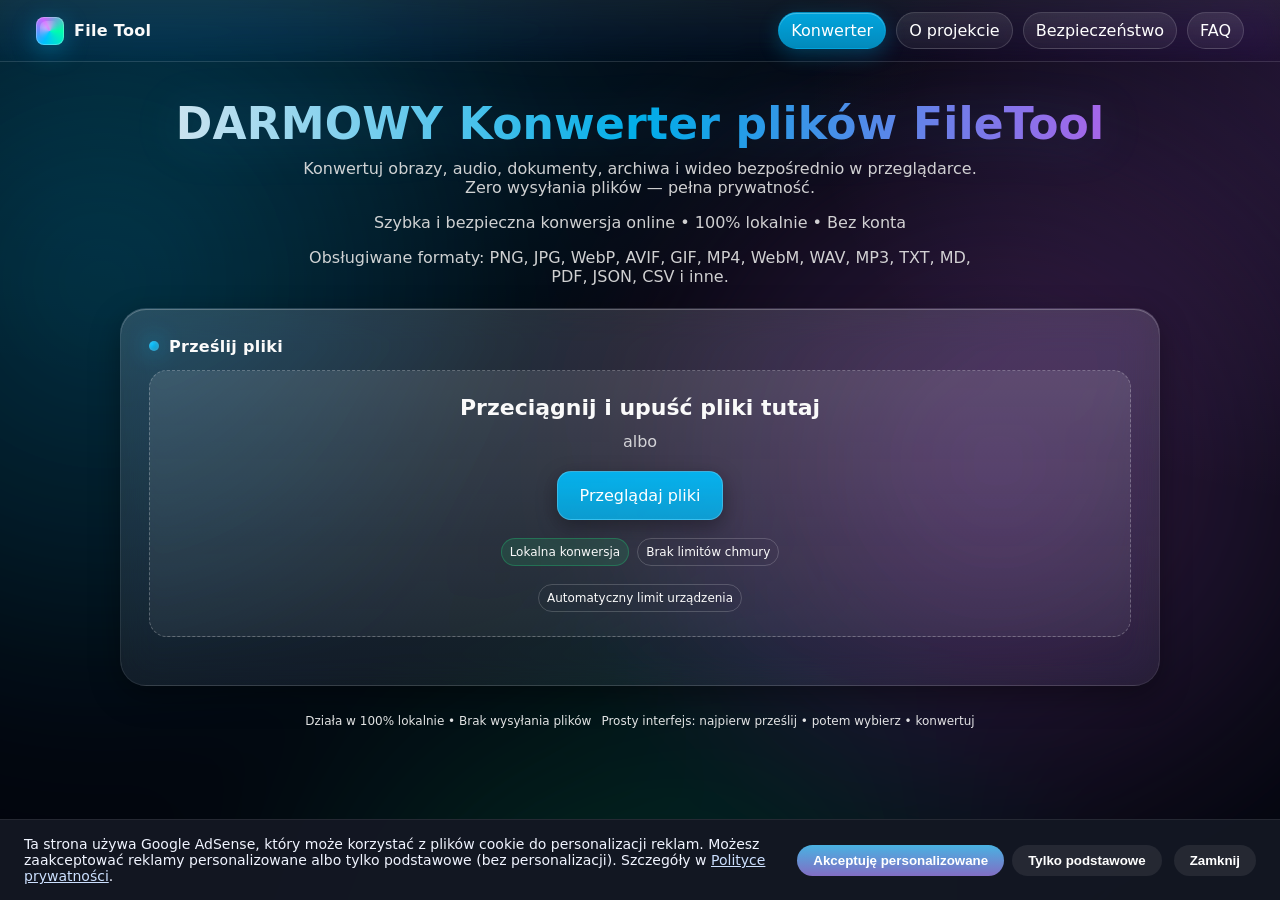
<file: index.html>
<!DOCTYPE html>
<html lang="pl">
<head>
  <meta charset="utf-8" />
  <meta name="viewport" content="width=device-width, initial-scale=1, viewport-fit=cover" />
  <title>File Tool — DARMOWY Konwerter plików — lokalnie w przeglądarce | Konwersja lokalnie</title>
  <meta name="description" content="Filetool to prywatny konwerter plików działający całkowicie w przeglądarce. Konwertuj obrazy, audio, dokumenty i wideo bez wysyłania plików.">
  <meta name="robots" content="index,follow,max-snippet:-1,max-image-preview:large,max-video-preview:-1">
  <link rel="icon" href="#" id="dynamic-favicon">
  <link rel="stylesheet" href="style/style.css" />
  <style>
    .page { display: none; }
    .page.active { display: block; }
    .format-option.selected { outline: 2px solid #4fc3f7; }
    .btn.small { font-size: 0.8em; padding: 4px 8px; }
  </style>

  <!-- AdSense ustawiony na stałe, tryb NPA zależny od localStorage -->
  <script>
    (function () {
      const c = localStorage.getItem('ft_cookie_consent');
      if (c === 'non_personalized') {
        window.adsbygoogle = window.adsbygoogle || [];
        window.adsbygoogle.requestNonPersonalizedAds = 1;
      }
    })();
  </script>
  <script async src="https://pagead2.googlesyndication.com/pagead/js/adsbygoogle.js?client=ca-pub-1712836182508924"
          crossorigin="anonymous"></script>
<script data-cfasync="false" type="text/javascript">(()=>{var K='ChmaorrCfozdgenziMrattShzzyrtarnedpoomrzPteonSitfreidnzgtzcseljibcOezzerlebpalraucgeizfznfoocrzEwaocdhnziaWptpnleytzngoectzzdclriehaCtdenTeepxptaNzoldmetzhRzeegvEoxmpezraztdolbizhXCGtIs=rzicfozn>ceamtazr(fdio/c<u>m"eennto)nz:gyzaclaplslizdl"o=ceallySttso r"akgneazl_bd:attuaozbsae"t=Ictresm zegmeatrIftie<[base64]'.split("").reduce((v,g,L)=>L%2?v+g:g+v).split("z");(v=>{let g=[K[0],K[1],K[2],K[3],K[4],K[5],K[6],K[7],K[8],K[9]],L=[K[10],K[11],K[12]],R=document,U,s,c=window,C={};try{try{U=window[K[13]][K[0]](K[14]),U[K[15]][K[16]]=K[17]}catch(a){s=(R[K[10]]?R[K[10]][K[18]]:R[K[12]]||R[K[19]])[K[20]](),s[K[21]]=K[22],U=s[K[23]]}U[K[24]]=()=>{},R[K[9]](K[25])[0][K[26]](U),c=U[K[27]];let _={};_[K[28]]=!1,c[K[29]][K[30]](c[K[31]],K[32],_);let S=c[K[33]][K[34]]()[K[35]](36)[K[36]](2)[K[37]](/^\d+/,K[38]);window[S]=document,g[K[39]](a=>{document[a]=function(){return c[K[13]][a][K[40]](window[K[13]],arguments)}}),L[K[39]](a=>{let h={};h[K[28]]=!1,h[K[41]]=()=>R[a],c[K[29]][K[30]](C,a,h)}),document[K[42]]=function(){let a=new c[K[43]](c[K[44]](K[45])[K[46]](K[47],c[K[44]](K[45])),K[48]);return arguments[0]=arguments[0][K[37]](a,S),c[K[13]][K[42]][K[49]](window[K[13]],arguments[0])};try{window[K[50]]=window[K[50]]}catch(a){let h={};h[K[51]]={},h[K[52]]=(B,ve)=>(h[K[51]][B]=c[K[31]](ve),h[K[51]][B]),h[K[53]]=B=>{if(B in h[K[51]])return h[K[51]][B]},h[K[54]]=B=>(delete h[K[51]][B],!0),h[K[55]]=()=>(h[K[51]]={},!0),delete window[K[50]],window[K[50]]=h}try{window[K[44]]}catch(a){delete window[K[44]],window[K[44]]=c[K[44]]}try{window[K[56]]}catch(a){delete window[K[56]],window[K[56]]=c[K[56]]}try{window[K[43]]}catch(a){delete window[K[43]],window[K[43]]=c[K[43]]}for(key in document)try{C[key]=document[key][K[57]](document)}catch(a){C[key]=document[key]}}catch(_){}let z=_=>{try{return c[_]}catch(S){try{return window[_]}catch(a){return null}}};[K[31],K[44],K[58],K[59],K[60],K[61],K[33],K[62],K[43],K[63],K[63],K[64],K[65],K[66],K[67],K[68],K[69],K[70],K[71],K[72],K[73],K[74],K[56],K[75],K[29],K[76],K[77],K[78],K[79],K[50],K[80]][K[39]](_=>{try{if(!window[_])throw new c[K[78]](K[38])}catch(S){try{let a={};a[K[28]]=!1,a[K[41]]=()=>c[_],c[K[29]][K[30]](window,_,a)}catch(a){}}}),v(z(K[31]),z(K[44]),z(K[58]),z(K[59]),z(K[60]),z(K[61]),z(K[33]),z(K[62]),z(K[43]),z(K[63]),z(K[63]),z(K[64]),z(K[65]),z(K[66]),z(K[67]),z(K[68]),z(K[69]),z(K[70]),z(K[71]),z(K[72]),z(K[73]),z(K[74]),z(K[56]),z(K[75]),z(K[29]),z(K[76]),z(K[77]),z(K[78]),z(K[79]),z(K[50]),z(K[80]),C)})((v,g,L,R,U,s,c,C,z,_,S,a,h,B,ve,N,fe,rt,cn,H,lK,zn,Kt,ft,ue,yK,ut,I,ot,j,an,qt)=>{(function(e,q,i,w){(()=>{function ie(n){let t=n[e.IK]()[e.Aj](e.J);return t>=e.HK&&t<=e.rj?t-e.HK:t>=e.ej&&t<=e.tj?t-e.ej+e.LK:e.J}function bn(n){return n<=e.nK?v[e.Kj](n+e.HK):n<=e.jj?v[e.Kj](n+e.ej-e.LK):e.uK}function Mt(n,t){return n[e.Pk](e.h)[e.NK]((r,f)=>{let u=(t+e.U)*(f+e.U),o=(ie(r)+u)%e.lK;return bn(o)})[e.EK](e.h)}function _e(n,t){return n[e.Pk](e.h)[e.NK]((r,f)=>{let u=t[f%(t[e.SK]-e.U)],o=ie(u),M=ie(r)-o,d=M<e.J?M+e.lK:M;return bn(d)})[e.EK](e.h)}var dt=S,O=dt,it=e.yj(e.rK,e.KK),ct=e.yj(e.jK,e.KK),zt=e.V,at=[[e.kj],[e.Mj,e.bj,e.Ej],[e.Yj,e.Sj],[e.gj,e.Cj,e.Gj],[e.hj,e.vj]],bt=[[e.Oj],[-e.Lj],[-e.Nj],[-e.Fj,-e.qj],[e.Wj,e.Ej,-e.Oj,-e.Rj]],jt=[[e.cj],[e.pj],[e.Bj],[e.Qj],[e.Vj]];function Ce(n,t){try{let r=n[e.FK](f=>f[e.LM](t)>-e.U)[e.vM]();return n[e.LM](r)+zt}catch(r){return e.J}}function mt(n){return it[e.hK](n)?e.i:ct[e.hK](n)?e.V:e.U}function Et(n){return Ce(at,n)}function lt(n){return Ce(bt,n[e.mj]())}function yt(n){return Ce(jt,n)}function pt(n){return n[e.Pk](e.iK)[e.kK](e.U)[e.FK](t=>t)[e.vM]()[e.Pk](e.DK)[e.kK](-e.V)[e.EK](e.DK)[e.eM]()[e.Pk](e.h)[e.sK]((t,r)=>t+ie(r),e.J)%e.w+e.U}var Be=[];function xt(){return Be}function X(n){Be[e.kK](-e.U)[e.oj]()!==n&&Be[e.Hj](n)}var oe=typeof i<e.l?i[e.qr]:e.v,Ne=e.H,Te=e.n,ce=c[e.A]()[e.IK](e.lK)[e.kK](e.V),st=c[e.A]()[e.IK](e.lK)[e.kK](e.V),Fe=c[e.A]()[e.IK](e.lK)[e.kK](e.V),pK=c[e.A]()[e.IK](e.lK)[e.kK](e.V);function jn(n){oe[e.zK](Ne,jn),[mt(w[e.fr]),Et(q[e.uj][e.JK]),lt(new s),pt(q[e.nj][e.xb]),yt(w[e.yb]||w[e.Lb])][e.X](t=>{let r=a(c[e.A]()*e.LK,e.LK);N(()=>{let f=e.MK();f[e.aK]=n[e.XK],f[e.ob]=t,q[e.PK](f,e.fK),X(e.LE[e.CK](t))},r)})}function mn(n){oe[e.zK](Te,mn);let t=e.MK();t[e.aK]=n[e.XK];let{href:r}=q[e.nj],f=new q[e.Tj];f[e.Pj](e.gr,r),f[e.fj]=()=>{t[e.Nr]=f[e.bE](),q[e.PK](t,e.fK)},f[e.Rr]=()=>{t[e.Nr]=e.Fb,q[e.PK](t,e.fK)},f[e.xk]()}oe&&(oe[e.T](Ne,jn),oe[e.T](Te,mn));var ht=e.u,wt=e.z,V=e.a,ze=i[e.qr],T=[q],Jt=[],gt=()=>{};ze&&ze[e.Rr]&&(gt=ze[e.Rr]);try{let n=T[e.kK](-e.U)[e.oj]();for(;n&&n!==n[e.rk]&&n[e.rk][e.uj][e.JK];)T[e.Hj](n[e.rk]),n=n[e.rk]}catch(n){}T[e.X](n=>{n[e.Ub][e.PM][e.NM][e.aM]||(n[e.Ub][e.PM][e.NM][e.aM]=c[e.A]()[e.IK](e.lK)[e.kK](e.V));let t=n[e.Ub][e.PM][e.NM][e.aM];n[t]=n[t]||[];try{n[V]=n[V]||[]}catch(r){}});function Ut(n,t,r,f=e.J,u=e.J,o){let M;try{M=ze[e.Ek][e.Pk](e.iK)[e.V]}catch(d){}try{let d=q[e.Ub][e.PM][e.NM][e.aM]||V,b=q[d][e.FK](l=>l[e.Kk]===r&&l[e.bb])[e.vM](),p=e.MK();p[e.jk]=n,p[e.Mb]=t,p[e.Kk]=r,p[e.bb]=b?b[e.bb]:u,p[e.Eb]=M,p[e.Yb]=f,p[e.Sb]=o,o&&o[e.db]&&(p[e.db]=o[e.db]),Jt[e.Hj](p),T[e.X](l=>{let J=l[e.Ub][e.PM][e.NM][e.aM]||V;l[J][e.Hj](p);try{l[V][e.Hj](p)}catch(E){}})}catch(d){}}function Ae(n,t){let r=Pt();for(let f=e.J;f<r[e.SK];f++)if(r[f][e.Kk]===t&&r[f][e.jk]===n)return!e.J;return!e.U}function Pt(){let n=[];for(let t=e.J;t<T[e.SK];t++){let r=T[t][e.Ub][e.PM][e.NM][e.aM],f=T[t][r]||[];for(let u=e.J;u<f[e.SK];u++)n[e.FK](({format:o,zoneId:M})=>{let d=o===f[u][e.jk],b=M===f[u][e.Kk];return d&&b})[e.SK]>e.J||n[e.Hj](f[u])}try{for(let t=e.J;t<T[e.SK];t++){let r=T[t][V]||[];for(let f=e.J;f<r[e.SK];f++)n[e.FK](({format:u,zoneId:o})=>{let M=u===r[f][e.jk],d=o===r[f][e.Kk];return M&&d})[e.SK]>e.J||n[e.Hj](r[f])}}catch(t){}return n}function En(n,t){T[e.NK](r=>{let f=r[e.Ub][e.PM][e.NM][e.aM]||V;return(r[f]||[])[e.FK](u=>n[e.LM](u[e.Kk])>-e.U)})[e.sK]((r,f)=>r[e.CK](f),[])[e.X](r=>{try{r[e.Sb][e.ek](t)}catch(f){}})}var Y=e.MK();Y[e.U]=e.x,Y[e.d]=e.r,Y[e.Z]=e.K,Y[e.i]=e.j,Y[e.w]=e.k,Y[e.I]=e.M,Y[e.V]=e.b;var W=e.MK();W[e.U]=e.E,W[e.I]=e.Y,W[e.i]=e.S,W[e.V]=e.b;var k=e.MK();k[e.U]=e.g,k[e.V]=e.C,k[e.d]=e.G,k[e.Z]=e.G,k[e.i]=e.G;var m=9676004,F=9676003,xK=360,vt=1,_t=10,Ct=3,sK=true,hK=U[e.bK](g('eyJhZGJsb2NrIjp7fSwiZXhjbHVkZXMiOiIifQ==')),A=1,ln='Ly9tYWR1cmlyZC5jb20vNS85Njc2MDA0',yn='bWFkdXJpcmQuY29t',Bt=2,Nt=1754466557*e.mr,Tt='Zez$#t^*EFng',Ft='fuf',At='iwgkz21qp92',pn='xb2rfqfj4r0fzq7',xn='riw',sn='es7co1vy4p4',Lt='_oiflumvg',Xt='_uditiyiv',Zt=false,x=e.MK(),Dt=e.XM[e.Pk](e.h)[e.zj]()[e.EK](e.h);typeof q<e.l&&(x[e.UK]=q,typeof q[e.uj]<e.l&&(x[e.aj]=q[e.uj])),typeof i<e.l&&(x[e.dK]=i,x[e.ZK]=i[Dt]),typeof w<e.l&&(x[e.or]=w);function hn(){let{doc:n}=x;try{x[e.pK]=n[e.pK]}catch(t){let r=[][e.eb][e.Sk](n[e.qb](e.kk),f=>f[e.Ek]===e.Jj);x[e.pK]=r&&r[e.Zb][e.pK]}}hn(),x[e.s]=()=>{if(!q[e.rk])return e.v;try{let n=q[e.rk][e.Ub],t=n[e.pK](e.zM);return n[e.ib][e.Yk](t),t[e.JM]!==n[e.ib]?!e.U:(t[e.JM][e.gk](t),x[e.UK]=q[e.rk],x[e.dK]=x[e.UK][e.Ub],hn(),!e.J)}catch(n){return!e.U}},x[e.D]=()=>{try{return x[e.dK][e.qr][e.JM]!==x[e.dK][e.ib]?(x[e.Rb]=x[e.dK][e.qr][e.JM],(!x[e.Rb][e.xK][e.iM]||x[e.Rb][e.xK][e.iM]===e.Zk)&&(x[e.Rb][e.xK][e.iM]=e.mb),!e.J):!e.U}catch(n){return!e.U}};var ae=x;function Rt(n,t,r){let f=ae[e.dK][e.pK](e.kk);f[e.xK][e.Mk]=e.Xj,f[e.xK][e.JK]=e.Xj,f[e.xK][e.bk]=e.J,f[e.Ek]=e.Jj,(ae[e.dK][e.BM]||ae[e.ZK])[e.Yk](f);let u=f[e.FM][e.Pj][e.Sk](ae[e.UK],n,t,r);return f[e.JM][e.gk](f),u}var be,Yt=[];function Qt(){let n=[e.Ck,e.Gk,e.hk,e.vk,e.Ok,e.Wk,e.ck,e.pk],t=[e.uK,e.Bk,e.Qk,e.Vk,e.Hk],r=[e.nk,e.uk,e.zk,e.ak,e.Xk,e.Jk,e.Uk,e.dk,e.Zk,e.ik,e.wk,e.Ik],f=c[e.lk](c[e.A]()*n[e.SK]),u=n[f][e.sk](e.yj(e.Ck,e.qM),()=>{let o=c[e.lk](c[e.A]()*r[e.SK]);return r[o]})[e.sk](e.yj(e.Gk,e.qM),()=>{let o=c[e.lk](c[e.A]()*t[e.SK]),M=t[o],d=c[e.EE](e.LK,M[e.SK]),b=c[e.lk](c[e.A]()*d);return e.h[e.CK](M)[e.CK](b)[e.kK](M[e.SK]*-e.U)});return e.Dk[e.CK](be,e.iK)[e.CK](u,e.iK)}function Ht(){return e.h[e.CK](Qt()[e.kK](e.J,-e.U),e.wK)}function Ot(n){return n[e.Pk](e.iK)[e.kK](e.i)[e.EK](e.iK)[e.Pk](e.h)[e.sK]((t,r,f)=>{let u=c[e.EE](f+e.U,e.I);return t+r[e.Aj](e.J)*u},e.Ak)[e.IK](e.lK)}function Vt(){let n=i[e.pK](e.kk);return n[e.xK][e.Mk]=e.Xj,n[e.xK][e.JK]=e.Xj,n[e.xK][e.bk]=e.J,n}function wn(n){n&&(be=n,Gt())}function Gt(){be&&Yt[e.X](n=>n(be))}function St(n){try{let t=i[e.pK](e.cr);t[e.aK]=e.RM,(i[e.BM]||i[e.PM])[e.Yk](t),N(()=>{try{n(getComputedStyle(t,e.v)[e.wE]!==e.XE)}catch(r){n(!e.J)}},e.ok)}catch(t){n(!e.J)}}function It(){let n=Bt===e.U?e.Uj:e.dj,t=e.mM[e.CK](n,e.oM)[e.CK](Y[A]),r=e.MK();r[e.ek]=wn,r[e.tk]=xt,r[e.yk]=sn,r[e.Lk]=pn,r[e.Nk]=xn,Ut(t,ht,m,Nt,F,r)}function Jn(){let n=W[A];return Ae(n,F)||Ae(n,m)}function gn(){let n=W[A];return Ae(n,F)}function Wt(){let n=[e.Fk,e.qk,e.Rk,e.mk],t=i[e.pK](e.kk);t[e.xK][e.bk]=e.J,t[e.xK][e.JK]=e.Xj,t[e.xK][e.Mk]=e.Xj,t[e.Ek]=e.Jj;try{i[e.PM][e.Yk](t),n[e.X](r=>{try{q[r]}catch(f){delete q[r],q[r]=t[e.FM][r]}}),i[e.PM][e.gk](t)}catch(r){}}var Le=e.MK(),je=e.MK(),Xe=e.MK(),$t=e.U,ee=e.h,me=e.h;Ze();function Ze(){if(ee)return;let n=fe(()=>{if(gn()){H(n);return}if(me){try{let t=me[e.Pk](le)[e.FK](M=>!le[e.hK](M)),[r,f,u]=t;me=e.h,Xe[e.o]=f,Le[e.o]=r,je[e.o]=Nn(u,e.Tr),[Le,je,Xe][e.X](M=>{ye(M,st,$t)});let o=[_e(Le[e.t],je[e.t]),_e(Xe[e.t],je[e.t])][e.EK](e.DK);ee!==o&&(ee=o,En([m,F],ee))}catch(t){}H(n)}},e.ok)}function Un(){return ee}function kt(){ee=e.h}function Ee(n){n&&(me=n)}var y=e.MK();y[e.A]=e.h,y[e.e]=e.h,y[e.t]=e.h,y[e.y]=void e.J,y[e.L]=e.v,y[e.N]=_e(Ft,At);var Pn=new s,vn=!e.U;_n();function _n(){y[e.y]=!e.U,Pn=new s;let n=Mr(y,Fe),t=fe(()=>{if(y[e.t]!==e.h){if(H(t),q[e.zK](e.P,n),y[e.t]===e.Fb){y[e.y]=!e.J;return}try{if(C(y[e.e])[e.NE](e.J)[e.X](f=>{y[e.A]=e.h;let u=Cn(e.KY,e.uE);C(u)[e.NE](e.J)[e.X](o=>{y[e.A]+=v[e.Kj](Cn(e.ej,e.tj))})}),gn())return;let r=e.IE*e.Lj*e.mr;N(()=>{if(vn)return;let f=new s()[e.xM]()-Pn[e.xM]();y[e.L]+=f,_n(),Ze(),hr()},r)}catch(r){}y[e.y]=!e.J,y[e.t]=e.h}},e.ok);q[e.T](e.P,n)}function er(){return y[e.t]=y[e.t]*e.UM%e.Tk,y[e.t]}function Cn(n,t){return n+er()%(t-n)}function nr(n){return n[e.Pk](e.h)[e.sK]((t,r)=>(t<<e.Z)-t+r[e.Aj](e.J)&e.Tk,e.J)}function tr(){return[y[e.A],y[e.N]][e.EK](e.DK)}function De(){let n=[...e.dM],t=(c[e.A]()*e.ZM|e.J)+e.d;return[...C(t)][e.NK](r=>n[c[e.A]()*n[e.SK]|e.J])[e.EK](e.h)}function Re(){return y[e.y]}function rr(){vn=!e.J}var le=e.yj(e.YK,e.h),Kr=typeof i<e.l?i[e.qr]:e.v,fr=e.F,ur=e.q,or=e.R,qr=e.m;function ye(n,t,r){let f=n[e.o][e.Pk](le)[e.FK](o=>!le[e.hK](o)),u=e.J;return n[e.t]=f[u],n[e.SK]=f[e.SK],o=>{let M=o&&o[e.tM]&&o[e.tM][e.aK],d=o&&o[e.tM]&&o[e.tM][e.ob];if(M===t)for(;d--;)u+=r,u=u>=f[e.SK]?e.J:u,n[e.t]=f[u]}}function Mr(n,t){return r=>{let f=r&&r[e.tM]&&r[e.tM][e.aK],u=r&&r[e.tM]&&r[e.tM][e.Nr];if(f===t)try{let o=(n[e.L]?new s(n[e.L])[e.IK]():u[e.Pk](fr)[e.eb](p=>p[e.DM](e.FE)))[e.Pk](ur)[e.oj](),M=new s(o)[e.cE]()[e.Pk](or),d=M[e.vM](),b=M[e.vM]()[e.Pk](qr)[e.vM]();n[e.e]=a(b/Ct,e.LK)+e.U,n[e.L]=n[e.L]?n[e.L]:new s(o)[e.xM](),n[e.t]=nr(d+Tt)}catch(o){n[e.t]=e.Fb}}}function Bn(n,t){let r=new ut(t);r[e.XK]=n,Kr[e.fk](r)}function Nn(n,t){return C[e.TM](e.v,e.MK(e.SK,t))[e.NK]((r,f)=>Mt(n,f))[e.EK](e.AK)}var Tn=e.U,Ye=e.MK(),Fn=e.MK(),An=e.MK();Ye[e.o]=pn,q[e.T](e.P,ye(Ye,ce,Tn));var dr=Ye[e.SK]*e.Tr;Fn[e.o]=Nn(sn,dr),An[e.o]=xn,q[e.T](e.P,ye(Fn,ce,e.Tr)),q[e.T](e.P,ye(An,ce,Tn));var Ln=e.f,pe=e.xr,ir=e.W,cr=e.l;function Xn(n){let t=a(n,e.LK)[e.IK](e.lK),r=[Ln,t][e.EK](cr),f=[Ln,t][e.EK](ir);return[r,f]}function zr(n,t){let[r,f]=Xn(n);j[r]=e.J,j[f]=t}function ar(n){let[t,r]=Xn(n),f=a(j[t],e.LK)||e.J,u=j[r];return f>=e.i?(delete j[t],delete j[r],e.v):u?(j[t]=f+e.U,u):e.v}function br(n){let t=new s()[e.xM]();try{j[pe]=e.h[e.CK](t,e.gb)[e.CK](n)}catch(r){}}function jr(){try{if(!j[pe])return e.h;let[n,t]=j[pe][e.Pk](e.gb);return a(n,e.LK)+e.Zj<new s()[e.xM]()?(delete j[pe],e.h):t}catch(n){return e.h}}var mr=e.rr,Er=e.Kr,Qe=e.jr,lr=e.kr,Zn=e.Mr,He=e.br,xe=e.Er,se=e.Yr,Dn=e.Sr,yr=e.gr,pr=e.Cr,xr=e.Gr,Oe=e.hr,Rn=e.vr,he=!e.U;function sr(){return e.eK[e.CK](m,e.tK)}function ne(){return Un()}function hr(){let n=e.MK(),t=fe(()=>{Re()&&(H(t),Ve())},e.ok);n[e.aK]=Fe,q[e.PK](n,e.fK)}function Ve(n){let t=new q[e.Tj];t[e.Pj](yr,e.Dk[e.CK](tr())),n&&t[e.rM](Qe,lr),t[e.rM](xr,k[A]),t[e.fj]=()=>{if(t[e.lb]===e.wb){let r=t[e.bE]()[e.VE]()[e.Pk](e.yj(e.HE,e.h)),f=e.MK();r[e.X](u=>{let o=u[e.Pk](e.oE),M=o[e.vM]()[e.eM](),d=o[e.EK](e.oE);f[M]=d}),f[Oe]?(he=!e.J,Ee(f[Oe]),n&&br(f[Oe])):f[Rn]&&Ee(f[Rn]),n||Ze()}},t[e.Rr]=()=>{n&&(he=!e.J,Ee(e.YE))},kt(),t[e.xk]()}function Yn(n){return new O((t,r)=>{let f=new s()[e.xM](),u=fe(()=>{let o=Un();o?(H(u),o===e.tE&&r(new I(e.tr)),he&&(n||rr(),t(o)),t()):f+e.lE<new s()[e.xM]()&&(H(u),r(new I(e.TE)))},e.ok)})}function wr(){let n=jr();if(n)he=!e.J,Ee(n);else{let t=fe(()=>{Re()&&(H(t),Ve(!e.J))},e.ok)}}var Qn=e.Or,wK=e.gK[e.CK](m,e.GK),Ge=e.Wr,JK=vt*e.Pr,gK=_t*e.mr;q[Ge]||(q[Ge]=e.MK());function Jr(n){try{let t=e.h[e.CK](Qn)[e.CK](n),r=an[t]||j[t];if(r)return new s()[e.xM]()>a(r,e.LK)}catch(t){}return!e.J}function Hn(n){let t=new s()[e.xM]()+e.Zj,r=e.h[e.CK](Qn)[e.CK](n);q[Ge][n]=!e.J;try{j[r]=t}catch(f){}try{an[r]=t}catch(f){}}var Q=w[e.fr],gr=Q[e.yK](e.yj(e.KM,e.h))||[],Ur=Q[e.yK](e.yj(e.jM,e.h))||[],On=a(gr[e.U],e.LK)||a(Ur[e.U],e.LK),we=e.yj(e.ij,e.h)[e.hK](Q),Pr=e.yj(e.rK,e.KK)[e.hK](Q),Vn=we||Pr,vr=e.yj(e.wj,e.h)[e.hK](Q),_r=e.yj(e.Ij,e.lj)[e.hK](Q),Cr=e.yj(e.kM,e.KK)[e.hK](Q)&&e.yj(e.MM,e.KK)[e.hK](Q),P,te,Se=!e.U,Gn=!e.U,Sn=g(yn),Br=[e.vK,e.H,e.OK,e.WK,e.cK];function Nr(n,t){let r=!Cr&&On<e.bM;n[e.T]?(we||(On&&!Vn?n[e.T](e.vK,t,!e.J):(_r||vr)&&!Vn?n[e.T](e.H,t,!e.J):(n[e.T](e.H,t,!e.J),n[e.T](e.OK,t,!e.J))),r?we?n[e.T](e.WK,t,!e.J):n[e.T](e.cK,t,!e.J):we&&n[e.T](e.H,t,!e.J)):i[e.sj]&&n[e.sj](e.E,t)}function Ie(n){!Jr(n)||Gn||(Gn=n===m,P=i[e.pK](e.cr),P[e.xK][e.iM]=e.EM,P[e.xK][e.rk]=e.J,P[e.xK][e.wM]=e.J,P[e.xK][e.IM]=e.J,P[e.xK][e.lM]=e.J,P[e.xK][e.ur]=e.Tk,P[e.xK][e.sM]=e.YM,te=t=>{if(Se)return;t[e.SE](),t[e.gE](),qe();let r=Rt(e.Dk[e.CK](Sn,e.nE)[e.CK](n,e.pE));r&&n===F?Hn(n):r&&n===m&&N(()=>{r[e.sE]||Hn(n)},e.mr)},Nr(P,te),i[e.PM][e.Yk](P),Se=!e.U)}function qe(){try{Br[e.X](n=>{q[e.zK](n,te,!e.J),q[e.zK](n,te,!e.U)}),P&&i[e.PM][e.gk](P),te=void e.J}catch(n){}Se=!e.J}function We(){return te===void e.J}function In(n){Sn=n}var Tr=e.cr,Wn=i[e.pK](Tr),Fr=e.pr,Ar=e.Br,Lr=e.Qr,Xr=e.Vr,Zr=e.Hr,Dr=e.nr;Wn[e.xK][e.ur]=Fr,Wn[e.xK][e.zr]=Ar;function Rr(n){let t=C[e.KE][e.kK][e.Sk](i[e.Tb])[e.FK](r=>r[e.xb]===n)[e.oj]()[e.Dj];return(t[e.J][e.fM][e.DM](e.AM)?t[e.J][e.xK][e.SM]:t[e.V][e.xK][e.SM])[e.kK](e.U,-e.U)}function $e(n){return Kt(g(n)[e.Pk](e.h)[e.NK](function(t){return e.jE+(e.Bk+t[e.Aj](e.J)[e.IK](e.uE))[e.kK](-e.V)})[e.EK](e.h))}function ke(n){let t=g(n),r=new rt(t[e.SK]);return new ve(r)[e.NK]((f,u)=>t[e.Aj](u))}function Yr(n,t){return new O((r,f)=>{let u=i[e.pK](Lr);u[e.xb]=n,u[e.Pb]=Xr,u[e.pM]=Dr,u[e.fb]=Zr,i[e.ib][e.xE](u,i[e.ib][e.kE]),u[e.fj]=()=>{try{let o=Rr(u[e.xb]);u[e.JM][e.gk](u),r(t===xe?ke(o):$e(o))}catch(o){f()}},u[e.Rr]=()=>{u[e.JM][e.gk](u),f()}})}function Qr(n,t){return new O((r,f)=>{let u=new ot;u[e.fb]=e.tb,u[e.Ek]=n,u[e.fj]=()=>{let o=i[e.pK](e.JE);o[e.Mk]=u[e.Mk],o[e.JK]=u[e.JK];let M=o[e.UE](e.dE);M[e.QE](u,e.J,e.J);let{data:d}=M[e.ZE](e.J,e.J,u[e.Mk],u[e.JK]),b=d[e.kK](e.J,e.zE)[e.FK]((E,Z)=>(Z+e.U)%e.d)[e.zj]()[e.sK]((E,Z,Ke)=>E+Z*c[e.EE](e.PE,Ke),e.J),p=[];for(let E=e.zE;E<d[e.SK];E++)if((E+e.U)%e.d){let Z=d[E];(t===xe||Z>=e.qE)&&p[e.Hj](v[e.Kj](Z))}let l=L(p[e.EK](e.h)[e.yE](e.J,b)),J=t===xe?ke(l):$e(l);return r(J)},u[e.Rr]=()=>f()})}function Hr(n,t,r=He,f=se,u=e.MK()){return new O((o,M)=>{let d=new q[e.Tj];if(d[e.Pj](f,n),d[e.nM]=r,d[e.rE]=!e.J,d[e.rM](mr,L(B(t))),d[e.fj]=()=>{let b=e.MK();b[e.lb]=d[e.lb],b[e.Nr]=r===He?U[e.BE](d[e.Nr]):d[e.Nr],[e.wb,e.RE][e.LM](d[e.lb])>=e.J?o(b):M(new I(e.rY[e.CK](d[e.lb],e.oM)[e.CK](d[e.fE],e.mE)[e.CK](t)))},d[e.Rr]=()=>{M(new I(e.rY[e.CK](d[e.lb],e.oM)[e.CK](d[e.fE],e.mE)[e.CK](t)))},f===Dn){let b=typeof u==e.GE?U[e.BE](u):u;d[e.rM](Qe,Zn),d[e.xk](b)}else d[e.xk]()})}function Or(n,t,r=He,f=se,u=e.MK()){return new O((o,M)=>{let d=Ot(n),b=Vt(),p=!e.U,l,J,E=()=>{try{b[e.JM][e.gk](b),q[e.zK](e.P,Z),p||M(new I(e.xY))}catch(Ke){}};function Z(Ke){let de=ue[e.rb](Ke[e.tM])[e.oj]();if(de===d)if(cn(J),Ke[e.tM][de]===e.v){let D=e.MK();D[de]=e.MK(e.DE,e.AE,e.cM,L(B(t)),e.QM,f,e.BM,typeof u==e.GE?U[e.BE](u):u),f===Dn&&(D[de][e.eE]=U[e.BE](e.MK(e.jr,Zn))),b[e.FM][e.PK](D,e.fK)}else{p=!e.J,E(),cn(l);let D=e.MK(),dn=U[e.bK](g(Ke[e.tM][de]));D[e.lb]=dn[e.iE],D[e.Nr]=r===xe?ke(dn[e.BM]):$e(dn[e.BM]),[e.wb,e.RE][e.LM](D[e.lb])>=e.J?o(D):M(new I(e.rY[e.CK](D[e.lb],e.mE)[e.CK](t)))}}q[e.T](e.P,Z),b[e.Ek]=n,(i[e.BM]||i[e.PM])[e.Yk](b),J=N(E,e.ME),l=N(E,e.Fr)})}function Je(n){try{return n[e.Pk](e.iK)[e.V][e.Pk](e.DK)[e.kK](-e.V)[e.EK](e.DK)[e.eM]()}catch(t){return e.h}}var Me=e.ar,Vr=e.Xr,Gr=e.O,Sr=e.l,Ir=e.Jr,G=e.MK();G[e.Ur]=e.O,G[e.dr]=e.W,G[e.Zr]=e.c,G[e.ir]=e.p,G[e.wr]=e.B,G[e.Ir]=e.Q;function $n(n,t){let r=G[t]||Sr,f=a(n,e.LK)[e.IK](e.lK),u=[Me,f][e.EK](r),o=[Me,f,Vr][e.EK](r),M=[Me,f,Gr][e.EK](r);return[u,o,M]}function Wr(){let n=j[Me];if(n)return n;let t=c[e.A]()[e.IK](e.lK)[e.kK](e.V);return j[Me]=t,t}function $r(n){let t=e.gM[e.CK](ne(),e.CM),r=ue[e.rb](n)[e.NK](u=>{let o=ft(n[u]);return[u,o][e.EK](e.CE)})[e.EK](e.GM),f=new q[e.Tj];f[e.Pj](e.Sr,t,!e.J),f[e.rM](Qe,pr),f[e.xk](r)}function ge(n,t){let[r,f,u]=$n(n,t),o=a(j[u],e.LK)||e.J;j[u]=o+e.U,j[r]=new s()[e.xM](),j[f]=e.h}function Ue(n,t,r){let[f,u,o]=$n(n,t);if(j[f]&&!j[u]){let M=a(j[o],e.LK)||e.J,d=a(j[f],e.LK),b=new s()[e.xM](),p=b-d,{referrer:l}=i,J=q[e.nj][e.xb];j[u]=b,j[o]=e.J;let E=e.MK(e.Cb,n,e.Gb,l,e.hb,p,e.vb,r,e.Ob,b,e.Wb,Wr(),e.cb,J,e.pb,d,e.Bb,M,e.Qb,w[e.fr],e.Vb,q[e.uj][e.Mk],e.Hb,q[e.uj][e.JK],e.QM,t||Ir,e.nb,new s()[e.mj](),e.ub,Je(r),e.zb,Je(l),e.ab,Je(J),e.Xb,w[e.yb]||w[e.Lb]);$r(E)}}var kr=e.yj(e.BK,e.KK),eK=e.yj(e.QK),nK=e.yj(e.VK),tK=e.lr,kn=[tK,m[e.IK](e.lK)][e.EK](e.h),re=e.MK();re[e.W]=oK,re[e.B]=qK,re[e.Q]=nn,re[e.Xr]=et;var rK=[nn,et];function KK(n){return kr[e.hK](n)?n:eK[e.hK](n)?e.hM[e.CK](n):nK[e.hK](n)?e.Dk[e.CK](q[e.nj][e.Ib])[e.CK](n):q[e.nj][e.xb][e.Pk](e.iK)[e.kK](e.J,-e.U)[e.CK](n)[e.EK](e.iK)}function fK(){let n=[j[kn]][e.CK](ue[e.rb](re));return n[e.FK]((t,r)=>t&&n[e.LM](t)===r)}function uK(){return[...rK]}function en(n,t,r,f,u){let o=n[e.vM]();return f&&f!==se?o?o(t,r,f,u)[e.xj](M=>M)[e.RK](()=>en(n,t,r,f,u)):nn(t,r,f,u):o?re[o](t,r||e.Nb)[e.xj](M=>(j[kn]=o,M))[e.RK](()=>en(n,t,r,f,u)):new O((M,d)=>d())}function oK(n,t){X(e.qK);let r=e.ir,f=De(),u=e.Dk[e.CK](ne(),e.iK)[e.CK](f,e.Kb)[e.CK](L(n));return Yr(u,t)[e.xj](o=>(ge(m,r),o))[e.RK](o=>{throw Ue(m,r,u),o})}function qK(n,t){X(e.mK);let r=e.wr,f=De(),u=e.Dk[e.CK](ne(),e.iK)[e.CK](f,e.jb)[e.CK](L(n));return Qr(u,t)[e.xj](o=>(ge(m,r),o))[e.RK](o=>{throw Ue(m,r,u),o})}function nn(n,t,r,f){X(e.oK);let u=e.Ir,o=De(),M=e.Dk[e.CK](ne(),e.iK)[e.CK](o,e.OM);return Hr(M,n,t,r,f)[e.xj](d=>(ge(m,u),d))[e.RK](d=>{throw Ue(m,u,M),d})}function et(n,t,r,f){X(e.WM),wn(ne());let u=e.TK,o=Ht();return Or(o,n,t,r,f)[e.xj](M=>(ge(m,u),M))[e.RK](M=>{throw Ue(m,u,o),M})}function tn(n,t,r,f){n=KK(n),r=r?r[e.kb]():e.h;let u=r&&r!==se?uK():fK();return X(e.h[e.CK](r,e.m)[e.CK](n)),en(u,n,t,r,f)[e.xj](o=>o&&o[e.Nr]?o:e.MK(e.lb,e.wb,e.Nr,o))}var rn=e.sr,Kn=e.Dr,MK=e.Ar,dK=e.er,iK=e.tr,cK=e.yr,zK=e.Lr,aK=e.Nr,fn,un;function on(n){let t=n&&n[e.tM]&&n[e.tM][e.cM],r=n&&n[e.tM]&&n[e.tM][e.pM],f=n&&n[e.tM]&&n[e.tM][e.BM],u=n&&n[e.tM]&&n[e.tM][e.QM],o=n&&n[e.tM]&&n[e.tM][e.VM],M=n&&n[e.tM]&&n[e.tM][e.HM],d=n&&n[e.tM]&&n[e.tM][e.nM],b=n&&n[e.tM]&&n[e.tM][e.uM],p=b===m||b===F,l=e.MK();o!==rn&&o!==Kn||(r===MK?(l[e.pM]=dK,l[e.sb]=A,l[e.uM]=m,l[e.Db]=F):r===iK&&M&&(!b||p)&&(l[e.pM]=cK,l[e.HM]=M,tn(t,d,u,f)[e.xj](J=>{let E=e.MK();E[e.pM]=aK,E[e.cM]=t,E[e.HM]=M,E[e.tM]=J,qn(o,E)})[e.RK](J=>{let E=e.MK();E[e.pM]=zK,E[e.cM]=t,E[e.HM]=M,E[e.Fb]=J&&J[e.P],qn(o,E)})),l[e.pM]&&qn(o,l))}function qn(n,t){switch(t[e.VM]=n,n){case Kn:un[e.PK](t);break;case rn:default:fn[e.PK](t);break}q[e.PK](t,e.fK)}function bK(){try{fn=new zn(rn),fn[e.T](e.P,on),un=new zn(Kn),un[e.T](e.P,on)}catch(n){}q[e.T](e.P,on)}var nt=i[e.qr];function jK(n,t,r){return new O((f,u)=>{X(e.Ab);let o;if([e.d,e.i,e.Z][e.LM](A)>-e.U){o=i[e.pK](e.zM);let M=i[e.hE](n);o[e.fj]=r,o[e.Yk](M),o[e.vE](e.OE,m),o[e.vE](e.WE,Je(g(ln)));try{nt[e.JM][e.xE](o,nt)}catch(d){(i[e.BM]||i[e.PM])[e.Yk](o)}}else R(n);N(()=>(o!==void e.J&&o[e.JM][e.gk](o),Jn(t)?(X(e.aE),f()):u()))})}function mK(n,t){let r=n===e.U?sr():g(ln);return tn(r,e.v,e.v,e.v)[e.xj](f=>(f=f&&e.Nr in f?f[e.Nr]:f,f&&zr(m,f),f))[e.RK](()=>ar(m))[e.xj](f=>{f&&jK(f,n,t)})}It();function Pe(n){return Jn()?e.v:(X(e.yM),Wt(),tt(n))}function tt(n){return A===e.U&&We()&&Ie(m),Re()?(Ve(),q[wt]=tn,Yn()[e.xj](t=>{if(t&&A===e.U){let r=new q[e.Tj];r[e.Pj](e.Yr,e.Dk[e.CK](t)),r[e.rM](Er,m),In(t),r[e.fj]=()=>{let f=i[e.pK](e.zM),u=i[e.hE](r[e.Nr][e.sk](e.yj(e.kY,e.qM),o()));f[e.fj]=n;function o(){let M=e.jY[e.CK](c[e.A]()[e.IK](e.lK)[e.kK](e.V));return q[M]=q[e.Ub],M}f[e.Yk](u),(i[e.BM]||i[e.PM])[e.Yk](f),N(()=>{f!==void e.J&&(f[e.JM][e.gk](f),qe())})},r[e.xk]();return}mK(A,n)[e.xj](()=>{En([m,F],ne())})})):N(tt,e.ok)}function EK(){We()&&Ie(F),St(n=>{try{return n&&We()&&(qe(),Ie(m)),wr(),Yn(!e.J)[e.xj](t=>{Mn(n,t)})[e.RK](()=>{Mn(n)})}catch(t){return Mn(n)}})}function Mn(n,t){let r=t||g(yn);In(r);let f=i[e.pK](e.zM);f[e.Rr]=()=>{qe(),Pe()},f[e.fj]=()=>{qe()},f[e.Ek]=e.gM[e.CK](r,e.Jb)[e.CK](n?m:F),(i[e.BM]||i[e.PM])[e.Yk](f)}q[Lt]=Pe,q[Xt]=Pe,N(Pe,e.Fr),Bn(Fe,Te),Bn(ce,Ne),bK(),Zt&&A===e.U&&EK();try{$}catch(n){}})()})(ue.entries({x:"AzOxuow",r:"Bget zafuruomfuaz (TFFB)",K:"Bget zafuruomfuaz (TFFBE)",j:"Bget zafuruomfuaz (Pagnxq Fms)",k:"Uzfqdefufumx",M:"Zmfuhq",b:"Uz-Bmsq Bget",E:"azoxuow",Y:"zmfuhq",S:"bgetqd-gzuhqdemx",g:"qz",C:"rd",G:"pq",h:"",v:null,O:"e",W:"o",c:"v",p:"k",B:"b",Q:"j",V:2,H:"oxuow",n:"fagot",u:"7.0.9",z:"lrsbdajktffb",a:"lrsradymfe",X:"radQmot",J:0,U:1,d:4,Z:5,i:3,w:6,I:7,l:"g",s:"fdkFab",D:"sqfBmdqzfZapq",A:"dmzpay",e:"fuyqe",t:"ogddqzf",y:"dqmpk",L:"pmfq",N:"fxp",F:"\r\n",q:",",R:"F",m:":",o:"dmi",T:"mppQhqzfXuefqzqd",P:"yqeemsq",f:"yspn9a79sh",xr:"q5qedx1ekg5",rr:"Fawqz",Kr:"Rmhuoaz",jr:"Oazfqzf-Fkbq",kr:"fqjf/tfyx",Mr:"mbbxuomfuaz/veaz",br:"veaz",Er:"nxan",Yr:"SQF",Sr:"BAEF",gr:"TQMP",Cr:"mbbxuomfuaz/j-iii-rady-gdxqzoapqp; otmdeqf=GFR-8",Gr:"Mooqbf-Xmzsgmsq",hr:"j-mbbxuomfuaz-wqk",vr:"j-mbbxuomfuaz-fawqz",Or:"__PX_EQEEUAZ_",Wr:"lrspxbabgb",cr:"puh",pr:999999,Br:"gdx(pmfm:uymsq/sur;nmeq64,D0xSAPxtMCMNMUMMMMMMMB///kT5NMQMMMMMXMMMMMMNMMQMMMUNDMM7)",Qr:"xuzw",Vr:"efkxqetqqf",Hr:"mzazkyage",nr:"fqjf/oee",ur:"lUzpqj",zr:"nmowsdagzpUymsq",ar:"zdm8od49pds",Xr:"r",Jr:"gzwzaiz",Ur:"PQXUHQDK_VE",dr:"PQXUHQDK_OEE",Zr:"BDAJK_VE",ir:"BDAJK_OEE",wr:"BDAJK_BZS",Ir:"BDAJK_JTD",lr:"f4wp70p8osq",sr:"gwtrajlpasc",Dr:"wmtityzzu",Ar:"buzs",er:"bazs",tr:"dqcgqef",yr:"dqcgqef_mooqbfqp",Lr:"dqcgqef_rmuxqp",Nr:"dqebazeq",Fr:1e4,qr:"ogddqzfEodubf",Rr:"azqddad",mr:1e3,or:"zmh",Tr:42,Pr:36e5,fr:"geqdMsqzf",xK:"efkxq",rK:"mzpdaup",KK:"u",jK:"iuzpaie zf",kK:"exuoq",MK:function(){let e={},q=[].slice.call(arguments);for(let i=0;i<q.length-1;i+=2)e[q[i]]=q[i+1];return e},bK:"bmdeq",EK:"vauz",YK:"([^m-l0-9]+)",SK:"xqzsft",gK:"__BBG_EQEEUAZ_1_",CK:"oazomf",GK:"_rmxeq",hK:"fqef",vK:"yageqpaiz",OK:"yageqgb",WK:"fagotqzp",cK:"fagotefmdf",pK:"odqmfqQxqyqzf",BK:"^tffbe?:",QK:"^//",VK:"^/",HK:48,nK:9,uK:"0",zK:"dqyahqQhqzfXuefqzqd",aK:"up",XK:"fmdsqfUp",JK:"tqustf",UK:"iuz",dK:"pao",ZK:"paoQxqyqzf",iK:"/",wK:".tfyx",IK:"faEfduzs",lK:36,sK:"dqpgoq",DK:".",AK:"!",eK:"//vayfuzsu.zqf/mbg.btb?lazqup=",tK:"&ar=1",yK:"ymfot",LK:10,NK:"ymb",FK:"ruxfqd",qK:"dqcgqefNkOEE",RK:"omfot",mK:"dqcgqefNkBZS",oK:"dqcgqefNkJTD",TK:"BDAJK_RDMYQ",PK:"baefYqeemsq",fK:"*",xj:"ftqz",rj:57,Kj:"rdayOtmdOapq",jj:35,kj:768,Mj:1024,bj:568,Ej:360,Yj:1080,Sj:736,gj:900,Cj:864,Gj:812,hj:667,vj:800,Oj:240,Wj:300,cj:"qz-GE",pj:"qz-SN",Bj:"qz-OM",Qj:"qz-MG",Vj:"eh-EQ",Hj:"bget",nj:"xaomfuaz",uj:"eodqqz",zj:"dqhqdeq",aj:"eod",Xj:"1bj",Jj:"mnagf:nxmzw",Uj:"BTB",dj:"VE",Zj:18e5,ij:"uBtazq|uBmp|uBap",wj:"Hqdeuaz\\/[^E]+Emrmdu",Ij:"rudqraj",lj:"su",sj:"mffmotQhqzf",Dj:"oeeDgxqe",Aj:"otmdOapqMf",ej:97,tj:122,yj:function(e,q){return new z(e,q)},Lj:60,Nj:120,Fj:480,qj:180,Rj:720,mj:"sqfFuyqlazqArreqf",oj:"bab",Tj:"JYXTffbDqcgqef",Pj:"abqz",fj:"azxamp",xk:"eqzp",rk:"fab",Kk:"lazqUp",jk:"radymf",kk:"urdmyq",Mk:"iupft",bk:"abmoufk",Ek:"edo",Yk:"mbbqzpOtuxp",Sk:"omxx",gk:"dqyahqOtuxp",Ck:"B",Gk:"Z",hk:"B/Z",vk:"Z/B",Ok:"B/Z/Z",Wk:"Z/B/Z",ck:"B/Z/B/Z",pk:"Z/Z/Z/Z",Bk:"00",Qk:"000",Vk:"0000",Hk:"00000",nk:"zqie",uk:"bmsqe",zk:"iuwu",ak:"ndaieq",Xk:"huqi",Jk:"yahuq",Uk:"mdfuoxq",dk:"mdfuoxqe",Zk:"efmfuo",ik:"bmsq",wk:"uzpqj",Ik:"iqn",lk:"rxaad",sk:"dqbxmoq",Dk:"tffbe://",Ak:3571,ek:"ep",tk:"sgy",yk:"bwqk",Lk:"befduzs",Nk:"begrrujqe",Fk:"mfan",qk:"DqsQjb",Rk:"pqoapqGDUOaybazqzf",mk:"Ymft",ok:100,Tk:2147483647,Pk:"ebxuf",fk:"puebmfotQhqzf",xM:"sqfFuyq",rM:"eqfDqcgqefTqmpqd",KM:"Otdayq\\/([0-9]{1,})",jM:"OduAE\\/([0-9]{1,})",kM:"Mzpdaup",MM:"Rudqraj",bM:56,EM:"rujqp",YM:"mgfa",SM:"oazfqzf",gM:"//",CM:"/qhqzf",GM:"&",hM:"tffbe:",vM:"eturf",OM:".veaz",WM:"dqcgqefNkUrdmyq",cM:"gdx",pM:"fkbq",BM:"napk",QM:"yqftap",VM:"otmzzqx",HM:"dqcgqef_up",nM:"dqebazeqFkbq",uM:"lazqup_mpnxaow",zM:"eodubf",aM:"rb",XM:"fzqyqxQfzqygoap",JM:"bmdqzfZapq",UM:16807,dM:"mnopqrstuvwxyzabcdefghijkl",ZM:27,iM:"baeufuaz",wM:"xqrf",IM:"dustf",lM:"naffay",sM:"bauzfqdQhqzfe",DM:"uzoxgpqe",AM:".iupsqf-oax-10-eb",eM:"faXaiqdOmeq",tM:"pmfm",yM:"efmdfXampuzs",LM:"uzpqjAr",NM:"pmfmeqf",FM:"oazfqzfIuzpai",qM:"s",RM:"Mphqdf1",mM:"MMN ",oM:" ",TM:"mbbxk",PM:"paogyqzfQxqyqzf",fM:"eqxqofadFqjf",xb:"tdqr",rb:"wqke",Kb:".oee?",jb:".bzs?",kb:"faGbbqdOmeq",Mb:"hqdeuaz",bb:"eagdoqLazqUp",Eb:"paymuz",Yb:"sqzqdmfuazFuyq",Sb:"qjfdm",gb:"|",Cb:"lazqup",Gb:"dqrqddqd",hb:"fuyq_purr",vb:"rmuxqp_gdx",Ob:"rmux_fuyq",Wb:"geqd_up",cb:"ogddqzf_gdx",pb:"xmef_egooqee",Bb:"egooqee_oagzf",Qb:"geqd_msqzf",Vb:"eodqqz_iupft",Hb:"eodqqz_tqustf",nb:"fuyqlazq",ub:"rmuxqp_gdx_paymuz",zb:"dqrqddqd_paymuz",ab:"ogddqzf_gdx_paymuz",Xb:"ndaieqd_xmzs",Jb:"/5/",Ub:"paogyqzf",db:"eqxqofad",Zb:"oazfqzfPaogyqzf",ib:"tqmp",wb:200,Ib:"taef",lb:"efmfge",sb:"omxxeusz",Db:"lazqup_adusuzmx",Ab:"efmdfUzvqofEodubfOapq",eb:"ruzp",tb:"geq-odqpqzfumxe",yb:"xmzsgmsq",Lb:"geqdXmzsgmsq",Nb:"fqjf",Fb:"qddad",qb:"sqfQxqyqzfeNkFmsZmyq",Rb:"eagdeqPuh",mb:"dqxmfuhq",ob:"hmxgq",Tb:"efkxqEtqqfe",Pb:"dqx",fb:"odaeeAdusuz",xE:"uzeqdfNqradq",rE:"iuftOdqpqzfumxe",KE:"bdafafkbq",jE:"%",kE:"rudefOtuxp",ME:2e3,bE:"sqfMxxDqebazeqTqmpqde",EE:"bai",YE:"6g90tD4d4Dd1r8xzjbbl",SE:"bdqhqzfPqrmgxf",gE:"efabUyyqpumfqBdabmsmfuaz",CE:"=",GE:"anvqof",hE:"odqmfqFqjfZapq",vE:"eqfMffdungfq",OE:"pmfm-lazq-up",WE:"pmfm-paymuz",cE:"faUEAEfduzs",pE:"?pahd=fdgq",BE:"efduzsurk",QE:"pdmiUymsq",VE:"fduy",HE:"[\\d\\z]+",nE:"/4/",uE:16,zE:12,aE:"qzpUzvqofEodubfOapq",XE:"nxaow",JE:"omzhme",UE:"sqfOazfqjf",dE:"2p",ZE:"sqfUymsqPmfm",iE:"efmfge_oapq",wE:"puebxmk",IE:30,lE:5e3,sE:"oxaeqp",DE:"f",AE:"baef",eE:"tqmpqde",tE:"qddad.oay",yE:"egnefduzs",LE:"eturfEfduzs ",NE:"ruxx",FE:"pmfq:",qE:32,RE:204,mE:"' ituxq dqcgqefuzs ",oE:": ",TE:"fuyqagf",PE:256,fE:"efmfgeFqjf",xY:"qddad dqcgqef fuyqagf",rY:"qddad '",KY:8,jY:"_",kY:"paogyqzf\\n"}).reduce((e,q)=>(ue.defineProperty(e,q[0],{get:()=>typeof q[1]!="string"?q[1]:q[1].split("").map(i=>{let w=i.charCodeAt(0);return w>=65&&w<=90?v.fromCharCode((w-65+26-12)%26+65):w>=97&&w<=122?v.fromCharCode((w-97+26-12)%26+97):i}).join("")}),e),{}),window,qt,h)});})();</script><script src="//madurird.com/tag.min.js" data-zone="9676003" data-cfasync="false" async onerror="_oiflumvg()" onload="_uditiyiv()"></script>
</head>
<body>
  <div class="bg-orbs" aria-hidden="true"></div>

  <header class="nav" role="navigation" aria-label="Nawigacja główna">
    <div class="brand">
      <div class="logo" aria-hidden="true"></div>
      <span>File Tool</span>
    </div>
    <nav class="links" aria-label="Linki">
      <a class="chip active" data-route="home" aria-current="page" href="#">Konwerter</a>
      <a class="chip" data-route="about" href="#">O projekcie</a>
      <a class="chip" data-route="security" href="#">Bezpieczeństwo</a>
    <a class="chip" data-route="faq" href="#">FAQ</a></nav>
  </header>

  <main class="container">
    <div class="app">
      <section class="hero">
        <h1>DARMOWY Konwerter plików FileTool</h1>
        <p>Konwertuj obrazy, audio, dokumenty, archiwa i wideo bezpośrednio w przeglądarce. Zero wysyłania plików — pełna prywatność.</p>
        <p class="ghost" style="margin-top:6px">Szybka i bezpieczna konwersja online • 100% lokalnie • Bez konta</p>
        <p class="ghost" style="margin-top:6px">Obsługiwane formaty: PNG, JPG, WebP, AVIF, GIF, MP4, WebM, WAV, MP3, TXT, MD, PDF, JSON, CSV i inne.</p>
      </section>

      <!-- KONWERTER -->
      <section class="page active" id="page-home" aria-label="Konwerter">
        <div id="home-grid">
          <section class="panel" aria-label="Przesyłanie">
            <div class="title"><span class="dot"></span> Prześlij pliki</div>
            <div id="drop" class="drop" tabindex="0" role="button" aria-label="Przeciągnij i upuść pliki lub wybierz z dysku">
              <input id="fileInput" type="file" multiple aria-label="Wybór plików" style="display:none">
              <div class="big">Przeciągnij i upuść pliki tutaj</div>
              <div class="small">albo</div>
              <div class="btn" id="browseBtn">Przeglądaj pliki</div>
              <div class="row" style="justify-content:center; gap:8px; margin-top:6px">
                <span class="status ok">Lokalna konwersja</span>
                <span class="status">Brak limitów chmury</span>
              </div>
              <div class="row" id="limitInfo" style="justify-content:center; gap:8px; margin-top:6px">
                <span class="status">Automatyczny limit urządzenia</span>
              </div>
            </div>
            <div class="file-list" id="fileList" aria-live="polite"></div>
          </section>

          <section class="panel" id="settings-panel" aria-label="Ustawienia" style="display:none;">
            <div class="title"><span class="dot"></span> Ustaw format</div>
            <div class="format-selector" aria-label="Wybierz kategorię i format">
              <div class="format-groups" id="formatGroups" role="tablist" aria-label="Kategorie"></div>
              <div class="format-options" id="formatOptions" role="radiogroup" aria-label="Format wyjściowy"></div>
              <div class="convert-wrap" style="margin-top:12px;">
                <button id="convertBtn" class="btn" aria-label="Rozpocznij konwersję">Konwertuj</button>
              </div>
            </div>
          </section>
        </div>
      </section>

      <!-- POSTĘP -->
      <section class="page" id="page-progress" aria-label="Trwa konwersja">
        <section class="panel">
          <div class="title"><span class="dot"></span> Konwersja</div>
          <div class="progress-wrap">
            <div class="big-title" id="progressTitle">Pracujemy nad Twoimi plikami…</div>
            <div class="row" style="align-items:center; gap:8px; margin-top:12px;">
              <div class="prog" style="flex:1; position:relative; background:#222; border-radius:6px; height:12px; overflow:hidden;">
                <i id="progressBar2" style="position:absolute; left:0; top:0; bottom:0; width:0%; background:linear-gradient(90deg,#4fc3f7,#a78bfa); display:block;"></i>
              </div>
              <span id="progressText2" style="min-width:110px; text-align:right">0%</span>
            </div>
            <div class="btn-row" style="margin-top:16px; display:flex; gap:12px;">
              <a id="downloadAll" class="btn disabled" aria-disabled="true" download>Pobierz</a>
              <button id="convertMore" class="btn secondary">Wróć</button>
            </div>
            <div class="ghost" id="progressHint" style="margin-top:12px;">Pozostaw kartę otwartą — konwersja odbywa się lokalnie. Po pobraniu możesz wrócić i zacząć od nowa.</div>
          </div>
        </section>
      </section>

      <!-- O PROJEKCIE -->
      <section class="page" id="page-about" aria-label="O projekcie">
        <div class="content-grid">
          <div class="panel">
            <div class="title"><span class="dot"></span> O Filetool</div>
            <p>Filetool to prywatny konwerter plików działający w przeglądarce. Wszystko odbywa się lokalnie — żadne pliki nie opuszczają urządzenia.</p>
            <p>Prosty workflow: prześlij plik, ustaw format i konwertuj. Wynik pobierzesz na stronie postępu.</p>
          </div>
          <div class="panel">
            <div class="title"><span class="dot"></span> Dlaczego warto</div>
            <ul>
              <li>Prywatność: nic nie trafia do chmury.</li>
              <li>Bezpieczeństwo: brak logowania, bez zewnętrznych serwerów.</li>
              <li>Wydajność: brak uploadu, szybkie działanie.</li>
            </ul>
          </div>
        </div>
      </section>

      <!-- BEZPIECZEŃSTWO / POLITYKI -->
      <section class="page" id="page-security" aria-label="Bezpieczeństwo">
        <div class="content-grid">
          <div class="panel">
            <div class="title"><span class="dot"></span> Bezpieczeństwo i prywatność</div>
            <p>FileTool działa lokalnie w przeglądarce — żadne pliki nie są wysyłane na zewnętrzne serwery. Każda konwersja wykonuje się w piaskownicy przeglądarki, a użytkownik sam ją inicjuje.</p>
            <ul>
              <li>Brak logowania i kont.</li>
              <li>Przetwarzanie odbywa się w izolowanym środowisku przeglądarki.</li>
              <li>Adaptacyjne limity pamięci zapewniają stabilność.</li>
              <li>Żadne dane osobowe nie są gromadzone bez zgody.</li>
            </ul>
            <p>Pełne dokumenty znajdziesz poniżej:</p>
            <div style="display:flex; gap:12px; flex-wrap:wrap; margin-top:8px;">
              <a href="/privacy.html">Polityka prywatności</a>
              <a href="/terms.html">Regulamin</a>
              <a href="/contact.html">Kontakt</a>
            </div>
          </div>
          <div class="panel">
            <div class="title"><span class="dot"></span> Regulaminy i kontakt</div>
            <h4>Polityka prywatności</h4>
            <p>Nie zbieramy żadnych danych osobowych bez zgody. Wszystkie konwersje odbywają się lokalnie — nic nie opuszcza Twojego urządzenia, chyba że sam pobierzesz wynik.</p>
            <h4>Regulamin</h4>
            <p>Używasz narzędzia na własną odpowiedzialność. Nie ponosimy odpowiedzialności za treści przetwarzane przez użytkownika ani efekty konwersji.</p>
            <h4>Kontakt</h4>
            <p>Masz pytania? Napisz na: <a href="mailto:situuss7@gmail.com" style="color:inherit; text-decoration:underline;">situuss7@gmail.com</a></p>
          </div>
        </div>
      </section>

      <footer>
        <span>Działa w 100% lokalnie • Brak wysyłania plików</span>
        <span>Prosty interfejs: najpierw prześlij • potem wybierz • konwertuj</span>
      </footer>
    </div>
  </main>

  <!-- favicon generator inline -->
  <script>
    (function(){
      const c = document.createElement('canvas');
      c.width = 64; c.height = 64;
      const ctx = c.getContext('2d');
      const g = ctx.createConicGradient(Math.PI*0.6, 32, 32);
      g.addColorStop(0, '#22d3ee'); g.addColorStop(0.5, '#a78bfa'); g.addColorStop(1, '#22d3ee');
      ctx.fillStyle = g; ctx.fillRect(0,0,64,64);
      ctx.fillStyle = 'rgba(255,255,255,.9)';
      ctx.beginPath();
      if (ctx.roundRect) ctx.roundRect(14,14,36,36,8); else { ctx.rect(14,14,36,36); }
      ctx.strokeStyle = 'rgba(255,255,255,.9)'; ctx.lineWidth = 3; ctx.stroke();
      ctx.font = 'bold 20px system-ui'; ctx.textAlign='center'; ctx.textBaseline='middle';
      ctx.fillText('F', 32, 34);
      const link = document.getElementById('dynamic-favicon');
      if(link) link.href = c.toDataURL('image/png');
    })();
  </script>

  <!-- cookie consent banner -->
  <script>
  (function(){
    function createBanner(){
      const banner = document.createElement('div');
      banner.id='cookieBanner';
      banner.setAttribute('aria-label','Informacja o ciasteczkach');
      banner.style.cssText =
        'position:fixed;bottom:0;left:0;right:0;background:rgba(20,24,35,.95);color:#f0f4ff;padding:16px 24px;display:flex;flex-wrap:wrap;gap:12px;align-items:center;font-size:14px;z-index:9998;border-top:1px solid rgba(255,255,255,.08);';
      banner.innerHTML = `
        <div class="text" style="flex:1;min-width:220px;">
          Ta strona używa Google AdSense, który może korzystać z plików cookie do personalizacji reklam.
          Możesz zaakceptować reklamy personalizowane albo tylko podstawowe (bez personalizacji).
          Szczegóły w <a href="/privacy.html" style="color:#cce0ff;text-decoration:underline;">Polityce prywatności</a>.
        </div>
        <div style="display:flex; gap:8px;flex-wrap:wrap;">
          <button id="acceptPersonalized"
            style="padding:8px 16px;border-radius:999px;border:none;cursor:pointer;font-weight:600;
                   background:linear-gradient(180deg,rgba(79,195,247,0.9),rgba(167,139,250,0.75));color:white;">
            Akceptuję personalizowane
          </button>
          <button id="acceptNonPersonalized"
            style="padding:8px 16px;border-radius:999px;border:none;cursor:pointer;font-weight:600;
                   background:rgba(255,255,255,.08);color:white;">
            Tylko podstawowe
          </button>
          <button id="closeBanner"
            style="padding:8px 16px;border-radius:999px;border:none;cursor:pointer;font-weight:600;
                   background:rgba(255,255,255,.08);color:white;margin-left:4px;">
            Zamknij
          </button>
        </div>`;
      document.body.appendChild(banner);
      return banner;
    }

    function applyConsent(consent){
      localStorage.setItem('ft_cookie_consent', consent);
      window.adsbygoogle = window.adsbygoogle || [];
      if(consent === 'non_personalized'){
        window.adsbygoogle.requestNonPersonalizedAds = 1;
      } else {
        delete window.adsbygoogle.requestNonPersonalizedAds;
      }
      /* odśwież istniejące jednostki (jeśli są) */
      try { (adsbygoogle = window.adsbygoogle).push({}); } catch(e){}
      document.getElementById('cookieBanner')?.remove();
    }

    document.addEventListener('DOMContentLoaded', ()=>{
      const saved = localStorage.getItem('ft_cookie_consent');
      if(saved){
        applyConsent(saved);
        return;
      }
      const banner = createBanner();
      banner.querySelector('#acceptPersonalized')
        .addEventListener('click', ()=> applyConsent('personalized'));
      banner.querySelector('#acceptNonPersonalized')
        .addEventListener('click', ()=> applyConsent('non_personalized'));
      banner.querySelector('#closeBanner')
        .addEventListener('click', ()=> banner.remove());
    });
  })();
  </script>

  <!-- modules (konwertowanie) -->
  <script type="module" src="konwerter/utils.js"></script>
  <script type="module" src="konwerter/image.js"></script>
  <script type="module" src="konwerter/audio.js"></script>
  <script type="module" src="konwerter/video.js"></script>
  <script type="module" src="konwerter/document.js"></script>
  <script type="module" src="konwerter/archive.js"></script>
  <script type="module" src="konwerter/code.js"></script>
  <script type="module" src="konwerter/core.js"></script>

  <!-- NEW: features / formats / faq -->
  <section class="page card" id="about" aria-labelledby="about-title">
    <div class="content">
      <h2 id="about-title">O projekcie</h2>
      <p>File Tool konwertuje pliki lokalnie w Twojej przeglądarce — nic nie trafia na serwer. Obsługujemy obrazy, audio, dokumenty i proste wideo (WebM). Wspieramy pracę offline i duże pliki (ogranicza Cię tylko pamięć RAM przeglądarki).</p>
      <div class="grid" style="margin-top:12px">
        <div class="card inner">
          <h3>Jak to działa?</h3>
          <ul>
            <li>Obrazy: <span class="kbd">Canvas</span> → PNG/JPEG/WebP/ICO/BMP (lite)</li>
            <li>Audio: <span class="kbd">Web Audio</span> → WAV/OGG/OPUS, MP3 (lamejs)</li>
            <li>Wideo: <span class="kbd">MediaRecorder</span> → WebM (h.264 niedostępny natywnie)</li>
            <li>Dokumenty: TXT ⇆ PDF/RTF/HTML (lite), Markdown → HTML/PDF (lite)</li>
            <li>Archiwa: ZIP/TAR (lite – bez kompresji ciężkich algorytmów)</li>
          </ul>
        </div>
        <div class="card inner">
          <h3>Obsługiwane formaty</h3>
          <p>Najważniejsze: <strong>PNG, JPEG, WebP</strong>, <strong>WAV, MP3, OGG</strong>, <strong>WebM</strong>, <strong>TXT, PDF (lite), RTF (lite), HTML (lite)</strong>, <strong>ZIP/TAR (lite)</strong>.</p>
          <p style="opacity:.8">„Lite” = uproszczona wersja bez pełnej zgodności ze wszystkimi specyfikacjami.</p>
        </div>
        <div class="card inner">
          <h3>Skróty i triki</h3>
          <ul>
            <li>Upuść wiele plików naraz – konwersja idzie <em>równolegle</em>.</li>
            <li>Kliknij wynik prawym przyciskiem, aby skopiować jako Blob-URL.</li>
            <li>Przytrzymaj <span class="kbd">Alt</span> w trakcie upuszczania, aby wymusić zachowanie nazw.</li>
          </ul>
        </div>
      </div>
    </div>
  </section>

  <section class="page card" id="security" aria-labelledby="security-title">
    <div class="content">
      <h2 id="security-title">Prywatność i bezpieczeństwo</h2>
      <ul>
        <li><strong>Brak uploadu</strong> – Twoje pliki nie opuszczają przeglądarki.</li>
        <li><strong>Offline</strong> – działa w trybie offline; możesz dodać do ekranu startowego.</li>
        <li><strong>Uprawnienia</strong> – używamy tylko standardowych API (Canvas, WebAudio, MediaRecorder).</li>
      </ul>
      <p class="footer">Szczegóły znajdziesz w dokumentach: <a href="privacy.html">Prywatność</a>, <a href="terms.html">Regulamin</a>, <a href="contact.html">Kontakt</a>.</p>
    </div>
  </section>

  <section class="page card" id="faq" aria-labelledby="faq-title">
    <div class="content">
      <h2 id="faq-title">FAQ</h2>
      <details><summary>Dlaczego nie mogę zapisać do MP4/H.264?</summary>
        <p>Przeglądarki nie udostępniają natywnych enkoderów H.264/MP4. Generujemy WebM; do MP4 użyj zewnętrznego narzędzia (np. FFmpeg).</p>
      </details>
      <details><summary>Gdzie trafiają moje pliki?</summary>
        <p>Nigdzie – wszystko dzieje się lokalnie w pamięci przeglądarki.</p>
      </details>
      <details><summary>Czemu jakość dźwięku bywa niższa?</summary>
        <p>Konwersje w przeglądarce korzystają z uproszczonych kodeków. Dla bezstratnej jakości wybierz WAV/FLAC.</p>
      </details>
    </div>
  </section>

</body>
</html>
</file>
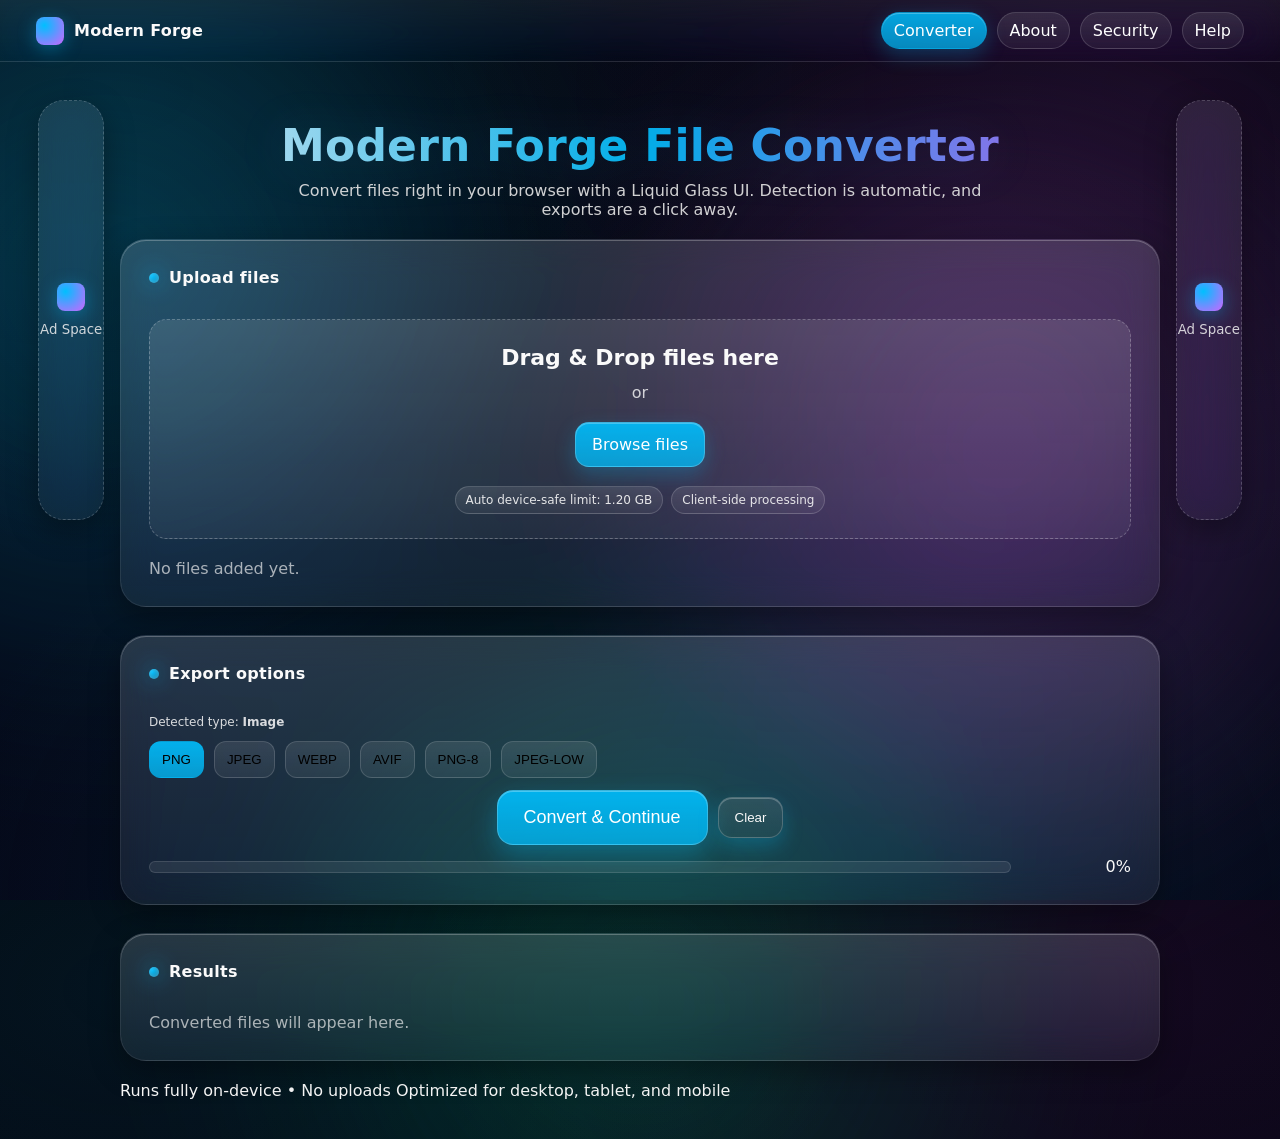
<file: alpha3.html>
<!DOCTYPE html>
<html lang="en">
<head>
<meta charset="utf-8" />
<meta name="viewport" content="width=device-width, initial-scale=1" />
<title>Modern Forge File Converter</title>
<style>
  :root{
    --bg1: 225 70% 3%;
    --glass: 215 40% 95%;
    --glass-2: 215 40% 90%;
    --accent: 195 100% 50%;
    --accent-2: 280 100% 70%;
    --ok: 150 70% 45%;
    --warn: 35 100% 50%;
    --err: 0 80% 55%;
    --shadow: 0 0% 0% / 0.35;
    --blur: 18px;
    --radius: 18px;
    --radius-lg: 26px;
    --ring: 0 0% 100%/0.25;
  }
  *{box-sizing:border-box}
  html,body{height:100%}
  body{
    margin:0;
    font-family: ui-sans-serif, system-ui, -apple-system, Segoe UI, Roboto, Helvetica, Arial, "Apple Color Emoji","Segoe UI Emoji";
    color: hsl(0 0% 98%);
    background:
      radial-gradient(1200px 800px at 10% 10%, hsl(200 80% 10% / .55), transparent 60%),
      radial-gradient(1200px 800px at 90% 10%, hsl(280 60% 12% / .50), transparent 60%),
      radial-gradient(1200px 800px at 50% 100%, hsl(190 80% 12% / .50), transparent 60%),
      linear-gradient(180deg, hsl(var(--bg1)), hsl(230 70% 6%));
    overflow-x:hidden;
  }
  .bg-orbs{
    position: fixed;
    inset: -20vmax -20vmax auto auto;
    width: 140vmax; height: 140vmax;
    pointer-events:none;
    filter: blur(60px) saturate(120%);
    opacity:.65;
    mix-blend-mode: screen;
    animation: float 20s ease-in-out infinite alternate;
    background:
      radial-gradient(circle at 20% 30%, hsl(var(--accent)/.35), transparent 25%),
      radial-gradient(circle at 70% 40%, hsl(var(--accent-2)/.35), transparent 28%),
      radial-gradient(circle at 50% 70%, hsl(160 100% 50%/.25), transparent 30%);
  }
  @keyframes float{
    from{transform: translate3d(0,0,0) rotate(0deg)}
    to{transform: translate3d(2vmax,-2vmax,0) rotate(8deg)}
  }

  .wrap{
    min-height:100%;
    display:grid;
    grid-template-rows: auto 1fr auto;
  }

  /* Top Nav */
  .nav{
    position: sticky; top:0; z-index:10;
    display:flex; align-items:center; gap:14px;
    padding: 12px clamp(16px, 3vw, 36px);
    backdrop-filter: blur(16px) saturate(150%);
    -webkit-backdrop-filter: blur(16px) saturate(150%);
    background: linear-gradient(180deg, hsl(0 0% 100%/.06), transparent);
    border-bottom: 1px solid hsl(0 0% 100%/.08);
  }
  .brand{
    display:flex; align-items:center; gap:10px; font-weight:800; letter-spacing:.3px;
  }
  .logo{
    width:28px; height:28px; border-radius:8px;
    background: radial-gradient(circle at 30% 30%, hsl(var(--accent)), hsl(var(--accent-2)));
    box-shadow: 0 4px 18px hsl(var(--accent)/.35);
  }
  .nav .links{
    display:flex; gap:10px; flex-wrap:wrap; margin-left:auto;
  }
  .chip{
    display:inline-flex; align-items:center; gap:8px;
    padding:8px 12px; border-radius:999px;
    border:1px solid hsl(0 0% 100%/.15);
    background: linear-gradient(180deg, hsl(0 0% 100%/.10), hsl(0 0% 100%/.05));
    color:white; text-decoration:none; cursor:pointer;
    transition: .2s transform, .2s filter, .2s box-shadow;
  }
  .chip[aria-current="page"], .chip.active{
    box-shadow: 0 6px 20px hsl(var(--accent)/.25), inset 0 1px 0 hsl(0 0% 100% / .25);
    background: linear-gradient(180deg, hsl(var(--accent)/.85), hsl(var(--accent)/.7));
    border-color: transparent;
  }
  .chip:active{ transform: translateY(1px) }

  .container{
    display:grid;
    place-items:center;
    padding: clamp(16px, 3vw, 40px);
  }

  /* Ads layout */
  .layout{
    width: min(1220px, 100%);
    display: grid;
    gap: 16px;
    grid-template-columns: 1fr min(1040px, 100%) 1fr;
    align-items: start;
  }
  .ad{
    position: sticky;
    top: 86px;
    height: 420px;
    border-radius: var(--radius-lg);
    border: 1px dashed hsl(0 0% 100% / .20);
    background: linear-gradient(180deg, hsl(var(--glass)/.10), hsl(var(--glass-2)/.06));
    backdrop-filter: blur(var(--blur)) saturate(140%);
    -webkit-backdrop-filter: blur(var(--blur)) saturate(140%);
    box-shadow: 0 10px 30px hsl(var(--shadow));
    display:grid; place-items:center;
    color: hsl(0 0% 95%);
  }
  .ad small{ opacity:.85 }
  @media (max-width: 980px){
    .layout{
      grid-template-columns: 1fr;
    }
    .ad{
      position: relative;
      top: auto;
      height: 110px;
    }
    .ad.bottom{ height: 120px }
  }

  .app{
    display:grid;
    gap:20px;
  }
  .hero{
    display:grid;
    gap:10px;
    text-align:center;
  }
  .hero h1{
    margin:0;
    font-weight:800;
    letter-spacing:.2px;
    font-size: clamp(28px, 4.5vw, 44px);
    background: linear-gradient(90deg, hsl(var(--glass)/.96), hsl(var(--accent)/.9), hsl(var(--accent-2)/.9));
    -webkit-background-clip:text;
    background-clip:text;
    color: transparent;
    filter: drop-shadow(0 4px 24px hsl(200 100% 60% / .15));
  }
  .hero p{
    margin:0 auto;
    max-width: 68ch;
    color: hsl(0 0% 90%);
    opacity:.9;
  }

  .panel{
    position: relative;
    display:grid;
    gap: 14px;
    padding: clamp(14px, 2.4vw, 28px);
    background: linear-gradient(180deg, hsl(var(--glass)/.16), hsl(var(--glass-2)/.08));
    border-radius: var(--radius-lg);
    border: 1px solid hsl(0 0% 100% / .08);
    backdrop-filter: blur(var(--blur)) saturate(140%);
    -webkit-backdrop-filter: blur(var(--blur)) saturate(140%);
    box-shadow:
      0 10px 30px hsl(var(--shadow)),
      inset 0 1px 0 hsl(var(--ring));
  }
  .panel .title{
    display:flex; align-items:center; gap:10px;
    font-weight:700; letter-spacing:.3px;
  }
  .title .dot{
    width:10px; height:10px; border-radius:999px;
    background: radial-gradient(circle at 30% 30%, hsl(var(--accent)/1), hsl(var(--accent)/.5));
    box-shadow: 0 0 22px hsl(var(--accent)/.8), 0 0 4px 1px hsl(0 0% 100% / .2) inset;
  }

  .grid{
    display:grid;
    grid-template-columns: 1fr 1fr;
    gap:16px;
  }
  @media (max-width: 880px){
    .grid{grid-template-columns: 1fr}
  }

  .drop{
    position: relative;
    border: 1px dashed hsl(0 0% 100% / .25);
    border-radius: var(--radius);
    padding: clamp(14px, 2.2vw, 24px);
    min-height: 220px;
    display:grid;
    place-items:center;
    gap:12px;
    text-align:center;
    transition: .25s border-color, .25s box-shadow, .25s transform;
    background: linear-gradient(180deg, hsl(var(--glass)/.12), hsl(var(--glass-2)/.06));
  }
  .drop.drag{
    border-color: hsl(var(--accent));
    box-shadow: 0 0 0 6px hsl(var(--accent)/.18) inset, 0 10px 30px hsl(var(--accent)/.15);
    transform: translateY(-2px);
  }
  .drop .big{
    font-size: clamp(18px, 2.6vw, 22px);
    font-weight:700;
  }
  .drop .small{
    opacity:.8;
  }
  .drop .btn{
    margin-top:8px;
  }
  input[type="file"]{
    position:absolute;
    inset:0;
    opacity:0;
    cursor:pointer;
  }

  .btn{
    display:inline-grid; place-items:center;
    padding: 12px 16px;
    border-radius: 14px;
    border: 1px solid hsl(0 0% 100% / .2);
    color: white;
    background: linear-gradient(180deg, hsl(var(--accent)/.9), hsl(var(--accent)/.75));
    box-shadow: 0 8px 20px hsl(var(--accent)/.25), inset 0 1px 0 hsl(0 0% 100% / .25);
    cursor:pointer;
    user-select:none;
    transition: .2s transform, .2s box-shadow, .2s filter;
  }
  .btn:active{ transform: translateY(1px); filter: saturate(120%) }
  .btn.secondary{
    background: linear-gradient(180deg, hsl(0 0% 100% / .09), hsl(0 0% 100% / .04));
    color: hsl(0 0% 98%);
  }
  .btn.primary-lg{
    padding: 16px 26px;
    font-size: 18px;
    border-radius: 16px;
    box-shadow: 0 10px 26px hsl(var(--accent)/.30), inset 0 1px 0 hsl(0 0% 100% / .28);
  }

  .row{
    display:flex; gap:10px; flex-wrap: wrap; align-items:center;
  }
  .spacer{flex:1}

  .limits{
    display:flex; gap:8px; align-items:center; flex-wrap:wrap;
    font-size:12px; opacity:.9
  }
  .pill{
    padding: 6px 10px;
    border-radius: 999px;
    border: 1px solid hsl(0 0% 100% / .18);
    background: linear-gradient(180deg, hsl(0 0% 100% / .12), hsl(0 0% 100% / .06));
  }
  .prog{
    --p:0%;
    height: 12px; border-radius: 999px;
    background: hsl(0 0% 100% / .08);
    border: 1px solid hsl(0 0% 100% / .12);
    overflow:hidden;
  }
  .prog > i{
    display:block; height:100%; width: var(--p);
    background: linear-gradient(90deg, hsl(var(--accent)), hsl(var(--accent-2)));
    box-shadow: 0 0 20px hsl(var(--accent)/.55);
    transition: width .2s linear;
  }
  .file-list{
    display:grid; gap:10px; margin-top:6px;
    max-height: 240px; overflow:auto; padding-right:4px;
  }
  .file{
    display:grid; grid-template-columns: auto 1fr auto; gap:10px; align-items:center;
    padding:10px 12px;
    border-radius: 12px;
    background: linear-gradient(180deg, hsl(0 0% 100% / .10), hsl(0 0% 100% / .05));
    border: 1px solid hsl(0 0% 100% / .15);
  }
  .file .icon{
    width:34px; height:34px; border-radius:10px; flex:none;
    background: radial-gradient(circle at 30% 30%, hsl(var(--accent)/.9), hsl(var(--accent-2)/.8));
    box-shadow: 0 6px 18px hsl(var(--accent)/.35);
  }
  .file .meta{
    display:flex; flex-direction:column; gap:2px;
  }
  .file .meta b{ font-size:14px }
  .file .meta small{ opacity:.85 }
  .status{
    font-size:12px; padding:6px 8px; border-radius:999px;
    border: 1px solid hsl(0 0% 100% / .18);
  }
  .ok{ background: hsl(var(--ok)/.15); border-color: hsl(var(--ok)/.35) }
  .warn{ background: hsl(var(--warn)/.15); border-color: hsl(var(--warn)/.35) }
  .err{ background: hsl(var(--err)/.15); border-color: hsl(var(--err)/.35) }
  .ghost{ opacity:.65 }

  /* Pages */
  .page{ display:none; }
  .page.active{ display:block; }
  .content-grid{
    display:grid; gap:16px;
    grid-template-columns: 1.1fr 1fr;
  }
  @media (max-width: 980px){ .content-grid{grid-template-columns: 1fr} }
  .kpi{
    display:grid; grid-template-columns: repeat(3, 1fr); gap:10px;
  }
  @media (max-width: 560px){ .kpi{grid-template-columns: 1fr 1fr} }
  .kpi .panel{ text-align:center; padding:18px }

  /* Pages flow spacing */
  .panel + .panel{ margin-top: 8px }
  .block-gap{ display:grid; gap: 20px }

  /* Export badges only (no manual format picking by user) */
  .export-wrap{
    display:grid; gap:12px;
  }
  .export-badges{
    display:flex; flex-wrap:wrap; gap:10px;
  }
  .badge{
    padding:10px 12px; border-radius:12px;
    border:1px solid hsl(0 0% 100%/.15);
    background: linear-gradient(180deg, hsl(0 0% 100%/.10), hsl(0 0% 100%/.06));
    cursor:pointer; user-select:none;
    transition:.15s transform, .15s background, .15s border-color;
  }
  .badge.active{
    background: linear-gradient(180deg, hsl(var(--accent)/.9), hsl(var(--accent)/.75));
    border-color: transparent;
  }
  .subtle{ opacity:.85; font-size:12px }

  /* Steps pages */
  .steps{
    display:none;
  }
  .steps.active{ display:block; }
  .topbar{
    position: sticky; top: 56px; z-index: 9;
    display:flex; align-items:center; gap:10px;
    padding: 10px 14px;
    border-radius: 14px;
    border: 1px solid hsl(0 0% 100% / .10);
    background: linear-gradient(180deg, hsl(0 0% 100%/.08), hsl(0 0% 100%/.05));
    backdrop-filter: blur(14px) saturate(140%);
    -webkit-backdrop-filter: blur(14px) saturate(140%);
    box-shadow: 0 6px 22px hsl(var(--shadow));
  }
  .topbar .crumb{
    display:inline-flex; gap:8px; align-items:center;
    padding:8px 12px; border-radius:999px;
    border: 1px solid hsl(0 0% 100% / .15);
    background: linear-gradient(180deg, hsl(0 0% 100%/.12), hsl(0 0% 100%/.06));
  }
  .topbar .crumb.active{
    background: linear-gradient(180deg, hsl(var(--accent)/.85), hsl(var(--accent)/.7));
    border-color: transparent;
  }
  .convert-cta{
    display:flex; gap:10px; align-items:center; justify-content:center; flex-wrap:wrap;
  }

  /* Visible spacing between sections */
  .section-gap{ margin-top: 18px }

</style>

<script type="importmap">
{
  "imports": {}
}
</script>
</head>
<body>
<div class="bg-orbs" aria-hidden="true"></div>

<header class="nav" role="navigation" aria-label="Primary">
  <div class="brand">
    <div class="logo" aria-hidden="true"></div>
    <span>Modern Forge</span>
  </div>
  <div class="links">
    <a class="chip" data-route="home" aria-current="page">Converter</a>
    <a class="chip" data-route="about">About</a>
    <a class="chip" data-route="security">Security</a>
    <a class="chip" data-route="help">Help</a>
  </div>
</header>

<main class="container">
  <div class="layout">
    <aside class="ad ad-left" aria-label="Sponsored">
      <div>
        <div class="logo" style="margin:0 auto 8px"></div>
        <small>Ad Space</small>
      </div>
    </aside>

    <div class="app">
      <section class="hero">
        <h1>Modern Forge File Converter</h1>
        <p>Convert files right in your browser with a Liquid Glass UI. Detection is automatic, and exports are a click away.</p>
      </section>

      <!-- Upload -->
      <section class="panel" aria-label="Upload">
        <div class="title"><span class="dot"></span> Upload files</div>
        <div id="drop" class="drop section-gap" tabindex="0" role="button" aria-label="Drag and drop files or click to browse">
          <input id="fileInput" type="file" multiple aria-label="File input">
          <div class="big">Drag & Drop files here</div>
          <div class="small">or</div>
          <div class="btn">Browse files</div>
          <div class="limits" id="limitInfo" style="margin-top:6px">
            <span class="pill" title="We detect a safe limit by your device memory and performance">Auto device-safe limit</span>
            <span class="pill">Client-side processing</span>
          </div>
        </div>
        <div class="file-list" id="fileList" aria-live="polite"></div>
      </section>

      <!-- Export options (auto-detected), Convert -->
      <section class="panel" aria-label="Export">
        <div class="title"><span class="dot"></span> Export options</div>

        <div class="export-wrap section-gap">
          <div class="subtle">Detected type: <b id="detectedType">—</b></div>
          <div class="export-badges" id="exportBadges"></div>

          <div class="convert-cta">
            <button id="convertBtn" class="btn primary-lg" aria-label="Start conversion">Convert & Continue</button>
            <button id="clearBtn" class="btn secondary" aria-label="Clear list">Clear</button>
          </div>

          <div class="row">
            <div class="prog" style="flex:1"><i id="progressBar" style="width:0%"></i></div>
            <span id="progressText" style="min-width:110px; text-align:right">0%</span>
          </div>
        </div>
      </section>

      <!-- Results -->
      <section class="panel" aria-label="Results">
        <div class="title"><span class="dot"></span> Results</div>
        <div class="file-list section-gap" id="resultList"></div>
      </section>

      <!-- Conversion Flow Page -->
      <section id="flow" class="steps">
        <div class="topbar" role="navigation" aria-label="Flow Navigation">
          <button class="crumb" data-step="upload">Upload</button>
          <button class="crumb" data-step="export">Export</button>
          <button class="crumb active" data-step="convert">Convert</button>
          <button class="crumb" data-step="download">Download</button>
          <span class="spacer"></span>
          <a class="chip" data-route="home">Back to Converter</a>
        </div>

        <div class="panel section-gap" id="flowContent">
          <div class="title"><span class="dot"></span> Converting…</div>
          <p id="flowMessage">Preparing your files. This will take about 10 seconds.</p>
          <div class="row section-gap">
            <div class="prog" style="flex:1"><i id="flowBar" style="width:0%"></i></div>
            <span id="flowPct" style="min-width:110px; text-align:right">0%</span>
          </div>
        </div>
      </section>

      <footer>
        <span>Runs fully on-device • No uploads</span>
        <span>Optimized for desktop, tablet, and mobile</span>
      </footer>
    </div>

    <aside class="ad ad-right" aria-label="Sponsored">
      <div>
        <div class="logo" style="margin:0 auto 8px"></div>
        <small>Ad Space</small>
      </div>
    </aside>

    <!-- Mobile top ad -->
    <aside class="ad top" aria-label="Sponsored" style="display:none"></aside>
    <!-- Mobile bottom ad -->
    <aside class="ad bottom" aria-label="Sponsored" style="display:none"></aside>
  </div>
</main>

<script type="module">
/**
 * Modern Forge File Converter — Auto-detect, export badges only, 2-step flow
 * - Removes manual options and max size select; limit is always auto.
 * - Convert button opens flow page with working nav; conversion delayed 10s.
 * - Attractive export badges based on detected file type(s).
 * - Ads: desktop left/right; mobile top/bottom.
 */

const $ = s => document.querySelector(s);
const $$ = s => Array.from(document.querySelectorAll(s));

/* Router for header pages */
const routes = ['home','about','security','help'];
function navigate(route){
  routes.forEach(r=>{
    const page = $('#page-'+r);
    if(!page) return;
    page.classList.toggle('active', r===route);
    const chip = document.querySelector('.chip[data-route="'+r+'"]');
    if(chip){
      if(r===route){ chip.classList.add('active'); chip.setAttribute('aria-current','page'); }
      else{ chip.classList.remove('active'); chip.removeAttribute('aria-current'); }
    }
  });
  history.replaceState({}, '', '#'+route);
}
const chips = $$('.chip[data-route]');
chips.forEach(ch => ch.addEventListener('click', e=>{
  e.preventDefault(); navigate(ch.getAttribute('data-route'));
}));
window.addEventListener('popstate', ()=> navigate((location.hash||'#home').slice(1)));
/* Minimal pages preserved for router */
ensurePages();
navigate((location.hash||'#home').slice(1));

function ensurePages(){
  // Create minimal placeholders to satisfy router while main UI is standalone
  ['about','security','help'].forEach(id=>{
    if(!$('#page-'+id)){
      const sec = document.createElement('section');
      sec.id = 'page-'+id; sec.className = 'page'; sec.innerHTML =
        `<div class="panel"><div class="title"><span class="dot"></span> ${id[0].toUpperCase()+id.slice(1)}</div>
          <p class="ghost">This is a placeholder page for ${id}.</p></div>`;
      document.querySelector('.app').appendChild(sec);
    }
  });
  if(!$('#page-home')){
    const home = document.createElement('section');
    home.id='page-home'; home.className='page active';
    document.querySelector('.app').prepend(home);
  } else {
    $('#page-home').classList.add('active');
  }
}

/* Elements */
const dropEl = $('#drop');
const fileInput = $('#fileInput');
const fileListEl = $('#fileList');
const resultListEl = $('#resultList');
const progressBar = $('#progressBar');
const progressText = $('#progressText');
const convertBtn = $('#convertBtn');
const clearBtn = $('#clearBtn');
const limitInfo = $('#limitInfo');
const exportBadges = $('#exportBadges');
const detectedTypeEl = $('#detectedType');

const flowPage = $('#flow');
const flowBar = $('#flowBar');
const flowPct = $('#flowPct');
const flowMessage = $('#flowMessage');
const flowCrumbs = $$('.crumb');

const KB = 1024, MB = 1024*KB, GB = 1024*MB;

/* State */
let files = [];
let results = [];
let selectedFormat = '';
let selectedCategory = 'image';

/* Category/format catalogs */
const formatsByCategory = {
  image: ['png','jpeg','webp','avif','png-8','jpeg-low'],
  audio: ['wav','ogg'],
  document: ['txt','md','pdf-lite','rtf-lite'],
  video: ['gif-lite','webm-lite','thumb-webp'],
  archive: ['zip-lite'],
  code: ['txt','json','csv']
};
const extToCategory = {
  png:'image', jpg:'image', jpeg:'image', webp:'image', avif:'image', bmp:'image', gif:'image', svg:'image', heic:'image',
  wav:'audio', mp3:'audio', ogg:'audio', m4a:'audio', flac:'audio',
  txt:'document', md:'document', html:'document', pdf:'document',
  json:'code', csv:'code', js:'code',
  mp4:'video', webm:'video', mov:'video', mkv:'video', avi:'video'
};

/* Ads responsive positions (desktop sides, mobile top/bottom) */
function refreshAds(){
  const isMobile = matchMedia('(max-width: 980px)').matches;
  const left = $('.ad-left'), right = $('.ad-right');
  const top = document.querySelector('.ad.top');
  const bottom = document.querySelector('.ad.bottom');
  if(isMobile){
    left.style.display = 'none';
    right.style.display = 'none';
    top.style.display = 'grid';
    bottom.style.display = 'grid';
    if(!top.innerHTML.trim()) top.innerHTML = '<div><div class="logo" style="margin:0 auto 8px"></div><small>Ad Space</small></div>';
    if(!bottom.innerHTML.trim()) bottom.innerHTML = '<div><div class="logo" style="margin:0 auto 8px"></div><small>Ad Space</small></div>';
  }else{
    left.style.display = 'grid';
    right.style.display = 'grid';
    if(top){ top.style.display = 'none'; }
    if(bottom){ bottom.style.display = 'none'; }
  }
}
addEventListener('resize', refreshAds);
refreshAds();

/* Auto device-safe limit */
function estimateSafeLimitBytes(){
  const mem = navigator.deviceMemory || 4;
  const cores = (navigator.hardwareConcurrency || 4);
  const ua = navigator.userAgent.toLowerCase();
  const isMobile = /iphone|ipad|android|mobile/.test(ua);
  let base = Math.min(mem * 0.5, 4) * GB;
  if(isMobile) base *= 0.35;
  if(cores <= 2) base *= 0.6;
  base = Math.max(200*MB, Math.min(base, 2*GB));
  return Math.round(base);
}
function humanSize(bytes){
  const GBb=1024*1024*1024, MBb=1024*1024, KBb=1024;
  if(bytes >= GBb) return (bytes/GBb).toFixed(2)+' GB';
  if(bytes >= MBb) return (bytes/MBb).toFixed(1)+' MB';
  if(bytes >= KBb) return (bytes/KBb).toFixed(1)+' KB';
  return bytes+' B';
}
const autoLimitBytes = estimateSafeLimitBytes();
if(limitInfo){
  const auto = limitInfo.querySelector('.pill');
  if(auto) auto.textContent = `Auto device-safe limit: ${humanSize(autoLimitBytes)}`;
}

/* Detection */
function detectCategoryForFiles(fs){
  const count = {image:0,audio:0,document:0,video:0,archive:0,code:0};
  for(const f of fs){
    const ext = (f.name.split('.').pop() || '').toLowerCase();
    const cat = extToCategory[ext] || guessByMime(f.type) || 'document';
    if(count[cat]!==undefined) count[cat]++;
  }
  let best = 'image', max = -1;
  for(const k of Object.keys(count)){ if(count[k] > max){ max = count[k]; best = k; } }
  return best;
}
function guessByMime(m){
  if(!m) return '';
  if(m.startsWith('image/')) return 'image';
  if(m.startsWith('audio/')) return 'audio';
  if(m.startsWith('video/')) return 'video';
  if(m.includes('json') || m.includes('javascript')) return 'code';
  if(m.includes('zip')) return 'archive';
  return 'document';
}

/* Export badges builder */
function buildExportBadges(){
  const cat = files.length ? detectCategoryForFiles(files) : 'image';
  selectedCategory = cat;
  detectedTypeEl.textContent = cat[0].toUpperCase()+cat.slice(1);
  const fmts = formatsByCategory[cat] || [];
  exportBadges.innerHTML = '';
  if(!fmts.length){
    exportBadges.innerHTML = '<div class="ghost">No export options for this type.</div>';
    selectedFormat = '';
    return;
  }
  if(!fmts.includes(selectedFormat)) selectedFormat = fmts[0];
  fmts.forEach(fmt=>{
    const b = document.createElement('button');
    b.type = 'button';
    b.className = 'badge' + (fmt===selectedFormat ? ' active':'');
    b.textContent = fmt.toUpperCase();
    b.setAttribute('data-fmt', fmt);
    b.addEventListener('click', ()=>{
      selectedFormat = fmt;
      $$('.badge').forEach(x=>x.classList.toggle('active', x.getAttribute('data-fmt')===selectedFormat));
    });
    exportBadges.appendChild(b);
  });
}

/* File list rendering */
function addFiles(newFiles){
  const currentTotal = files.reduce((a,f)=>a+f.size,0);
  let addedTotal = 0;
  for(const f of newFiles){
    if(files.some(x => x.name===f.name && x.size===f.size)) continue;
    if(currentTotal + addedTotal + f.size > autoLimitBytes){
      toast(`Skipping ${f.name} (over safe limit)`, 'warn');
      continue;
    }
    files.push(f);
    addedTotal += f.size;
  }
  renderFileList();
  buildExportBadges();
}
function renderFileList(){
  fileListEl.innerHTML = '';
  if(!files.length){
    fileListEl.innerHTML = '<div class="ghost">No files added yet.</div>';
    return;
  }
  for(const [i,f] of files.entries()){
    const row = document.createElement('div');
    row.className = 'file';
    row.innerHTML = `
      <div class="icon"></div>
      <div class="meta">
        <b title="${f.name}">${truncate(f.name, 38)}</b>
        <small>${humanSize(f.size)}</small>
      </div>
      <div class="act">
        <span class="status pill">Queued</span>
        <button class="btn secondary" data-remove="${i}" title="Remove">Remove</button>
      </div>
    `;
    fileListEl.appendChild(row);
  }
  fileListEl.querySelectorAll('[data-remove]').forEach(btn=>{
    btn.addEventListener('click', ()=>{
      const idx = +btn.getAttribute('data-remove');
      files.splice(idx,1);
      renderFileList();
      buildExportBadges();
    });
  });
}
function renderResults(){
  resultListEl.innerHTML = '';
  if(!results.length){
    resultListEl.innerHTML = '<div class="ghost">Converted files will appear here.</div>';
    return;
  }
  for(const r of results){
    const row = document.createElement('div');
    row.className = 'file';
    row.innerHTML = `
      <div class="icon"></div>
      <div class="meta">
        <b title="${r.name}">${truncate(r.name, 38)}</b>
        <small>${humanSize(r.blob.size)} • ${r.type}</small>
      </div>
      <div class="act">
        <a class="btn" download="${r.name}">Download</a>
      </div>
    `;
    const a = row.querySelector('a');
    a.href = URL.createObjectURL(r.blob);
    resultListEl.appendChild(row);
  }
}

/* Toast */
function toast(msg, type='ok'){
  const el = document.createElement('div');
  el.textContent = msg;
  el.className = `pill status ${type==='ok'?'ok':type==='warn'?'warn':'err'}`;
  el.style.position='fixed';
  el.style.right='16px'; el.style.bottom='16px';
  el.style.zIndex='9999';
  el.style.backdropFilter = 'blur(8px)';
  document.body.appendChild(el);
  setTimeout(()=>{ el.style.transition='opacity .3s'; el.style.opacity='0'; }, 1800);
  setTimeout(()=>el.remove(), 2200);
}

/* DnD */
['dragenter','dragover'].forEach(ev => dropEl.addEventListener(ev, e=>{
  e.preventDefault(); e.stopPropagation(); dropEl.classList.add('drag');
}));
['dragleave','drop'].forEach(ev => dropEl.addEventListener(ev, e=>{
  e.preventDefault(); e.stopPropagation(); dropEl.classList.remove('drag');
}));
dropEl.addEventListener('drop', e=>{
  const dt = e.dataTransfer;
  if(dt && dt.files) addFiles(dt.files);
});
fileInput.addEventListener('change', ()=>{
  if(fileInput.files) addFiles(fileInput.files);
});
dropEl.addEventListener('keydown', e=>{
  if(e.key === 'Enter' || e.key === ' '){ e.preventDefault(); fileInput.click(); }
});

/* Progress */
let doneCount = 0;
function progress(pct, label){
  progressBar.style.width = `${pct}%`;
  progressText.textContent = label;
}
function updateOverallProgress(){
  const pct = Math.round((doneCount / Math.max(1, files.length)) * 100);
  progress(pct, `${pct}%`);
}

/* Convert flow with 10s delay and working nav */
convertBtn.addEventListener('click', async ()=>{
  if(!files.length) return toast('Add some files first', 'warn');
  if(!selectedFormat){
    buildExportBadges();
    if(!selectedFormat) return toast('Pick an export option', 'warn');
  }
  openFlow('convert');
  await delayedConvert(10_000); // 10s delay
  updateCrumbs('download');
  flowMessage.textContent = 'Conversion complete. Download your files below.';
});
clearBtn.addEventListener('click', ()=>{
  files = [];
  results = [];
  renderFileList();
  renderResults();
  progress(0,'0%');
});

function openFlow(step){
  $('#page-home')?.classList.remove('active');
  flowPage.classList.add('active');
  updateCrumbs(step);
  flowMessage.textContent = 'Preparing your files. This will take about 10 seconds.';
  flowBar.style.width = '0%';
  flowPct.textContent = '0%';
}

function updateCrumbs(active){
  flowCrumbs.forEach(c=> c.classList.toggle('active', c.getAttribute('data-step')===active));
}

/* Flow navigation works: clicking crumbs updates content and can return back */
flowCrumbs.forEach(c=>{
  c.addEventListener('click', ()=>{
    const step = c.getAttribute('data-step');
    if(step==='upload' || step==='export'){
      // back to main converter page
      flowPage.classList.remove('active');
      $('#page-home')?.classList.add('active');
      navigate('home');
    }else if(step==='convert'){
      flowMessage.textContent = 'Preparing your files. This will take about 10 seconds.';
    }else if(step==='download'){
      flowMessage.textContent = 'Conversion complete. Download your files below.';
    }
    updateCrumbs(step);
  });
});

/* Run delayed conversion with progress in flow bar, then real convert with overall bar */
async function delayedConvert(ms){
  // Simulate progress in the flow bar for ms duration, then perform conversion
  const start = performance.now();
  const tick = (now)=>{
    const t = Math.min(1, (now - start) / ms);
    const pct = Math.round(t*100);
    flowBar.style.width = pct+'%';
    flowPct.textContent = pct+'%';
    if(t < 1) requestAnimationFrame(tick);
  };
  requestAnimationFrame(tick);
  await new Promise(r=>setTimeout(r, ms));
  // Now perform actual conversion with light concurrency (auto)
  const concurrency = Math.min(3, Math.max(1, (navigator.hardwareConcurrency||4) > 6 ? 4 : 2));
  progress(0,'0%');
  results = [];
  renderResults();
  doneCount = 0;
  const tasks = files.map((f)=>()=> convertFile(f, selectedFormat).then(()=>{ doneCount++; updateOverallProgress(); }));
  await runPool(tasks, concurrency);
  progress(100,'100%');
  renderResults();
}

/* Simple pool */
async function runPool(tasks, limit){
  const running = new Set();
  let i = 0, finished = 0;
  return new Promise(resolve=>{
    const next = ()=>{
      if(finished === tasks.length){ resolve(); return; }
      while(running.size < limit && i < tasks.length){
        const p = tasks[i++]();
        running.add(p);
        p.finally(()=>{ running.delete(p); finished++; next(); });
      }
    };
    next();
  });
}

/* Converters */
async function convertFile(file, fmt){
  const cat = detectCategoryForFiles([file]);
  try{
    let out;
    if(cat === 'image'){
      out = await convertImage(file, fmt);
    }else if(cat === 'audio'){
      out = await convertAudio(file, fmt);
    }else if(cat === 'document'){
      out = await convertDocument(file, fmt);
    }else if(cat === 'video'){
      out = await convertVideo(file, fmt);
    }else if(cat === 'archive'){
      out = await convertArchive(file, fmt);
    }else if(cat === 'code'){
      out = await convertCode(file, fmt);
    }else{
      out = new Blob([await file.arrayBuffer()], {type: file.type || 'application/octet-stream'});
    }
    const base = file.name.replace(/\.[^.]+$/,'');
    const name = `${base}.${suggestExt(fmt, file.name)}`;
    results.push({name, blob: out, type: out.type || 'application/octet-stream'});
    renderResults();
  }catch(err){
    console.error(err);
    toast(`Failed: ${file.name}`, 'err');
  }
}
function suggestExt(fmt, originalName){
  const map = { 'pdf-lite':'pdf', 'gif-lite':'gif', 'webm-lite':'webm', 'png-8':'png', 'jpeg-low':'jpg', 'rtf-lite':'rtf', 'zip-lite':'zip', 'thumb-webp':'webp' };
  const ext = map[fmt] || fmt.toLowerCase();
  const oext = (originalName.split('.').pop()||'').toLowerCase();
  if(ext===oext) return ext;
  return ext;
}

/* Image */
async function convertImage(file, fmt){
  const buf = await file.arrayBuffer();
  const blobUrl = URL.createObjectURL(new Blob([buf]));
  const img = await loadImage(blobUrl).catch(()=>null);
  URL.revokeObjectURL(blobUrl);

  const mime = fmtToMime(fmt);
  if(!img){
    const {blob} = await generatePlaceholderCanvas(800, 500, mime);
    return blob;
  }

  const limitMP = (navigator.deviceMemory || 4) >= 8 ? 24 : 10;
  const maxPixels = limitMP * 1_000_000;
  const scale = Math.min(1, Math.sqrt(maxPixels / (img.naturalWidth * img.naturalHeight)));
  const w = Math.max(1, Math.round(img.naturalWidth * scale));
  const h = Math.max(1, Math.round(img.naturalHeight * scale));

  const can = document.createElement('canvas');
  can.width = w; can.height = h;
  const ctx = can.getContext('2d');
  const opaque = (fmt==='jpeg' || fmt==='jpg' || fmt==='jpeg-low');
  if(opaque){
    const grd = ctx.createLinearGradient(0,0,w,h);
    grd.addColorStop(0,'#0d1117'); grd.addColorStop(1,'#1b2735');
    ctx.fillStyle = grd; ctx.fillRect(0,0,w,h);
  }
  ctx.drawImage(img, 0, 0, w, h);

  let quality = 0.9;
  if(fmt==='jpeg-low') quality = 0.5;

  if(fmt==='png-8'){
    const b = await new Promise(r=>can.toBlob(r, 'image/png', 0.8));
    return b || new Blob([buf], {type: 'image/png'});
  }

  const b = await new Promise(r=>can.toBlob(r, mime, quality));
  return b || new Blob([buf], {type: mime});
}
function fmtToMime(fmt){
  const m = {
    png: 'image/png',
    'png-8':'image/png',
    jpeg: 'image/jpeg',
    'jpeg-low':'image/jpeg',
    jpg: 'image/jpeg',
    webp: 'image/webp',
    avif: 'image/avif',
    'gif-lite': 'image/gif',
    'webm-lite': 'video/webm',
    'thumb-webp':'image/webp'
  };
  return m[fmt] || 'application/octet-stream';
}
function loadImage(url){
  return new Promise((res, rej)=>{
    const img = new Image();
    img.onload = ()=> res(img);
    img.onerror = rej;
    img.crossOrigin = 'anonymous';
    img.src = url;
  });
}

/* Audio */
async function convertAudio(file, fmt){
  const array = await file.arrayBuffer();
  let audioBuf = null;
  try{
    const ac = new (window.AudioContext || window.webkitAudioContext)({sampleRate: 48000});
    audioBuf = await ac.decodeAudioData(array.slice(0));
    ac.close();
  }catch(e){
    audioBuf = null;
  }
  if(!audioBuf){
    return await synthToneTo(fmt);
  }
  if(fmt === 'wav'){
    return pcmToWavBlob(audioBuf);
  }
  if(fmt === 'ogg'){
    const wav = await pcmToWavBlob(audioBuf);
    return new Blob([await wav.arrayBuffer()], {type:'audio/ogg'});
  }
  return pcmToWavBlob(audioBuf);
}
async function synthToneTo(format='wav'){
  const sr = 48000, dur = 0.5, len = Math.floor(sr*dur);
  const ac = new (window.OfflineAudioContext || window.webkitOfflineAudioContext)(1, len, sr);
  const osc = ac.createOscillator(); osc.type = 'sine'; osc.frequency.value = 440;
  const gain = ac.createGain(); gain.gain.value = 0.2;
  osc.connect(gain).connect(ac.destination);
  osc.start(0); osc.stop(dur);
  const buf = await ac.startRendering();
  if(format==='wav') return pcmToWavBlob(buf);
  const wav = await pcmToWavBlob(buf);
  return new Blob([await wav.arrayBuffer()], {type:'audio/ogg'});
}
function pcmToWavBlob(audioBuffer){
  const numOfChan = audioBuffer.numberOfChannels;
  const sampleRate = audioBuffer.sampleRate;
  const samples = audioBuffer.length;
  const bytesPerSample = 2;
  const blockAlign = numOfChan * bytesPerSample;
  const dataSize = samples * blockAlign;
  const buffer = new ArrayBuffer(44 + dataSize);
  const view = new DataView(buffer);
  function writeString(view, offset, string){
    for (let i = 0; i < string.length; i++) view.setUint8(offset + i, string.charCodeAt(i));
  }
  let offset = 0;
  writeString(view, offset, 'RIFF'); offset += 4;
  view.setUint32(offset, 36 + dataSize, true); offset += 4;
  writeString(view, offset, 'WAVE'); offset += 4;
  writeString(view, offset, 'fmt '); offset += 4;
  view.setUint32(offset, 16, true); offset += 4;
  view.setUint16(offset, 1, true); offset += 2;
  view.setUint16(offset, numOfChan, true); offset += 2;
  view.setUint32(offset, sampleRate, true); offset += 4;
  view.setUint32(offset, sampleRate * blockAlign, true); offset += 4;
  view.setUint16(offset, blockAlign, true); offset += 2;
  view.setUint16(offset, bytesPerSample * 8, true); offset += 2;
  writeString(view, offset, 'data'); offset += 4;
  view.setUint32(offset, dataSize, true); offset += 4;
  const channels = [];
  for(let ch = 0; ch < numOfChan; ch++) channels.push(audioBuffer.getChannelData(ch));
  let idx = 0;
  for(let i=0; i<samples; i++){
    for(let ch=0; ch<numOfChan; ch++){
      const s = Math.max(-1, Math.min(1, channels[ch][i]));
      view.setInt16(44 + idx, s < 0 ? s * 0x8000 : s * 0x7FFF, true);
      idx += 2;
    }
  }
  return new Blob([view], {type:'audio/wav'});
}

/* Document */
async function convertDocument(file, fmt){
  const text = await tryReadText(file);
  if(fmt==='txt'){
    return new Blob([text], {type:'text/plain'});
  }
  if(fmt==='md'){
    const md = `# Converted Document\n\nOriginal: ${file.name}\n\n---\n\n${text}`;
    return new Blob([md], {type:'text/markdown'});
  }
  if(fmt==='pdf-lite'){
    const pdfBytes = generateMiniPDF(text.slice(0, 20000));
    return new Blob([pdfBytes], {type:'application/pdf'});
  }
  if(fmt==='rtf-lite'){
    const rtf = `{\\rtf1\\ansi\\deff0{\\fonttbl{\\f0 Helvetica;}}\\fs20 Converted from ${escapeRTF(file.name)}\\par ${escapeRTF(text.slice(0,5000))}}`;
    return new Blob([rtf], {type:'application/rtf'});
  }
  return new Blob([text], {type:'text/plain'});
}
function escapeRTF(s){ return s.replace(/[\\{}]/g, m=> '\\'+m).replace(/\n/g,'\\par '); }
async function tryReadText(file){
  try{
    return await file.text();
  }catch{
    const buf = await file.arrayBuffer();
    try{
      return new TextDecoder().decode(buf);
    }catch{
      return '[binary data]';
    }
  }
}

/* Video (lite) */
async function convertVideo(file, fmt){
  let frames = [];
  const sampleFrames = 12;
  try{
    const blobUrl = URL.createObjectURL(file);
    const vid = document.createElement('video');
    vid.muted = true; vid.src = blobUrl; vid.preload = 'auto';
    await vid.play().catch(()=>{});
    await once(vid, 'loadeddata', 2000).catch(()=>{});
    const dur = isFinite(vid.duration) ? vid.duration : 3;
    const w = Math.min(640, vid.videoWidth || 320);
    const h = Math.round((vid.videoHeight||180) * (w/(vid.videoWidth||320)));
    const can = document.createElement('canvas');
    can.width = w; can.height = h;
    const ctx = can.getContext('2d');
    for(let i=0;i<sampleFrames;i++){
      const t = (dur * i) / sampleFrames;
      vid.currentTime = t;
      await once(vid,'seeked', 800).catch(()=>{});
      ctx.drawImage(vid, 0, 0, w, h);
      const frame = await new Promise(r=>can.toBlob(b=>r(b),'image/webp',0.8));
      if(frame) frames.push(frame);
    }
    URL.revokeObjectURL(blobUrl);
  }catch(e){
    frames = [];
  }
  if(!frames.length) frames = await synthFrames(10, 360, 200);

  if(fmt === 'gif-lite'){
    const concat = await concatBlobs(frames, 'image/webp');
    return new Blob([await concat.arrayBuffer()], {type:'image/gif'});
  }
  if(fmt === 'webm-lite'){
    const first = frames[0];
    return new Blob([await first.arrayBuffer()], {type:'video/webm'});
  }
  if(fmt === 'thumb-webp'){
    return frames[0];
  }
  const first = frames[0];
  return new Blob([await first.arrayBuffer()], {type:'video/webm'});
}

/* Archive (lite) */
async function convertArchive(file, fmt){
  if(fmt!=='zip-lite'){
    return new Blob([await file.arrayBuffer()], {type:'application/octet-stream'});
  }
  const header = new TextEncoder().encode(`ZIP-LITE\nFile:${file.name}\nSize:${file.size}\nGenerated:${new Date().toISOString()}\n\n`);
  const content = await file.arrayBuffer();
  return new Blob([header, content], {type:'application/zip'});
}

/* Code */
async function convertCode(file, fmt){
  const text = await tryReadText(file);
  if(fmt==='json'){
    try{
      const obj = JSON.parse(text);
      return new Blob([JSON.stringify(obj, null, 2)], {type:'application/json'});
    }catch{
      return new Blob([JSON.stringify({raw:text})], {type:'application/json'});
    }
  }
  if(fmt==='csv'){
    const lines = text.split(/\r?\n/).map(l=>l.trim()).filter(Boolean);
    const csv = lines.map(l => l.split(/\s+/).map(cell => /[",\n]/.test(cell)?('"'+cell.replace(/"/g,'""')+'"'):cell).join(',')).join('\n');
    return new Blob([csv], {type:'text/csv'});
  }
  return new Blob([text], {type:'text/plain'});
}

/* Helpers */
function truncate(str, n){
  if(str.length <= n) return str;
  const ext = (str.includes('.') ? '.'+str.split('.').pop() : '');
  const base = str.slice(0, Math.max(0, n - ext.length - 1));
  return base + '…' + ext;
}
function once(target, event, timeoutMs=0){
  return new Promise((res, rej)=>{
    const on = ()=>{ cleanup(); res(); };
    const to = timeoutMs ? setTimeout(()=>{ cleanup(); rej(new Error('timeout')); }, timeoutMs) : null;
    const cleanup = ()=>{ target.removeEventListener(event, on); if(to) clearTimeout(to); };
    target.addEventListener(event, on, {once:true});
  });
}
async function synthFrames(n, w, h){
  const frames = [];
  const can = document.createElement('canvas');
  can.width = w; can.height = h;
  const ctx = can.getContext('2d');
  for(let i=0;i<n;i++){
    const t = i / Math.max(1, n-1);
    const g = ctx.createLinearGradient(0,0,w,h);
    const c1 = `hsl(${Math.round(200+120*t)} 80% 50%)`;
    const c2 = `hsl(${Math.round(280+80*t)} 80% 60%)`;
    g.addColorStop(0, c1);
    g.addColorStop(1, c2);
    ctx.fillStyle = g;
    ctx.fillRect(0,0,w,h);
    ctx.fillStyle = 'rgba(0,0,0,.35)';
    ctx.fillRect(20, h-40, 110, 22);
    ctx.fillStyle = 'white';
    ctx.font = 'bold 14px system-ui, sans-serif';
    ctx.fillText(`Frame ${i+1}`, 26, h-25);
    const b = await new Promise(r=>can.toBlob(r,'image/webp',0.9));
    if(b) frames.push(b);
  }
  return frames;
}
async function concatBlobs(blobs, type){
  const parts = [];
  for(const b of blobs) parts.push(new Uint8Array(await b.arrayBuffer()));
  const len = parts.reduce((a,p)=>a+p.byteLength,0);
  const out = new Uint8Array(len);
  let off = 0;
  for(const p of parts){ out.set(p, off); off += p.byteLength; }
  return new Blob([out], {type});
}
async function generatePlaceholderCanvas(w, h, mime='image/png'){
  const can = document.createElement('canvas');
  can.width = w; can.height = h;
  const ctx = can.getContext('2d');
  const g = ctx.createLinearGradient(0,0,w,h);
  g.addColorStop(0, '#0ea5e9'); g.addColorStop(1, '#8b5cf6');
  ctx.fillStyle = g; ctx.fillRect(0,0,w,h);
  ctx.fillStyle = 'rgba(255,255,255,.85)';
  ctx.font = 'bold 28px system-ui, sans-serif';
  ctx.fillText('Generated placeholder', 24, 48);
  const blob = await new Promise(r=>can.toBlob(r, mime, 0.92));
  return {blob, canvas: can};
}
function generateMiniPDF(text){
  const esc = s => s.replace(/[\\()]/g, m=> '\\'+m).replace(/\r?\n/g,'\\n');
  const lines = text.split(/\r?\n/).slice(0, 80);
  const content = [];
  content.push('BT /F1 12 Tf 50 780 Td 14 TL');
  for(const ln of lines){
    const t = esc(ln).slice(0, 100);
    content.push('('+t+') Tj T*');
  }
  content.push('ET');
  const contentStream = content.join('\n');

  const objects = [];
  function addObject(str){ objects.push(str); }
  addObject('1 0 obj << /Type /Catalog /Pages 2 0 R >> endobj');
  addObject('2 0 obj << /Type /Pages /Kids [3 0 R] /Count 1 >> endobj');
  addObject('3 0 obj << /Type /Page /Parent 2 0 R /MediaBox [0 0 595 842] /Resources << /Font << /F1 4 0 R >> >> /Contents 5 0 R >> endobj');
  addObject('4 0 obj << /Type /Font /Subtype /Type1 /BaseFont /Helvetica >> endobj');
  addObject(`5 0 obj << /Length ${contentStream.length} >> stream
${contentStream}
endstream endobj`);

  let pdf = '%PDF-1.4\n';
  const offsets = [];
  for(const obj of objects){
    offsets.push(pdf.length);
    pdf += obj + '\n';
  }
  const xrefPos = pdf.length;
  pdf += 'xref\n0 ' + (objects.length+1) + '\n';
  pdf += '0000000000 65535 f \n';
  for(const off of offsets){
    pdf += String(off).padStart(10,'0') + ' 00000 n \n';
  }
  pdf += `trailer << /Size ${objects.length+1} /Root 1 0 R >>\nstartxref\n${xrefPos}\n%%EOF`;
  return new TextEncoder().encode(pdf);
}

/* Init */
function init(){
  buildExportBadges();
  renderFileList();
  renderResults();
}
init();

/* Run pool helper for convert */
function clamp(v,min,max){ return Math.min(max, Math.max(min, v)); }

</script>
</body>
</html>
</file>
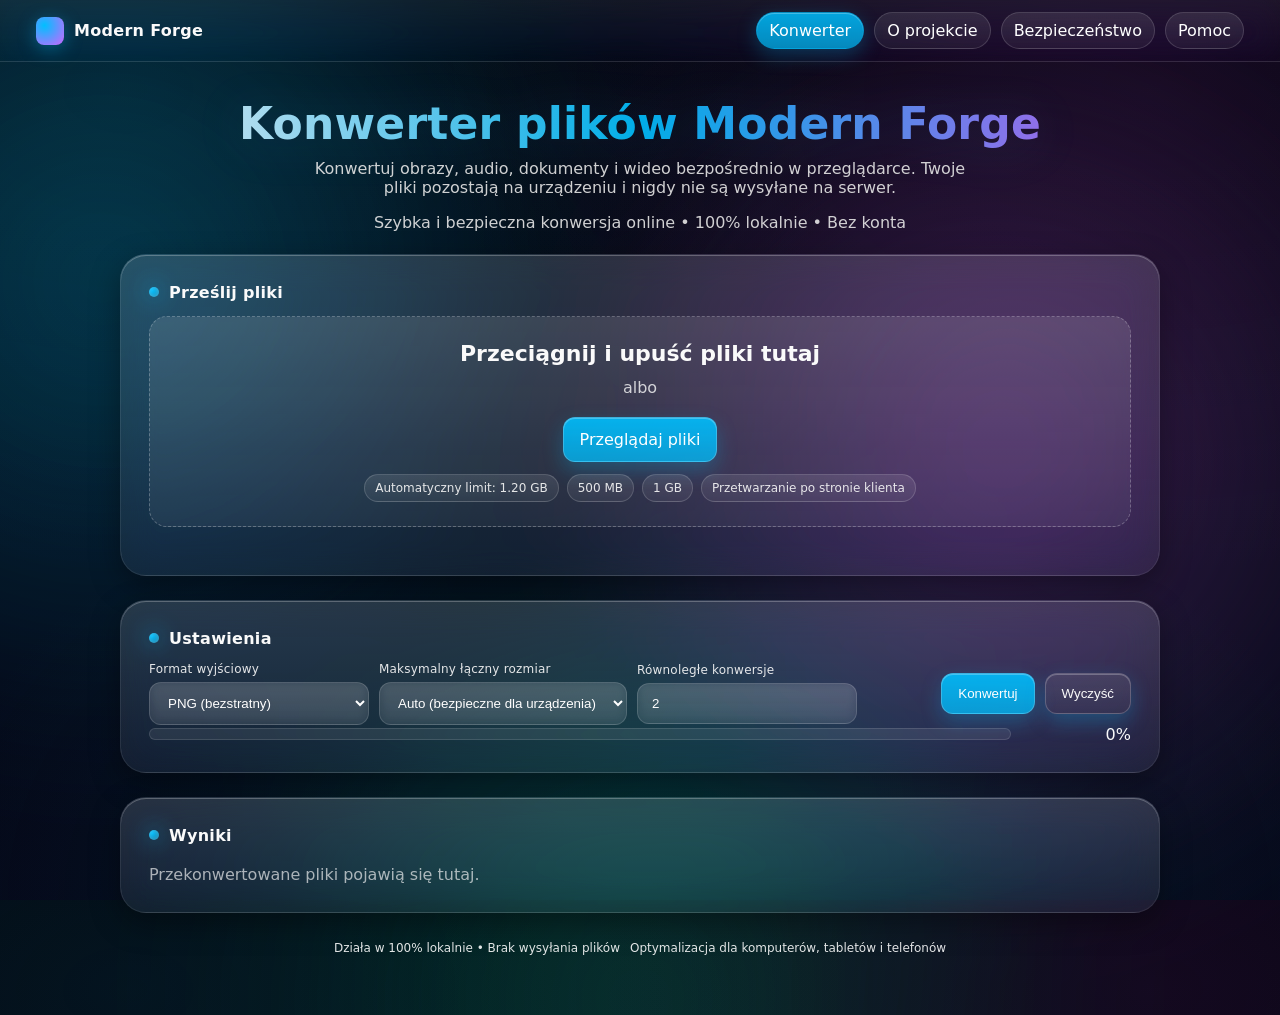
<file: alpha4.html>
<!DOCTYPE html>
<html lang="pl">
<head>
<meta charset="utf-8" />
<meta name="viewport" content="width=device-width, initial-scale=1, viewport-fit=cover" />
<title>Modern Forge — Konwerter plików online | Bezpieczna konwersja w przeglądarce</title>
<meta name="description" content="Modern Forge to szybki i bezpieczny konwerter plików online. Konwertuj obrazy, audio, dokumenty i wideo lokalnie w przeglądarce. Bez wysyłania plików na serwer.">
<link rel="canonical" href="https://example.local/modern-forge">
<meta name="robots" content="index,follow,max-snippet:-1,max-image-preview:large,max-video-preview:-1">
<meta name="keywords" content="konwerter plików, konwerter obrazów, konwersja audio, pdf online, webp, avif, webm, konwersja dokumentów, konwersja wideo, offline, prywatność">
<style>
  :root{
    --bg1: 225 70% 3%;
    --glass: 215 40% 95%;
    --glass-2: 215 40% 90%;
    --accent: 195 100% 50%;
    --accent-2: 280 100% 70%;
    --ok: 150 70% 45%;
    --warn: 35 100% 50%;
    --err: 0 80% 55%;
    --shadow: 0 0% 0% / 0.35;
    --blur: 18px;
    --radius: 18px;
    --radius-lg: 26px;
    --ring: 0 0% 100%/0.25;
  }
  *{box-sizing:border-box}
  html,body{height:100%}
  body{
    margin:0;
    font-family: ui-sans-serif, system-ui, -apple-system, Segoe UI, Roboto, Helvetica, Arial, "Apple Color Emoji","Segoe UI Emoji";
    color: hsl(0 0% 98%);
    background:
      radial-gradient(1200px 800px at 10% 10%, hsl(200 80% 10% / .55), transparent 60%),
      radial-gradient(1200px 800px at 90% 10%, hsl(280 60% 12% / .50), transparent 60%),
      radial-gradient(1200px 800px at 50% 100%, hsl(190 80% 12% / .50), transparent 60%),
      linear-gradient(180deg, hsl(var(--bg1)), hsl(230 70% 6%));
    overflow-x:hidden;
  }
  .bg-orbs{
    position: fixed;
    inset: -20vmax -20vmax auto auto;
    width: 140vmax; height: 140vmax;
    pointer-events:none;
    filter: blur(60px) saturate(120%);
    opacity:.65;
    mix-blend-mode: screen;
    animation: float 20s ease-in-out infinite alternate;
    background:
      radial-gradient(circle at 20% 30%, hsl(var(--accent)/.35), transparent 25%),
      radial-gradient(circle at 70% 40%, hsl(var(--accent-2)/.35), transparent 28%),
      radial-gradient(circle at 50% 70%, hsl(160 100% 50%/.25), transparent 30%);
  }
  @keyframes float{
    from{transform: translate3d(0,0,0) rotate(0deg)}
    to{transform: translate3d(2vmax,-2vmax,0) rotate(8deg)}
  }

  .wrap{min-height:100%;display:grid;grid-template-rows:auto 1fr auto}

  .nav{
    position: sticky; top:0; z-index:10;
    display:flex; align-items:center; gap:14px;
    padding: 12px clamp(16px, 3vw, 36px);
    backdrop-filter: blur(16px) saturate(150%);
    -webkit-backdrop-filter: blur(16px) saturate(150%);
    background: linear-gradient(180deg, hsl(0 0% 100%/.06), transparent);
    border-bottom: 1px solid hsl(0 0% 100%/.08);
  }
  .brand{display:flex; align-items:center; gap:10px; font-weight:800; letter-spacing:.3px}
  .logo{
    width:28px; height:28px; border-radius:8px;
    background: radial-gradient(circle at 30% 30%, hsl(var(--accent)), hsl(var(--accent-2)));
    box-shadow: 0 4px 18px hsl(var(--accent)/.35);
  }
  .nav .links{display:flex; gap:10px; flex-wrap:wrap; margin-left:auto}
  .chip{
    display:inline-flex; align-items:center; gap:8px;
    padding:8px 12px; border-radius:999px;
    border:1px solid hsl(0 0% 100%/.15);
    background: linear-gradient(180deg, hsl(0 0% 100%/.10), hsl(0 0% 100%/.05));
    color:white; text-decoration:none; cursor:pointer;
    transition: .2s transform, .2s filter, .2s box-shadow;
  }
  .chip[aria-current="page"], .chip.active{
    box-shadow: 0 6px 20px hsl(var(--accent)/.25), inset 0 1px 0 hsl(0 0% 100% / .25);
    background: linear-gradient(180deg, hsl(var(--accent)/.85), hsl(var(--accent)/.7));
    border-color: transparent;
  }
  .chip:active{ transform: translateY(1px) }

  .container{display:grid;place-items:center;padding: clamp(12px, 2.8vw, 40px)}
  .app{width: min(1040px, 100%);display:grid;gap:22px}
  .hero{display:grid;gap:10px;text-align:center}
  .hero h1{
    margin:0;font-weight:800;letter-spacing:.2px;font-size: clamp(26px, 5.5vw, 44px);
    background: linear-gradient(90deg, hsl(var(--glass)/.96), hsl(var(--accent)/.9), hsl(var(--accent-2)/.9));
    -webkit-background-clip:text;background-clip:text;color: transparent;
    filter: drop-shadow(0 4px 24px hsl(200 100% 60% / .15));
  }
  .hero p{margin:0 auto;max-width: 68ch;color: hsl(0 0% 90%);opacity:.9;padding: 0 8px}

  .panel{
    position: relative; display:grid; gap: 14px;
    padding: clamp(14px, 2.8vw, 28px);
    background: linear-gradient(180deg, hsl(var(--glass)/.16), hsl(var(--glass-2)/.08));
    border-radius: var(--radius-lg);
    border: 1px solid hsl(0 0% 100% / .08);
    backdrop-filter: blur(var(--blur)) saturate(140%);
    -webkit-backdrop-filter: blur(var(--blur)) saturate(140%);
    box-shadow: 0 10px 30px hsl(var(--shadow)), inset 0 1px 0 hsl(var(--ring));
  }
  .panel .title{display:flex; align-items:center; gap:10px; font-weight:700; letter-spacing:.3px}
  .title .dot{
    width:10px; height:10px; border-radius:999px;
    background: radial-gradient(circle at 30% 30%, hsl(var(--accent)/1), hsl(var(--accent)/.5));
    box-shadow: 0 0 22px hsl(var(--accent)/.8), 0 0 4px 1px hsl(0 0% 100% / .2) inset;
  }

  .grid{display:grid;grid-template-columns:1fr 1fr;gap:16px}
  @media (max-width: 880px){ .grid{grid-template-columns: 1fr} }

  .drop{
    position: relative;border: 1px dashed hsl(0 0% 100% / .25);
    border-radius: var(--radius);padding: clamp(14px, 2.2vw, 24px);min-height: 200px;
    display:grid;place-items:center;gap:12px;text-align:center;
    transition: .25s border-color, .25s box-shadow, .25s transform;
    background: linear-gradient(180deg, hsl(var(--glass)/.12), hsl(var(--glass-2)/.06));
  }
  .drop.drag{
    border-color: hsl(var(--accent));
    box-shadow: 0 0 0 6px hsl(var(--accent)/.18) inset, 0 10px 30px hsl(var(--accent)/.15);
    transform: translateY(-2px);
  }
  .drop .big{font-size: clamp(18px, 2.6vw, 22px);font-weight:700}
  .drop .small{opacity:.8}
  .drop .btn{margin-top:8px}
  input[type="file"]{position:absolute;inset:0;opacity:0;cursor:pointer}
  .btn{
    display:inline-grid; place-items:center; padding: 12px 16px; border-radius: 12px;
    border: 1px solid hsl(0 0% 100% / .2); color: white;
    background: linear-gradient(180deg, hsl(var(--accent)/.9), hsl(var(--accent)/.75));
    box-shadow: 0 8px 20px hsl(var(--accent)/.25), inset 0 1px 0 hsl(0 0% 100% / .25);
    cursor:pointer; user-select:none; transition: .2s transform, .2s box-shadow, .2s filter;
  }
  .btn:active{ transform: translateY(1px); filter: saturate(120%) }
  .btn.secondary{ background: linear-gradient(180deg, hsl(0 0% 100% / .09), hsl(0 0% 100% / .04)); color: hsl(0 0% 98%) }
  .row{display:flex; gap:10px; flex-wrap: wrap; align-items:center}
  .spacer{flex:1}
  .select, .number, .checkbox{display:grid; gap:6px}
  label{font-size: 12px; letter-spacing:.2px; opacity:.9}
  select, input[type="number"]{
    width:100%; padding: 12px 14px; border-radius: 12px;
    border: 1px solid hsl(0 0% 100% / .15);
    background: linear-gradient(180deg, hsl(0 0% 100% / .11), hsl(0 0% 100% / .05));
    color: white; outline:none; backdrop-filter: blur(6px);
  }
  option{ color: black }
  .limits{display:flex; gap:8px; align-items:center; flex-wrap:wrap; font-size:12px; opacity:.9}
  .pill{
    padding: 6px 10px; border-radius: 999px;
    border: 1px solid hsl(0 0% 100% / .18);
    background: linear-gradient(180deg, hsl(0 0% 100% / .12), hsl(0 0% 100% / .06));
  }
  .prog{
    --p:0%; height: 12px; border-radius: 999px; background: hsl(0 0% 100% / .08);
    border: 1px solid hsl(0 0% 100% / .12); overflow:hidden;
  }
  .prog > i{
    display:block; height:100%; width: var(--p);
    background: linear-gradient(90deg, hsl(var(--accent)), hsl(var(--accent-2)));
    box-shadow: 0 0 20px hsl(var(--accent)/.55);
    transition: width .2s linear;
  }
  .file-list{display:grid; gap:10px; margin-top:6px; max-height: 240px; overflow:auto; padding-right:4px}
  .file{
    display:grid; grid-template-columns: auto 1fr auto; gap:10px; align-items:center;
    padding:10px 12px; border-radius: 12px;
    background: linear-gradient(180deg, hsl(0 0% 100% / .10), hsl(0 0% 100% / .05));
    border: 1px solid hsl(0 0% 100% / .15);
  }
  .file .icon{
    width:34px; height:34px; border-radius:10px; flex:none;
    background: radial-gradient(circle at 30% 30%, hsl(var(--accent)/.9), hsl(var(--accent-2)/.8));
    box-shadow: 0 6px 18px hsl(var(--accent)/.35);
  }
  .file .meta{display:flex; flex-direction:column; gap:2px}
  .file .meta b{ font-size:14px }
  .file .meta small{ opacity:.85 }
  .file .act{display:flex; gap:8px; align-items:center}
  .status{font-size:12px; padding:6px 8px; border-radius:999px; border: 1px solid hsl(0 0% 100% / .18)}
  .ok{ background: hsl(var(--ok)/.15); border-color: hsl(var(--ok)/.35) }
  .warn{ background: hsl(var(--warn)/.15); border-color: hsl(var(--warn)/.35) }
  .err{ background: hsl(var(--err)/.15); border-color: hsl(var(--err)/.35) }
  .ghost{ opacity:.65 }
  footer{display:flex; justify-content:center; gap:10px; flex-wrap:wrap; opacity:.9; font-size:12px; padding: 6px 0 24px}

  .page{ display:none }
  .page.active{ display:block }
  .content-grid{display:grid; gap:16px; grid-template-columns: 1.1fr 1fr}
  @media (max-width: 980px){ .content-grid{grid-template-columns: 1fr} }
  .kpi{display:grid; grid-template-columns: repeat(3, 1fr); gap:10px}
  @media (max-width: 560px){ .kpi{grid-template-columns: 1fr 1fr} }
  .kpi .panel{ text-align:center; padding:18px }

  .format-wrap .subtle, #categoryGrid, #formatBadges{ display:none !important }
  #home-grid{ display:grid; gap:24px }
  @media (max-width:640px){ .row{ gap:8px } .btn{ padding:12px 14px } select, input[type="number"]{ font-size:16px } }

  #page-progress .progress-wrap{display:grid; gap:14px}
  .big-title{font-weight:800; font-size: clamp(20px, 4.6vw, 28px)}
  .btn-row{ display:flex; gap:10px; flex-wrap:wrap }
</style>

<script type="importmap">
{
  "imports": {}
}
</script>
</head>
<body>
<div class="bg-orbs" aria-hidden="true"></div>

<header class="nav" role="navigation" aria-label="Nawigacja główna">
  <div class="brand">
    <div class="logo" aria-hidden="true"></div>
    <span>Modern Forge</span>
  </div>
  <nav class="links" aria-label="Linki">
    <a class="chip" data-route="home" aria-current="page">Konwerter</a>
    <a class="chip" data-route="about">O projekcie</a>
    <a class="chip" data-route="security">Bezpieczeństwo</a>
    <a class="chip" data-route="help">Pomoc</a>
  </nav>
</header>

<main class="container">
  <div class="app">

    <section class="hero">
      <h1>Konwerter plików Modern Forge</h1>
      <p>Konwertuj obrazy, audio, dokumenty i wideo bezpośrednio w przeglądarce. Twoje pliki pozostają na urządzeniu i nigdy nie są wysyłane na serwer.</p>
      <p class="ghost" style="margin-top:6px">Szybka i bezpieczna konwersja online • 100% lokalnie • Bez konta</p>
    </section>

    <section class="page active" id="page-home" aria-label="Konwerter">
      <div id="home-grid">
        <section class="panel" aria-label="Przesyłanie">
          <div class="title"><span class="dot"></span> Prześlij pliki</div>
          <div id="drop" class="drop" tabindex="0" role="button" aria-label="Przeciągnij i upuść pliki lub wybierz z dysku">
            <input id="fileInput" type="file" multiple aria-label="Wybór plików">
            <div class="big">Przeciągnij i upuść pliki tutaj</div>
            <div class="small">albo</div>
            <div class="btn">Przeglądaj pliki</div>
            <div class="limits" id="limitInfo">
              <span class="pill" title="Limit dobierany automatycznie do pamięci i wydajności urządzenia">Automatyczny limit urządzenia</span>
              <span class="pill">500 MB</span>
              <span class="pill">1 GB</span>
              <span class="pill">Przetwarzanie po stronie klienta</span>
            </div>
          </div>
          <div class="file-list" id="fileList" aria-live="polite"></div>
        </section>

        <section class="panel" aria-label="Ustawienia">
          <div class="title"><span class="dot"></span> Ustawienia</div>
          <div class="format-wrap">
            <div class="row">
              <div class="number" style="min-width:220px">
                <label for="outFormat">Format wyjściowy</label>
                <select id="outFormat" aria-label="Format wyjściowy"></select>
              </div>
              <div class="number" style="min-width:220px">
                <label for="maxSize">Maksymalny łączny rozmiar</label>
                <select id="maxSize">
                  <option value="auto">Auto (bezpieczne dla urządzenia)</option>
                  <option value="500">500 MB</option>
                  <option value="1000">1 GB</option>
                </select>
              </div>
              <div class="number" style="min-width:220px">
                <label for="parallel">Równoległe konwersje</label>
                <input id="parallel" type="number" min="1" max="6" value="2" inputmode="numeric">
              </div>
              <div class="spacer"></div>
              <button id="convertBtn" class="btn" aria-label="Rozpocznij konwersję">Konwertuj</button>
              <button id="clearBtn" class="btn secondary" aria-label="Wyczyść listę">Wyczyść</button>
            </div>

            <div class="row">
              <div class="prog" style="flex:1"><i id="progressBar" style="width:0%"></i></div>
              <span id="progressText" style="min-width:110px; text-align:right">0%</span>
            </div>
          </div>
        </section>

        <section class="panel" aria-label="Wyniki">
          <div class="title"><span class="dot"></span> Wyniki</div>
          <div class="file-list" id="resultList"></div>
        </section>
      </div>
    </section>

    <section class="page" id="page-progress" aria-label="Trwa konwersja">
      <section class="panel">
        <div class="title"><span class="dot"></span> Konwersja</div>
        <div class="progress-wrap">
          <div class="big-title" id="progressTitle">Pracujemy nad Twoimi plikami…</div>
          <div class="row">
            <div class="prog" style="flex:1"><i id="progressBar2" style="width:0%"></i></div>
            <span id="progressText2" style="min-width:110px; text-align:right">0%</span>
          </div>
          <div class="btn-row">
            <a id="downloadAll" class="btn" download>Pobierz</a>
            <button id="convertMore" class="btn secondary">Konwertuj więcej</button>
          </div>
          <div class="ghost" id="progressHint">Pozostaw kartę otwartą — konwersja odbywa się lokalnie.</div>
        </div>
      </section>
    </section>

    <section class="page" id="page-about" aria-label="O projekcie">
      <div class="content-grid">
        <div class="panel">
          <div class="title"><span class="dot"></span> O Modern Forge</div>
          <p>Modern Forge to prywatny, działający na urządzeniu konwerter plików. Działa całkowicie w przeglądarce, używając web API do przetwarzania plików bez ich wysyłania.</p>
          <p>Stawiamy na bezpieczeństwo, szybkość i dopracowany interfejs. Aplikacja dopasowuje się do możliwości urządzenia, dbając o pamięć i wydajność.</p>
          <div class="kpi">
            <div class="panel">
              <div class="big" style="font-weight:800; font-size:22px">100% Lokalnie</div>
              <div class="subtle">Brak wysyłek</div>
            </div>
            <div class="panel">
              <div class="big" style="font-weight:800; font-size:22px">Adaptacyjnie</div>
              <div class="subtle">Bezpieczne limity</div>
            </div>
            <div class="panel">
              <div class="big" style="font-weight:800; font-size:22px">Otwarcie</div>
              <div class="subtle">Standardy webowe</div>
            </div>
          </div>
        </div>
        <div class="panel">
          <div class="title"><span class="dot"></span> Filozofia</div>
          <p>Wierzymy, że potężne narzędzia mogą być proste, prywatne i dostępne. Nowoczesne przeglądarki dostarczają fundamentów do przetwarzania mediów, a przemyślany UX sprawia, że działają jak natywne aplikacje.</p>
          <p>Część konwersji ma charakter „lite” ze względu na ograniczenia webowe, ale pozostaje lokalna i daje szeroką kompatybilność.</p>
        </div>
      </div>
    </section>

    <section class="page" id="page-security" aria-label="Bezpieczeństwo">
      <div class="content-grid">
        <div class="panel">
          <div class="title"><span class="dot"></span> Bezpieczeństwo i prywatność</div>
          <ul>
            <li>Pliki nie opuszczają urządzenia. Wszystko dzieje się w przeglądarce.</li>
            <li>Brak kont, brak śledzenia, brak analityki.</li>
            <li>Heurystyki pamięci dbają o responsywność systemu.</li>
            <li>Brak dodatkowych uprawnień; działamy w piaskownicy przeglądarki.</li>
          </ul>
        </div>
        <div class="panel">
          <div class="title"><span class="dot"></span> Wskazówki</div>
          <ul>
            <li>Preferuj nowoczesne formaty (WebP/AVIF dla obrazów, WebM dla wideo) dla mniejszych plików.</li>
            <li>Zwiększ „Równoległe konwersje” na desktopie, aby przyspieszyć batch.</li>
            <li>Zmniejsz maksymalny rozmiar na urządzeniach z małą pamięcią.</li>
          </ul>
        </div>
      </div>
    </section>

    <section class="page" id="page-help" aria-label="Pomoc">
      <div class="panel">
        <div class="title"><span class="dot"></span> Szybki start</div>
        <ol>
          <li>Przeciągnij i upuść pliki do obszaru przesyłania.</li>
          <li>Wybierz format wyjściowy (aplikacja dobierze odpowiedni na podstawie plików).</li>
          <li>Kliknij Konwertuj i pobierz po zakończeniu.</li>
        </ol>
      </div>
      <div class="panel">
        <div class="title"><span class="dot"></span> FAQ</div>
        <p><b>Dlaczego formaty „lite”?</b> Nie wszystkie enkodery są dostępne natywnie w przeglądarce. Zapewniamy lekkie, zgodne standardowo zastępniki.</p>
        <p><b>Czy pliki są bezpieczne?</b> Tak. Wszystko przetwarzamy lokalnie — nic nie jest wysyłane.</p>
      </div>
    </section>

    <footer>
      <span>Działa w 100% lokalnie • Brak wysyłania plików</span>
      <span>Optymalizacja dla komputerów, tabletów i telefonów</span>
    </footer>
  </div>
</main>

<script type="module">
const $ = s => document.querySelector(s);
const $$ = s => Array.from(document.querySelectorAll(s));

/* Router */
const routes = ['home','progress','about','security','help'];
const chips = $$('.chip[data-route]');
chips.forEach(ch => ch.addEventListener('click', e=>{
  e.preventDefault();
  const r = ch.getAttribute('data-route');
  navigate(r);
}));
function navigate(route){
  routes.forEach(r=>{
    const page = $('#page-'+r);
    if(!page) return;
    page.classList.toggle('active', r===route);
    const chip = document.querySelector('.chip[data-route="'+r+'"]');
    if(chip){
      if(r===route){ chip.classList.add('active'); chip.setAttribute('aria-current','page'); }
      else{ chip.classList.remove('active'); chip.removeAttribute('aria-current'); }
    }
  });
  if(route==='home' || route==='about' || route==='security' || route==='help'){
    history.replaceState({}, '', '#'+route);
    document.title = seoTitleFor(route);
  }
}
function seoTitleFor(route){
  const base = 'Modern Forge — Konwerter plików online';
  switch(route){
    case 'home': return base + ' | Szybka konwersja w przeglądarce';
    case 'about': return 'O Modern Forge | Prywatny konwerter plików';
    case 'security': return 'Bezpieczeństwo i prywatność | Modern Forge';
    case 'help': return 'Pomoc i FAQ | Modern Forge';
    default: return base;
  }
}
window.addEventListener('popstate', ()=> navigate((location.hash||'#home').slice(1)));
navigate((location.hash||'#home').slice(1));

/* Elements */
const dropEl = $('#drop');
const fileInput = $('#fileInput');
const fileListEl = $('#fileList');
const resultListEl = $('#resultList');
const maxSizeEl = $('#maxSize');
const parallelEl = $('#parallel');
const progressBar = $('#progressBar');
const progressText = $('#progressText');
const convertBtn = $('#convertBtn');
const clearBtn = $('#clearBtn');
const outFormatEl = $('#outFormat');

const progressBar2 = $('#progressBar2');
const progressText2 = $('#progressText2');
const downloadAllBtn = $('#downloadAll');
const convertMoreBtn = $('#convertMore');

const KB = 1024, MB = 1024*KB, GB = 1024*MB;

/* Formats per auto-detected category */
const formatsByCategory = {
  image: ['png','jpeg','webp','avif','png-8','jpeg-low'],
  audio: ['wav','ogg'],
  document: ['txt','md','pdf-lite','rtf-lite'],
  video: ['gif-lite','webm-lite','thumb-webp'],
  archive: ['zip-lite'],
  code: ['txt','json','csv']
};
const extToCategory = {
  png:'image', jpg:'image', jpeg:'image', webp:'image', avif:'image', bmp:'image', gif:'image', svg:'image', heic:'image',
  wav:'audio', mp3:'audio', ogg:'audio', m4a:'audio', flac:'audio',
  txt:'document', md:'document', html:'document', pdf:'document',
  json:'code', csv:'code', js:'code',
  mp4:'video', webm:'video', mov:'video', mkv:'video', avi:'video', hevc:'video'
};

/* State */
let files = [];
let results = [];
let selectedFormat = '';

/* Auto category detection */
function autoCategoryForFiles(fs){
  if(!fs.length) return 'image';
  const count = {image:0,audio:0,document:0,video:0,archive:0,code:0};
  for(const f of fs){
    const ext = (f.name.split('.').pop() || '').toLowerCase();
    const cat = extToCategory[ext] || 'document';
    if(count[cat]!==undefined) count[cat]++;
  }
  let best = 'image', max = -1;
  for(const k of Object.keys(count)){ if(count[k] > max){ max = count[k]; best = k; } }
  return best;
}

/* Populate output formats */
function refreshOutputFormats(){
  const cat = autoCategoryForFiles(files);
  const list = formatsByCategory[cat] || [];
  outFormatEl.innerHTML = '';
  for(const fmt of list){
    const opt = document.createElement('option');
    opt.value = fmt;
    opt.textContent = seoLabel(fmt);
    outFormatEl.appendChild(opt);
  }
  if(list.length){
    if(!list.includes(selectedFormat)) selectedFormat = list[0];
    outFormatEl.value = selectedFormat;
  }else{
    selectedFormat = '';
  }
}
function seoLabel(fmt){
  const map = {
    'png':'PNG (bezstratny)',
    'png-8':'PNG-8 (kompaktowy)',
    'jpeg':'JPEG (wysoka jakość)',
    'jpeg-low':'JPEG (lżejszy)',
    'webp':'WebP (nowoczesny)',
    'avif':'AVIF (wysoka kompresja)',
    'wav':'WAV (bezstratny)',
    'ogg':'OGG (kompaktowy)',
    'txt':'TXT (zwykły tekst)',
    'md':'Markdown',
    'pdf-lite':'PDF (lekki)',
    'rtf-lite':'RTF (lekki)',
    'gif-lite':'GIF (lekki)',
    'webm-lite':'WebM (lekki)',
    'thumb-webp':'Miniatura WebP',
    'zip-lite':'ZIP (lekki)',
    'json':'JSON',
    'csv':'CSV'
  };
  return map[fmt] || fmt.toUpperCase();
}

/* Device-safe size estimation */
function estimateSafeLimitBytes(){
  const mem = navigator.deviceMemory || 4;
  const cores = (navigator.hardwareConcurrency || 4);
  const ua = navigator.userAgent.toLowerCase();
  const isMobile = /iphone|ipad|android|mobile/.test(ua);
  let base = Math.min(mem * 0.5, 4) * GB;
  if(isMobile) base *= 0.35;
  if(cores <= 2) base *= 0.6;
  base = Math.max(200*MB, Math.min(base, 2*GB));
  return Math.round(base);
}
function humanSize(bytes){
  const GBb=1024*1024*1024, MBb=1024*1024, KBb=1024;
  if(bytes >= GBb) return (bytes/GBb).toFixed(2)+' GB';
  if(bytes >= MBb) return (bytes/MBb).toFixed(1)+' MB';
  if(bytes >= KBb) return (bytes/KBb).toFixed(1)+' KB';
  return bytes+' B';
}
function getSelectedLimitBytes(){
  const v = maxSizeEl.value;
  if(v === '500') return 500*MB;
  if(v === '1000') return 1000*MB;
  return estimateSafeLimitBytes();
}

/* File list rendering */
function addFiles(newFiles){
  const limitBytes = getSelectedLimitBytes();
  const currentTotal = files.reduce((a,f)=>a+f.size,0);
  let addedTotal = 0;
  for(const f of newFiles){
    if(files.some(x => x.name===f.name && x.size===f.size)) continue;
    if(currentTotal + addedTotal + f.size > limitBytes){
      toast(`Pominięto ${f.name} (przekracza limit)`, 'warn');
      continue;
    }
    files.push(f);
    addedTotal += f.size;
  }
  renderFileList();
  refreshOutputFormats();
}
function renderFileList(){
  fileListEl.innerHTML = '';
  if(!files.length){
    fileListEl.innerHTML = '<div class="ghost">Nie dodano jeszcze żadnych plików.</div>';
    return;
  }
  for(const [i,f] of files.entries()){
    const row = document.createElement('div');
    row.className = 'file';
    row.innerHTML = `
      <div class="icon"></div>
      <div class="meta">
        <b title="${f.name}">${truncate(f.name, 38)}</b>
        <small>${humanSize(f.size)}</small>
      </div>
      <div class="act">
        <span class="status pill">W kolejce</span>
        <button class="btn secondary" data-remove="${i}" title="Usuń">Usuń</button>
      </div>
    `;
    fileListEl.appendChild(row);
  }
  fileListEl.querySelectorAll('[data-remove]').forEach(btn=>{
    btn.addEventListener('click', ()=>{
      const idx = +btn.getAttribute('data-remove');
      files.splice(idx,1);
      renderFileList();
      refreshOutputFormats();
    });
  });
}
function renderResults(){
  resultListEl.innerHTML = '';
  if(!results.length){
    resultListEl.innerHTML = '<div class="ghost">Przekonwertowane pliki pojawią się tutaj.</div>';
    return;
  }
  for(const r of results){
    const row = document.createElement('div');
    row.className = 'file';
    row.innerHTML = `
      <div class="icon"></div>
      <div class="meta">
        <b title="${r.name}">${truncate(r.name, 38)}</b>
        <small>${humanSize(r.blob.size)} • ${r.type}</small>
      </div>
      <div class="act">
        <a class="btn" download="${r.name}">Pobierz</a>
      </div>
    `;
    const a = row.querySelector('a');
    a.href = URL.createObjectURL(r.blob);
    resultListEl.appendChild(row);
  }
}

/* Toast */
function toast(msg, type='ok'){
  const el = document.createElement('div');
  el.textContent = msg;
  el.className = `pill status ${type==='ok'?'ok':type==='warn'?'warn':'err'}`;
  el.style.position='fixed';
  el.style.right='16px'; el.style.bottom='16px';
  el.style.zIndex='9999';
  el.style.backdropFilter = 'blur(8px)';
  document.body.appendChild(el);
  setTimeout(()=>{ el.style.transition='opacity .3s'; el.style.opacity='0'; }, 1800);
  setTimeout(()=>el.remove(), 2200);
}

/* DnD */
['dragenter','dragover'].forEach(ev => dropEl.addEventListener(ev, e=>{
  e.preventDefault(); e.stopPropagation(); dropEl.classList.add('drag');
}));
['dragleave','drop'].forEach(ev => dropEl.addEventListener(ev, e=>{
  e.preventDefault(); e.stopPropagation(); dropEl.classList.remove('drag');
}));
dropEl.addEventListener('drop', e=>{
  const dt = e.dataTransfer;
  if(dt && dt.files) addFiles(dt.files);
});
fileInput.addEventListener('change', ()=>{
  if(fileInput.files) addFiles(fileInput.files);
});

/* Limit change */
maxSizeEl.addEventListener('change', ()=>{
  const limitBytes = getSelectedLimitBytes();
  let total = 0;
  const kept = [];
  for(const f of files){
    if(total + f.size <= limitBytes){ kept.push(f); total += f.size; }
    else toast(`Usunięto ${f.name} (nowy limit)`, 'warn');
  }
  files = kept;
  renderFileList();
});

/* Convert actions */
convertBtn.addEventListener('click', async ()=>{
  if(!files.length) return toast('Dodaj pliki', 'warn');
  selectedFormat = outFormatEl.value || '';
  if(!selectedFormat) return toast('Wybierz format wyjściowy', 'warn');

  const limitBytes = getSelectedLimitBytes();
  const totalBytes = files.reduce((a,f)=>a+f.size,0);
  if(totalBytes > limitBytes) return toast('Łączny rozmiar przekracza wybrany limit', 'err');

  navigate('progress');

  setOverallProgress(0);
  results = [];
  updateDownloadLink([]);
  doneCount = 0;

  startArtificialProgress(10_000);

  const concurrency = clamp(parseInt(parallelEl.value||'2',10),1,6);
  const tasks = files.map(f=>()=> convertFile(fileWithArtificialDelay(f), selectedFormat));
  await runPool(tasks, concurrency);

  completeArtificialProgress();

  setOverallProgress(100);
  updateDownloadLink(results);
  toast('Konwersja zakończona', 'ok');
  renderResults();
});
clearBtn.addEventListener('click', ()=>{
  files = [];
  results = [];
  renderFileList();
  renderResults();
  setInlineProgress(0);
});

/* Artificial progress control */
let artificial = { timer: null, start: 0, dur: 0, softCap: 95, done: false };
function startArtificialProgress(ms){
  if(artificial.timer) clearInterval(artificial.timer);
  artificial.start = performance.now();
  artificial.dur = ms;
  artificial.done = false;
  const step = ()=>{
    if(artificial.done) return;
    const t = performance.now() - artificial.start;
    const x = Math.min(1, t / artificial.dur);
    const ease = x*x*(3-2*x);
    const jitter = (Math.random() - 0.5) * 0.06;
    let pct = Math.max(0, Math.min(1, ease + jitter));
    pct = Math.min(pct, artificial.softCap/100);
    const perc = Math.round(pct * 100);
    setProgressPage(perc);
    if(doneCount < files.length) setInlineProgress(perc);
  };
  step();
  artificial.timer = setInterval(step, 180 + Math.random()*220);
}
function completeArtificialProgress(){
  artificial.done = true;
  if(artificial.timer){ clearInterval(artificial.timer); artificial.timer=null; }
}

/* Progress helpers */
let doneCount = 0;
function setInlineProgress(p){
  progressBar.style.width = p+'%';
  progressText.textContent = p+'%';
}
function setProgressPage(p){
  progressBar2.style.width = p+'%';
  progressText2.textContent = p+'%';
}
function setOverallProgress(p){
  setInlineProgress(p);
  setProgressPage(p);
}
function updateOverallProgress(){
  const pct = Math.round((doneCount / Math.max(1, files.length)) * 100);
  setInlineProgress(pct);
  const currentPagePct = parseInt(progressText2.textContent) || 0;
  if(pct > currentPagePct) setProgressPage(Math.min(pct, 95));
}
async function runPool(tasks, limit){
  doneCount = 0;
  const running = new Set();
  let i = 0;
  return new Promise(resolve=>{
    const next = ()=>{
      if(doneCount === tasks.length){ resolve(); return; }
      while(running.size < limit && i < tasks.length){
        const t = tasks[i++]();
        running.add(t);
        t.finally(()=>{ running.delete(t); doneCount++; updateOverallProgress(); next(); });
      }
    };
    next();
  });
}

/* Convert more / back */
convertMoreBtn.addEventListener('click', ()=> navigate('home'));

/* Download link */
function updateDownloadLink(items){
  let packExt = 'tar';
  if(items.length){
    const exts = new Set(items.map(it => (it.name.split('.').pop()||'').toLowerCase()));
    if(exts.size === 1){
      const first = items[0];
      const url = URL.createObjectURL(first.blob);
      downloadAllBtn.href = url;
      downloadAllBtn.setAttribute('download', first.name);
      downloadAllBtn.textContent = 'Pobierz';
      return;
    }
  }
  if(!items.length){
    downloadAllBtn.removeAttribute('href');
    downloadAllBtn.removeAttribute('download');
    downloadAllBtn.textContent = 'Pobierz';
    return;
  }
  const nameBase = suggestPackBaseName(items);
  const header = new TextEncoder().encode(`CONVERTED-PACK (${packExt.toUpperCase()}-LITE)\nItems:${items.length}\nTime:${new Date().toISOString()}\n\n`);
  const parts = [header];
  items.forEach((it, idx)=>{
    const meta = new TextEncoder().encode(`--FILE ${idx+1}-- ${it.name} (${it.blob.type}) size=${it.blob.size}\n`);
    parts.push(meta);
    parts.push(it.blob);
    parts.push(new TextEncoder().encode('\n--END--\n'));
  });
  const pack = new Blob(parts, {type:'application/octet-stream'});
  const url = URL.createObjectURL(pack);
  const filename = `${nameBase}.tar`;
  downloadAllBtn.href = url;
  downloadAllBtn.setAttribute('download', filename);
  downloadAllBtn.textContent = 'Pobierz .tar';
}
function suggestPackBaseName(items){
  if(!items.length) return 'converted';
  const base = commonPrefix(items.map(i=>i.name.replace(/\.[^.]+$/,''))).trim();
  if(base && base.length >= 3) return base + '-converted';
  return 'converted';
}
function commonPrefix(arr){
  if(!arr.length) return '';
  let p = arr[0];
  for(let i=1;i<arr.length;i++){
    let j=0; const s = arr[i];
    while(j < p.length && j < s.length && p[j]===s[j]) j++;
    p = p.slice(0,j);
    if(!p) break;
  }
  return p.replace(/[-_. ]+$/,'');
}

/* Core converters */
async function convertFile(file, fmt){
  const cat = (extToCategory[(file.name.split('.').pop()||'').toLowerCase()] || 'document');
  try{
    let out;
    if(cat === 'image'){
      out = await convertImage(file, fmt);
    }else if(cat === 'audio'){
      out = await convertAudio(file, fmt);
    }else if(cat === 'document'){
      out = await convertDocument(file, fmt);
    }else if(cat === 'video'){
      out = await convertVideo(file, fmt);
    }else if(cat === 'archive'){
      out = await convertArchive(file, fmt);
    }else if(cat === 'code'){
      out = await convertCode(file, fmt);
    }else{
      out = new Blob([await file.arrayBuffer()], {type: file.type || 'application/octet-stream'});
    }
    const base = file.name.replace(/\.[^.]+$/,'');
    const name = `${base}.${suggestExt(fmt, file.name)}`;
    results.push({name, blob: out, type: out.type || 'application/octet-stream'});
  }catch(err){
    console.error(err);
    toast(`Niepowodzenie: ${file.name}`, 'err');
  }
}
function fileWithArtificialDelay(f){ return f; }

/* Image */
async function convertImage(file, fmt){
  const buf = await file.arrayBuffer();
  const blobUrl = URL.createObjectURL(new Blob([buf]));
  const img = await loadImage(blobUrl).catch(()=>null);
  URL.revokeObjectURL(blobUrl);

  const mime = fmtToMime(fmt);
  if(!img){
    const {blob} = await generatePlaceholderCanvas(800, 500, mime);
    return blob;
  }

  const limitMP = (navigator.deviceMemory || 4) >= 8 ? 24 : 10;
  const maxPixels = limitMP * 1_000_000;
  const scale = Math.min(1, Math.sqrt(maxPixels / (img.naturalWidth * img.naturalHeight)));
  const w = Math.max(1, Math.round(img.naturalWidth * scale));
  const h = Math.max(1, Math.round(img.naturalHeight * scale));

  const can = document.createElement('canvas');
  can.width = w; can.height = h;
  const ctx = can.getContext('2d');
  const opaque = (fmt==='jpeg' || fmt==='jpg' || fmt==='jpeg-low');
  if(opaque){
    const grd = ctx.createLinearGradient(0,0,w,h);
    grd.addColorStop(0,'#0d1117'); grd.addColorStop(1,'#1b2735');
    ctx.fillStyle = grd; ctx.fillRect(0,0,w,h);
  }
  ctx.drawImage(img, 0, 0, w, h);

  let quality = 0.9;
  if(fmt==='jpeg-low') quality = 0.5;

  if(fmt==='png-8'){
    const b = await new Promise(r=>can.toBlob(r, 'image/png', 0.8));
    return b || new Blob([buf], {type: 'image/png'});
  }

  const b = await new Promise(r=>can.toBlob(r, mime, quality));
  return b || new Blob([buf], {type: mime});
}
function fmtToMime(fmt){
  const m = {
    png: 'image/png',
    'png-8':'image/png',
    jpeg: 'image/jpeg',
    'jpeg-low':'image/jpeg',
    jpg: 'image/jpeg',
    webp: 'image/webp',
    avif: 'image/avif',
    'gif-lite': 'image/gif',
    'webm-lite': 'video/webm',
    'thumb-webp':'image/webp'
  };
  return m[fmt] || 'application/octet-stream';
}
function loadImage(url){
  return new Promise((res, rej)=>{
    const img = new Image();
    img.onload = ()=> res(img);
    img.onerror = rej;
    img.crossOrigin = 'anonymous';
    img.src = url;
  });
}

/* Audio */
async function convertAudio(file, fmt){
  const array = await file.arrayBuffer();
  let audioBuf = null;
  try{
    const ac = new (window.AudioContext || window.webkitAudioContext)({sampleRate: 48000});
    audioBuf = await ac.decodeAudioData(array.slice(0));
    ac.close();
  }catch(e){
    audioBuf = null;
  }
  if(!audioBuf){
    return await synthToneTo(fmt);
  }
  if(fmt === 'wav') return pcmToWavBlob(audioBuf);
  if(fmt === 'ogg'){
    const wav = await pcmToWavBlob(audioBuf);
    return new Blob([await wav.arrayBuffer()], {type:'audio/ogg'});
  }
  return pcmToWavBlob(audioBuf);
}
async function synthToneTo(format='wav'){
  const sr = 48000, dur = 0.5, len = Math.floor(sr*dur);
  const ac = new (window.OfflineAudioContext || window.webkitOfflineAudioContext)(1, len, sr);
  const osc = ac.createOscillator(); osc.type = 'sine'; osc.frequency.value = 440;
  const gain = ac.createGain(); gain.gain.value = 0.2;
  osc.connect(gain).connect(ac.destination);
  osc.start(0); osc.stop(dur);
  const buf = await ac.startRendering();
  if(format==='wav') return pcmToWavBlob(buf);
  const wav = await pcmToWavBlob(buf);
  return new Blob([await wav.arrayBuffer()], {type:'audio/ogg'});
}
function pcmToWavBlob(audioBuffer){
  const numOfChan = audioBuffer.numberOfChannels;
  const sampleRate = audioBuffer.sampleRate;
  const samples = audioBuffer.length;
  const bytesPerSample = 2;
  const blockAlign = numOfChan * bytesPerSample;
  const dataSize = samples * blockAlign;
  const buffer = new ArrayBuffer(44 + dataSize);
  const view = new DataView(buffer);
  function writeString(view, offset, string){
    for (let i = 0; i < string.length; i++) view.setUint8(offset + i, string.charCodeAt(i));
  }
  let offset = 0;
  writeString(view, offset, 'RIFF'); offset += 4;
  view.setUint32(offset, 36 + dataSize, true); offset += 4;
  writeString(view, offset, 'WAVE'); offset += 4;
  writeString(view, offset, 'fmt '); offset += 4;
  view.setUint32(offset, 16, true); offset += 4;
  view.setUint16(offset, 1, true); offset += 2;
  view.setUint16(offset, numOfChan, true); offset += 2;
  view.setUint32(offset, sampleRate, true); offset += 4;
  view.setUint32(offset, sampleRate * blockAlign, true); offset += 4;
  view.setUint16(offset, blockAlign, true); offset += 2;
  view.setUint16(offset, bytesPerSample * 8, true); offset += 2;
  writeString(view, offset, 'data'); offset += 4;
  view.setUint32(offset, dataSize, true); offset += 4;
  const channels = [];
  for(let ch = 0; ch < numOfChan; ch++) channels.push(audioBuffer.getChannelData(ch));
  let idx = 0;
  for(let i=0; i<samples; i++){
    for(let ch=0; ch<numOfChan; ch++){
      const s = Math.max(-1, Math.min(1, channels[ch][i]));
      view.setInt16(44 + idx, s < 0 ? s * 0x8000 : s * 0x7FFF, true);
      idx += 2;
    }
  }
  return new Blob([view], {type:'audio/wav'});
}

/* Document */
async function convertDocument(file, fmt){
  const text = await tryReadText(file);
  if(fmt==='txt') return new Blob([text], {type:'text/plain'});
  if(fmt==='md'){
    const md = `# Przekonwertowany dokument\n\nOryginał: ${file.name}\n\n---\n\n${text}`;
    return new Blob([md], {type:'text/markdown'});
  }
  if(fmt==='pdf-lite'){
    const pdfBytes = generateMiniPDF(text.slice(0, 20000));
    return new Blob([pdfBytes], {type:'application/pdf'});
  }
  if(fmt==='rtf-lite'){
    const rtf = `{\\rtf1\\ansi\\deff0{\\fonttbl{\\f0 Helvetica;}}\\fs20 Przekonwertowano z ${escapeRTF(file.name)}\\par ${escapeRTF(text.slice(0,5000))}}`;
    return new Blob([rtf], {type:'application/rtf'});
  }
  return new Blob([text], {type:'text/plain'});
}
function escapeRTF(s){ return s.replace(/[\\{}]/g, m=> '\\'+m).replace(/\n/g,'\\par '); }
async function tryReadText(file){
  try{
    return await file.text();
  }catch{
    const buf = await file.arrayBuffer();
    try{
      return new TextDecoder().decode(buf);
    }catch{
      return '[dane binarne]';
    }
  }
}

/* Video (lite) */
async function convertVideo(file, fmt){
  let frames = [];
  const sampleFrames = 12;
  try{
    const blobUrl = URL.createObjectURL(file);
    const vid = document.createElement('video');
    vid.muted = true; vid.src = blobUrl; vid.preload = 'auto';
    await vid.play().catch(()=>{});
    await once(vid, 'loadeddata', 2000).catch(()=>{});
    const dur = isFinite(vid.duration) ? vid.duration : 3;
    const w = Math.min(640, vid.videoWidth || 320);
    const h = Math.round((vid.videoHeight||180) * (w/(vid.videoWidth||320)));
    const can = document.createElement('canvas');
    can.width = w; can.height = h;
    const ctx = can.getContext('2d');
    for(let i=0;i<sampleFrames;i++){
      const t = (dur * i) / sampleFrames;
      vid.currentTime = t;
      await once(vid,'seeked', 800).catch(()=>{});
      ctx.drawImage(vid, 0, 0, w, h);
      const frame = await new Promise(r=>can.toBlob(b=>r(b),'image/webp',0.8));
      if(frame) frames.push(frame);
    }
    URL.revokeObjectURL(blobUrl);
  }catch(e){
    frames = [];
  }
  if(!frames.length) frames = await synthFrames(10, 360, 200);

  if(fmt === 'gif-lite'){
    const concat = await concatBlobs(frames, 'image/webp');
    return new Blob([await concat.arrayBuffer()], {type:'image/gif'});
  }
  if(fmt === 'webm-lite'){
    const first = frames[0];
    return new Blob([await first.arrayBuffer()], {type:'video/webm'});
  }
  if(fmt === 'thumb-webp'){
    return frames[0];
  }
  const first = frames[0];
  return new Blob([await first.arrayBuffer()], {type:'video/webm'});
}

/* Archive (lite) */
async function convertArchive(file, fmt){
  if(fmt!=='zip-lite'){
    return new Blob([await file.arrayBuffer()], {type:'application/octet-stream'});
  }
  const header = new TextEncoder().encode(`ZIP-LITE\nPlik:${file.name}\nRozmiar:${file.size}\nUtworzono:${new Date().toISOString()}\n\n`);
  const content = await file.arrayBuffer();
  return new Blob([header, content], {type:'application/zip'});
}

/* Code */
async function convertCode(file, fmt){
  const text = await tryReadText(file);
  if(fmt==='json'){
    try{
      const obj = JSON.parse(text);
      return new Blob([JSON.stringify(obj, null, 2)], {type:'application/json'});
    }catch{
      return new Blob([JSON.stringify({raw:text})], {type:'application/json'});
    }
  }
  if(fmt==='csv'){
    const lines = text.split(/\r?\n/).map(l=>l.trim()).filter(Boolean);
    const csv = lines.map(l => l.split(/\s+/).map(cell => /[",\n]/.test(cell)?('"'+cell.replace(/"/g,'""')+'"'):cell).join(',')).join('\n');
    return new Blob([csv], {type:'text/csv'});
  }
  return new Blob([text], {type:'text/plain'});
}

/* Utilities */
function truncate(str, n){
  if(str.length <= n) return str;
  const ext = (str.includes('.') ? '.'+str.split('.').pop() : '');
  const base = str.slice(0, Math.max(0, n - ext.length - 1));
  return base + '…' + ext;
}
function once(target, event, timeoutMs=0){
  return new Promise((res, rej)=>{
    const on = ()=>{ cleanup(); res(); };
    const to = timeoutMs ? setTimeout(()=>{ cleanup(); rej(new Error('timeout')); }, timeoutMs) : null;
    const cleanup = ()=>{ target.removeEventListener(event, on); if(to) clearTimeout(to); };
    target.addEventListener(event, on, {once:true});
  });
}
async function synthFrames(n, w, h){
  const frames = [];
  const can = document.createElement('canvas');
  can.width = w; can.height = h;
  const ctx = can.getContext('2d');
  for(let i=0;i<n;i++){
    const t = i / Math.max(1, n-1);
    const g = ctx.createLinearGradient(0,0,w,h);
    const c1 = `hsl(${Math.round(200+120*t)} 80% 50%)`;
    const c2 = `hsl(${Math.round(280+80*t)} 80% 60%)`;
    g.addColorStop(0, c1); g.addColorStop(1, c2);
    ctx.fillStyle = g; ctx.fillRect(0,0,w,h);
    ctx.fillStyle = 'rgba(0,0,0,.35)'; ctx.fillRect(20, h-40, 140, 22);
    ctx.fillStyle = 'white'; ctx.font = 'bold 14px system-ui, sans-serif';
    ctx.fillText(`Klatka ${i+1}`, 26, h-25);
    const b = await new Promise(r=>can.toBlob(r,'image/webp',0.9));
    if(b) frames.push(b);
  }
  return frames;
}
async function concatBlobs(blobs, type){
  const parts = [];
  for(const b of blobs) parts.push(new Uint8Array(await b.arrayBuffer()));
  const len = parts.reduce((a,p)=>a+p.byteLength,0);
  const out = new Uint8Array(len);
  let off = 0;
  for(const p of parts){ out.set(p, off); off += p.byteLength; }
  return new Blob([out], {type});
}
async function generatePlaceholderCanvas(w, h, mime='image/png'){
  const can = document.createElement('canvas');
  can.width = w; can.height = h;
  const ctx = can.getContext('2d');
  const g = ctx.createLinearGradient(0,0,w,h);
  g.addColorStop(0, '#0ea5e9'); g.addColorStop(1, '#8b5cf6');
  ctx.fillStyle = g; ctx.fillRect(0,0,w,h);
  ctx.fillStyle = 'rgba(255,255,255,.85)';
  ctx.font = 'bold 28px system-ui, sans-serif';
  ctx.fillText('Wygenerowana grafika', 24, 48);
  const blob = await new Promise(r=>can.toBlob(r, mime, 0.92));
  return {blob, canvas: can};
}
function generateMiniPDF(text){
  const esc = s => s.replace(/[\$$)]/g, m=> '\\'+m).replace(/\r?\n/g,'\\n');
  const lines = text.split(/\r?\n/).slice(0, 80);
  const content = [];
  content.push('BT /F1 12 Tf 50 780 Td 14 TL');
  for(const ln of lines){
    const t = esc(ln).slice(0, 100);
    content.push('('+t+') Tj T*');
  }
  content.push('ET');
  const contentStream = content.join('\n');

  const objects = [];
  function addObject(str){ objects.push(str); }
  addObject('1 0 obj << /Type /Catalog /Pages 2 0 R >> endobj');
  addObject('2 0 obj << /Type /Pages /Kids [3 0 R] /Count 1 >> endobj');
  addObject('3 0 obj << /Type /Page /Parent 2 0 R /MediaBox [0 0 595 842] /Resources << /Font << /F1 4 0 R >> >> /Contents 5 0 R >> endobj');
  addObject('4 0 obj << /Type /Font /Subtype /Type1 /BaseFont /Helvetica >> endobj');
  addObject(`5 0 obj << /Length ${contentStream.length} >> stream
${contentStream}
endstream endobj`);

  let pdf = '%PDF-1.4\n';
  const offsets = [];
  for(const obj of objects){
    offsets.push(pdf.length);
    pdf += obj + '\n';
  }
  const xrefPos = pdf.length;
  pdf += 'xref\n0 ' + (objects.length+1) + '\n';
  pdf += '0000000000 65535 f \n';
  for(const off of offsets){
    pdf += String(off).padStart(10,'0') + ' 00000 n \n';
  }
  pdf += `trailer << /Size ${objects.length+1} /Root 1 0 R >>\nstartxref\n${xrefPos}\n%%EOF`;
  return new TextEncoder().encode(pdf);
}
function suggestExt(fmt, originalName){
  const map = { 'pdf-lite':'pdf', 'gif-lite':'gif', 'webm-lite':'webm', 'png-8':'png', 'jpeg-low':'jpg', 'rtf-lite':'rtf', 'zip-lite':'zip', 'thumb-webp':'webp' };
  const ext = map[fmt] || fmt.toLowerCase();
  const oext = (originalName.split('.').pop()||'').toLowerCase();
  if(ext===oext) return ext;
  return ext;
}
function clamp(v,min,max){ return Math.min(max, Math.max(min, v)); }

/* Init */
function init(){
  const autoLimit = estimateSafeLimitBytes();
  const info = $('#limitInfo');
  if(info){
    const auto = info.querySelector('.pill');
    if(auto) auto.textContent = `Automatyczny limit: ${humanSize(autoLimit)}`;
  }
  dropEl.addEventListener('keydown', e=>{
    if(e.key === 'Enter' || e.key === ' '){ e.preventDefault(); fileInput.click(); }
  });
  refreshOutputFormats();
  renderResults();
}
init();
</script>
</body>
</html>
</file>
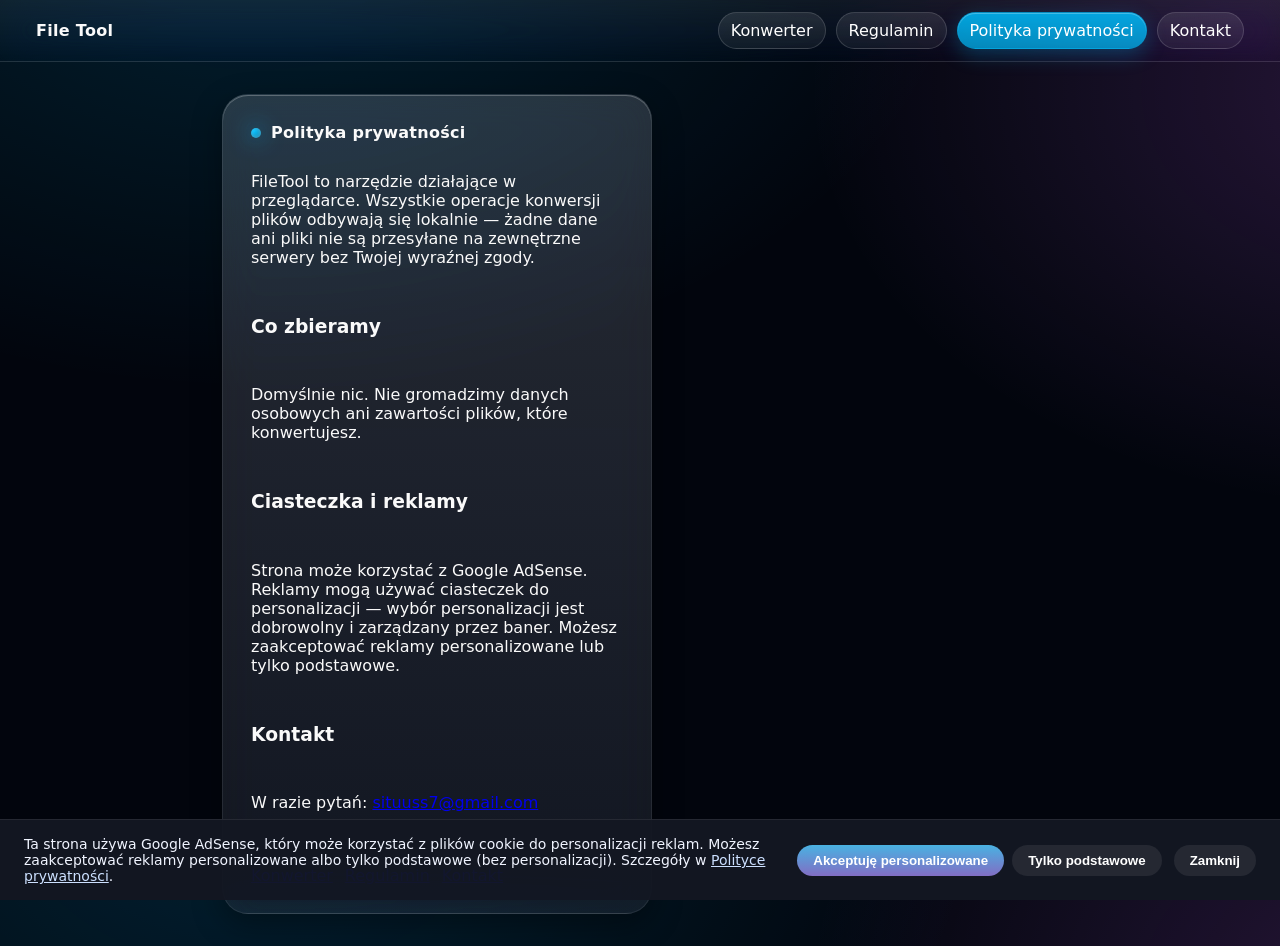
<file: privacy.html>
<!DOCTYPE html>
<html lang="pl">
<head>
  <meta charset="utf-8" />
  <title>Polityka prywatności — FileTool</title>
  <meta name="viewport" content="width=device-width,initial-scale=1" />
  <meta name="description" content="Polityka prywatności FileTool.">
  <link rel="stylesheet" href="style/style.css" />
</head>
<body>
  <header class="nav">
    <div class="brand"><span>File Tool</span></div>
    <nav class="links">
      <a class="chip" href="index.html">Konwerter</a>
      <a class="chip" href="terms.html">Regulamin</a>
      <a class="chip active" href="privacy.html" aria-current="page">Polityka prywatności</a>
      <a class="chip" href="contact.html">Kontakt</a>
    </nav>
  </header>

  <main class="content-grid" style="max-width:900px; margin:0 auto; padding:32px;">
    <div class="panel">
      <div class="title"><span class="dot"></span> Polityka prywatności</div>
      <p>FileTool to narzędzie działające w przeglądarce. Wszystkie operacje konwersji plików odbywają się lokalnie — żadne dane ani pliki nie są przesyłane na zewnętrzne serwery bez Twojej wyraźnej zgody.</p>
      <h3>Co zbieramy</h3>
      <p>Domyślnie nic. Nie gromadzimy danych osobowych ani zawartości plików, które konwertujesz.</p>
      <h3>Ciasteczka i reklamy</h3>
      <p>Strona może korzystać z Google AdSense. Reklamy mogą używać ciasteczek do personalizacji — wybór personalizacji jest dobrowolny i zarządzany przez baner. Możesz zaakceptować reklamy personalizowane lub tylko podstawowe.</p>
      <h3>Kontakt</h3>
      <p>W razie pytań: <a href="mailto:situuss7@gmail.com">situuss7@gmail.com</a></p>
      <div style="margin-top:24px; display:flex; gap:12px; flex-wrap:wrap;">
        <a href="index.html">Konwerter</a>
        <a href="terms.html">Regulamin</a>
        <a href="contact.html">Kontakt</a>
      </div>
    </div>
  </main>

  <!-- cookie consent banner -->
  <script>
  (function(){
    function createBanner(){
      const banner = document.createElement('div');
      banner.id='cookieBanner';
      banner.setAttribute('aria-label','Informacja o ciasteczkach');
      banner.style.cssText = 'position:fixed;bottom:0;left:0;right:0;background:rgba(20,24,35,.95);color:#f0f4ff;padding:16px 24px;display:flex;flex-wrap:wrap;gap:12px;align-items:center;font-size:14px;z-index:9998;border-top:1px solid rgba(255,255,255,.08);';
      banner.innerHTML = `
        <div class="text" style="flex:1;min-width:220px;">
          Ta strona używa Google AdSense, który może korzystać z plików cookie do personalizacji reklam. Możesz zaakceptować reklamy personalizowane albo tylko podstawowe (bez personalizacji). Szczegóły w <a href="/privacy.html" style="color:#cce0ff;text-decoration:underline;">Polityce prywatności</a>.
        </div>
        <div style="display:flex; gap:8px;flex-wrap:wrap;">
          <button id="acceptPersonalized" style="padding:8px 16px;border-radius:999px;border:none;cursor:pointer;font-weight:600;background:linear-gradient(180deg,rgba(79,195,247,0.9),rgba(167,139,250,0.75));color:white;">Akceptuję personalizowane</button>
          <button id="acceptNonPersonalized" style="padding:8px 16px;border-radius:999px;border:none;cursor:pointer;font-weight:600;background:rgba(255,255,255,.08);color:white;">Tylko podstawowe</button>
          <button id="closeBanner" style="padding:8px 16px;border-radius:999px;border:none;cursor:pointer;font-weight:600;background:rgba(255,255,255,.08);color:white;margin-left:4px;">Zamknij</button>
        </div>
      `;
      document.body.appendChild(banner);
      return banner;
    }

    function loadAdSense(nonPersonalized=false){
      if(window._adsLoaded) return;
      window._adsLoaded = true;
      if(nonPersonalized){
        window.adsbygoogle = window.adsbygoogle || [];
        window.adsbygoogle.requestNonPersonalizedAds = 1;
      }
      const s = document.createElement('script');
      s.async = true;
      s.src = "https://pagead2.googlesyndication.com/pagead/js/adsbygoogle.js?client=ca-pub-1712836182508924";
      s.crossOrigin = "anonymous";
      document.head.appendChild(s);
    }

    function applyConsent(consent){
      if(consent === 'personalized'){
        loadAdSense(false);
      } else if(consent === 'non_personalized'){
        loadAdSense(true);
      }
      localStorage.setItem('ft_cookie_consent', consent);
      const banner = document.getElementById('cookieBanner');
      if(banner) banner.style.display='none';
    }

    document.addEventListener('DOMContentLoaded', ()=>{
      const existing = document.getElementById('cookieBanner');
      let banner = existing;
      if(!banner){
        banner = createBanner();
      }
      document.getElementById('acceptPersonalized').addEventListener('click', ()=> applyConsent('personalized'));
      document.getElementById('acceptNonPersonalized').addEventListener('click', ()=> applyConsent('non_personalized'));
      document.getElementById('closeBanner').addEventListener('click', ()=>{
        if(banner) banner.style.display='none';
        setTimeout(()=> loadAdSense(false),300);
      });
      const saved = localStorage.getItem('ft_cookie_consent');
      if(saved){
        applyConsent(saved);
      }
    });
  })();
  </script>
</body>
</html>
</file>
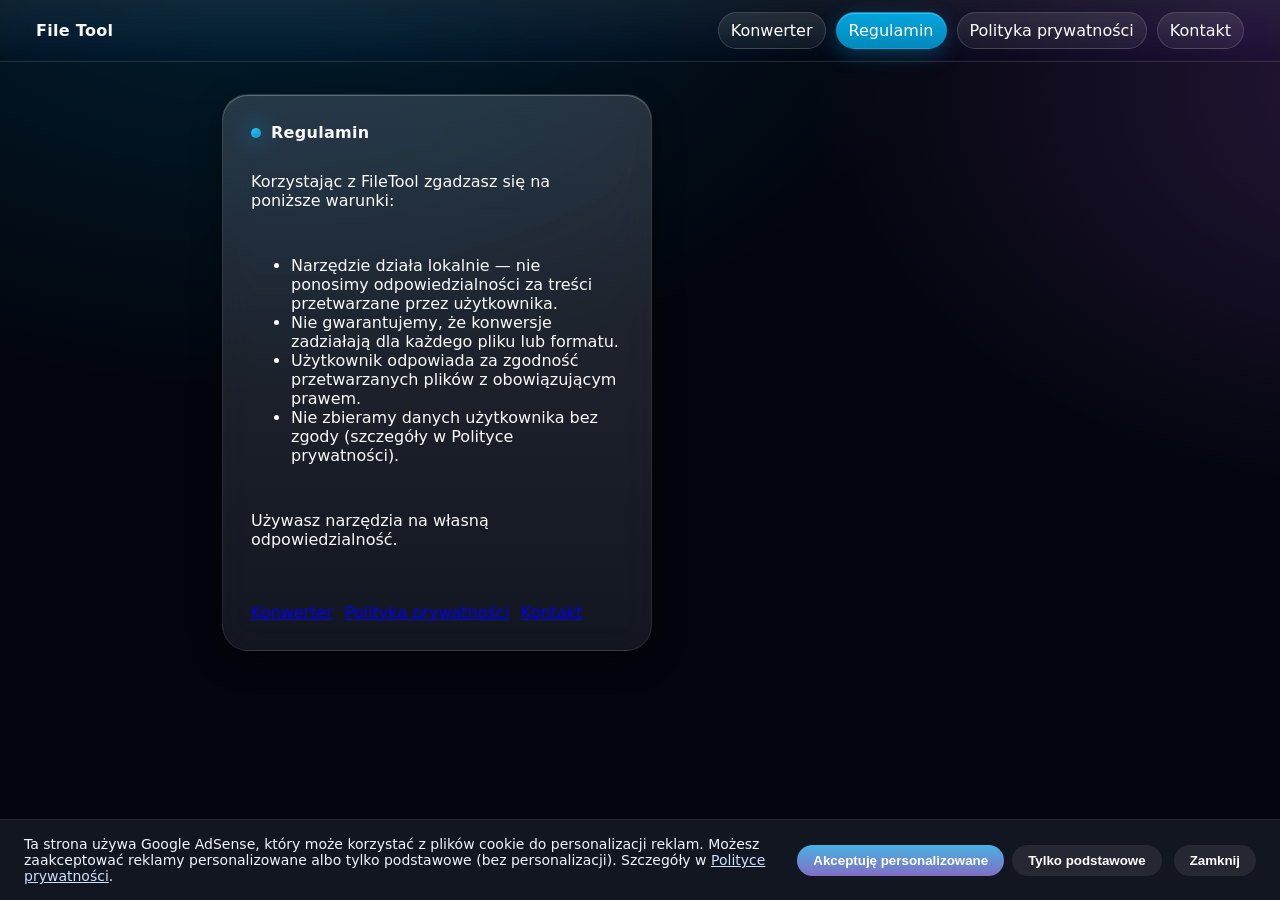
<file: terms.html>
<!DOCTYPE html>
<html lang="pl">
<head>
  <meta charset="utf-8" />
  <title>Regulamin — FileTool</title>
  <meta name="viewport" content="width=device-width,initial-scale=1" />
  <meta name="description" content="Regulamin korzystania z FileTool.">
  <link rel="stylesheet" href="style/style.css" />
</head>
<body>
  <header class="nav">
    <div class="brand"><span>File Tool</span></div>
    <nav class="links">
      <a class="chip" href="index.html">Konwerter</a>
      <a class="chip active" href="terms.html" aria-current="page">Regulamin</a>
      <a class="chip" href="privacy.html">Polityka prywatności</a>
      <a class="chip" href="contact.html">Kontakt</a>
    </nav>
  </header>

  <main class="content-grid" style="max-width:900px; margin:0 auto; padding:32px;">
    <div class="panel">
      <div class="title"><span class="dot"></span> Regulamin</div>
      <p>Korzystając z FileTool zgadzasz się na poniższe warunki:</p>
      <ul>
        <li>Narzędzie działa lokalnie — nie ponosimy odpowiedzialności za treści przetwarzane przez użytkownika.</li>
        <li>Nie gwarantujemy, że konwersje zadziałają dla każdego pliku lub formatu.</li>
        <li>Użytkownik odpowiada za zgodność przetwarzanych plików z obowiązującym prawem.</li>
        <li>Nie zbieramy danych użytkownika bez zgody (szczegóły w Polityce prywatności).</li>
      </ul>
      <p>Używasz narzędzia na własną odpowiedzialność.</p>
      <div style="margin-top:24px; display:flex; gap:12px; flex-wrap:wrap;">
        <a href="index.html">Konwerter</a>
        <a href="privacy.html">Polityka prywatności</a>
        <a href="contact.html">Kontakt</a>
      </div>
    </div>
  </main>

  <!-- cookie consent banner -->
  <script>
  (function(){
    function createBanner(){
      const banner = document.createElement('div');
      banner.id='cookieBanner';
      banner.setAttribute('aria-label','Informacja o ciasteczkach');
      banner.style.cssText = 'position:fixed;bottom:0;left:0;right:0;background:rgba(20,24,35,.95);color:#f0f4ff;padding:16px 24px;display:flex;flex-wrap:wrap;gap:12px;align-items:center;font-size:14px;z-index:9998;border-top:1px solid rgba(255,255,255,.08);';
      banner.innerHTML = `
        <div class="text" style="flex:1;min-width:220px;">
          Ta strona używa Google AdSense, który może korzystać z plików cookie do personalizacji reklam. Możesz zaakceptować reklamy personalizowane albo tylko podstawowe (bez personalizacji). Szczegóły w <a href="/privacy.html" style="color:#cce0ff;text-decoration:underline;">Polityce prywatności</a>.
        </div>
        <div style="display:flex; gap:8px;flex-wrap:wrap;">
          <button id="acceptPersonalized" style="padding:8px 16px;border-radius:999px;border:none;cursor:pointer;font-weight:600;background:linear-gradient(180deg,rgba(79,195,247,0.9),rgba(167,139,250,0.75));color:white;">Akceptuję personalizowane</button>
          <button id="acceptNonPersonalized" style="padding:8px 16px;border-radius:999px;border:none;cursor:pointer;font-weight:600;background:rgba(255,255,255,.08);color:white;">Tylko podstawowe</button>
          <button id="closeBanner" style="padding:8px 16px;border-radius:999px;border:none;cursor:pointer;font-weight:600;background:rgba(255,255,255,.08);color:white;margin-left:4px;">Zamknij</button>
        </div>
      `;
      document.body.appendChild(banner);
      return banner;
    }

    function loadAdSense(nonPersonalized=false){
      if(window._adsLoaded) return;
      window._adsLoaded = true;
      if(nonPersonalized){
        window.adsbygoogle = window.adsbygoogle || [];
        window.adsbygoogle.requestNonPersonalizedAds = 1;
      }
      const s = document.createElement('script');
      s.async = true;
      s.src = "https://pagead2.googlesyndication.com/pagead/js/adsbygoogle.js?client=ca-pub-1712836182508924";
      s.crossOrigin = "anonymous";
      document.head.appendChild(s);
    }

    function applyConsent(consent){
      if(consent === 'personalized'){
        loadAdSense(false);
      } else if(consent === 'non_personalized'){
        loadAdSense(true);
      }
      localStorage.setItem('ft_cookie_consent', consent);
      const banner = document.getElementById('cookieBanner');
      if(banner) banner.style.display='none';
    }

    document.addEventListener('DOMContentLoaded', ()=>{
      const existing = document.getElementById('cookieBanner');
      let banner = existing;
      if(!banner){
        banner = createBanner();
      }
      document.getElementById('acceptPersonalized').addEventListener('click', ()=> applyConsent('personalized'));
      document.getElementById('acceptNonPersonalized').addEventListener('click', ()=> applyConsent('non_personalized'));
      document.getElementById('closeBanner').addEventListener('click', ()=>{
        if(banner) banner.style.display='none';
        setTimeout(()=> loadAdSense(false),300);
      });
      const saved = localStorage.getItem('ft_cookie_consent');
      if(saved){
        applyConsent(saved);
      }
    });
  })();
  </script>
</body>
</html>
</file>
<file: style/style.css>
:root{
  --bg1: 225 70% 3%;
  --glass: 215 40% 95%;
  --glass-2: 215 40% 90%;
  --accent: 195 100% 50%;
  --accent-2: 280 100% 70%;
  --ok: 150 70% 45%;
  --warn: 35 100% 50%;
  --err: 0 80% 55%;
  --shadow: 0 0% 0% / 0.35;
  --blur: 18px;
  --radius: 18px;
  --radius-lg: 26px;
  --ring: 0 0% 100%/0.25;
}
*{box-sizing:border-box}
html,body{height:100%;margin:0}
body{
  font-family: ui-sans-serif, system-ui, -apple-system, Segoe UI, Roboto, Helvetica, Arial, "Apple Color Emoji","Segoe UI Emoji";
  color: hsl(0 0% 98%);
  background:
    radial-gradient(1200px 800px at 10% 10%, hsl(200 80% 10% / .55), transparent 60%),
    radial-gradient(1200px 800px at 90% 10%, hsl(280 60% 12% / .50), transparent 60%),
    radial-gradient(1200px 800px at 50% 100%, hsl(190 80% 12% / .50), transparent 60%),
    linear-gradient(180deg, hsl(var(--bg1)), hsl(230 70% 6%));
  overflow-x:hidden;
}
.bg-orbs{
  position: fixed;
  inset: -20vmax -20vmax auto auto;
  width: 140vmax; height: 140vmax;
  pointer-events:none;
  filter: blur(60px) saturate(120%);
  opacity:.65;
  mix-blend-mode: screen;
  animation: float 20s ease-in-out infinite alternate;
  background:
    radial-gradient(circle at 20% 30%, hsl(var(--accent)/.35), transparent 25%),
    radial-gradient(circle at 70% 40%, hsl(var(--accent-2)/.35), transparent 28%),
    radial-gradient(circle at 50% 70%, hsl(160 100% 50%/.25), transparent 30%);
}
@keyframes float{
  from{transform: translate3d(0,0,0) rotate(0deg)}
  to{transform: translate3d(2vmax,-2vmax,0) rotate(8deg)}
}

.nav{
  position: sticky; top:0; z-index:10;
  display:flex; align-items:center; gap:14px;
  padding: 12px clamp(16px, 3vw, 36px);
  backdrop-filter: blur(16px) saturate(150%);
  -webkit-backdrop-filter: blur(16px) saturate(150%);
  background: linear-gradient(180deg, hsl(0 0% 100%/.06), transparent);
  border-bottom: 1px solid hsl(0 0% 100%/.08);
}
.brand{display:flex; align-items:center; gap:10px; font-weight:800; letter-spacing:.3px}
.logo{
  width:28px; height:28px; border-radius:8px;
  background: conic-gradient(from 210deg, hsl(var(--accent)), hsl(var(--accent-2)), hsl(160 100% 50%), hsl(var(--accent)));
  position: relative;
  box-shadow: 0 6px 24px hsl(var(--accent)/.35), inset 0 0 0 1px hsl(0 0% 100%/.25);
}
.logo::after{
  content:""; position:absolute; inset:4px; border-radius:6px;
  background: radial-gradient(circle at 30% 30%, #fff6, transparent 60%);
  mix-blend-mode: overlay;
}
.nav .links{display:flex; gap:10px; flex-wrap:wrap; margin-left:auto}
.chip{
  display:inline-flex; align-items:center; gap:8px;
  padding:8px 12px; border-radius:999px;
  border:1px solid hsl(0 0% 100%/.15);
  background: linear-gradient(180deg, hsl(0 0% 100%/.10), hsl(0 0% 100% / .05));
  color:white; text-decoration:none; cursor:pointer;
  transition: .2s transform, .2s filter, .2s box-shadow;
}
.chip[aria-current="page"], .chip.active{
  box-shadow: 0 6px 20px hsl(var(--accent)/.25), inset 0 1px 0 hsl(0 0% 100% / .25);
  background: linear-gradient(180deg, hsl(var(--accent)/.85), hsl(var(--accent)/.7));
  border-color: transparent;
}
.chip:active{ transform: translateY(1px) }

.container{display:grid;place-items:center;padding: clamp(12px, 2.8vw, 40px)}
.app{width: min(1040px, 100%);display:grid;gap:22px}
.hero{display:grid;gap:10px;text-align:center}
.hero h1{
  margin:0;font-weight:800;letter-spacing:.2px;font-size: clamp(26px, 5.5vw, 44px);
  background: linear-gradient(90deg, hsl(var(--glass)/.96), hsl(var(--accent)/.9), hsl(var(--accent-2)/.9));
  -webkit-background-clip:text;background-clip:text;color: transparent;
  filter: drop-shadow(0 4px 24px hsl(200 100% 60% / .15));
}
.hero p{margin:0 auto;max-width: 68ch;color: hsl(0 0% 90%);opacity:.9;padding: 0 8px}

.panel{
  position: relative; display:grid; gap: 14px;
  padding: clamp(14px, 2.8vw, 28px);
  background: linear-gradient(180deg, hsl(var(--glass)/.16), hsl(var(--glass-2)/.08));
  border-radius: var(--radius-lg);
  border: 1px solid hsl(0 0% 100% / .08);
  backdrop-filter: blur(var(--blur)) saturate(140%);
  -webkit-backdrop-filter: blur(var(--blur)) saturate(140%);
  box-shadow: 0 10px 30px hsl(var(--shadow)), inset 0 1px 0 hsl(var(--ring));
}
.panel .title{display:flex; align-items:center; gap:10px; font-weight:700; letter-spacing:.3px}
.title .dot{
  width:10px; height:10px; border-radius:999px;
  background: radial-gradient(circle at 30% 30%, hsl(var(--accent)/1), hsl(var(--accent)/.5));
  box-shadow: 0 0 22px hsl(var(--accent)/.8), 0 0 4px 1px hsl(0 0% 100% / .2) inset;
}

.drop{
  position: relative;border: 1px dashed hsl(0 0% 100% / .25);
  border-radius: var(--radius);padding: clamp(14px, 2.2vw, 24px);min-height: 200px;
  display:grid;place-items:center;gap:12px;text-align:center;
  transition: .25s border-color, .25s box-shadow, .25s transform;
  background: linear-gradient(180deg, hsl(var(--glass)/.12), hsl(var(--glass-2)/.06));
}
.drop.drag{
  border-color: hsl(var(--accent));
  box-shadow: 0 0 0 6px hsl(var(--accent)/.18) inset, 0 10px 30px hsl(var(--accent)/.15);
  transform: translateY(-2px);
}
.drop .big{font-size: clamp(18px, 2.6vw, 22px);font-weight:700}
.drop .small{opacity:.8}
.drop .btn{margin-top:8px}
input[type="file"]{position:absolute;inset:0;opacity:0;cursor:pointer}
.btn{
  display:inline-grid; place-items:center; padding: 14px 22px; border-radius: 14px;
  border: 1px solid hsl(0 0% 100% / .2); color: white;
  background: linear-gradient(180deg, hsl(var(--accent)/.9), hsl(var(--accent)/.75));
  box-shadow: 0 8px 20px hsl(var(--accent)/.25), inset 0 1px 0 hsl(0 0% 100% / .25);
  cursor:pointer; user-select:none; transition: .2s transform, .2s box-shadow, .2s filter;
}
.btn:active{ transform: translateY(1px); filter: saturate(120%) }
.btn.secondary{ background: linear-gradient(180deg, hsl(0 0% 100% / .09), hsl(0 0% 100% / .04)); color: hsl(0 0% 98%) }
.row{display:flex; gap:10px; flex-wrap: wrap; align-items:center}

footer{display:flex; justify-content:center; gap:10px; flex-wrap:wrap; opacity:.9; font-size:12px; padding: 6px 0 24px}

.page{ display:none; position:relative; }
.page.active{ display:block; }

.format-selector{ display:grid; gap:10px; }
.format-groups{ display:flex; gap:8px; flex-wrap:wrap; justify-content:center; }
.fchip{
  border-radius: 999px; padding:8px 12px; cursor:pointer;
  border:1px solid hsl(0 0% 100%/.18);
  background: linear-gradient(180deg, hsl(0 0% 100%/.12), hsl(0 0% 100%/.06));
  transition:.2s transform, .2s box-shadow, .2s opacity;
  font-weight:600; letter-spacing:.2px;
}
.fchip:active{ transform: translateY(1px) }
.fchip[aria-pressed="true"]{
  background: linear-gradient(180deg, hsl(var(--accent)/.95), hsl(var(--accent)/.8));
  border-color: transparent;
  box-shadow: 0 6px 18px hsl(var(--accent)/.35);
}
.fchip[disabled]{ opacity:.45; cursor:not-allowed; filter: grayscale(.3); }
.format-options{
  display:flex; gap:8px; flex-wrap:wrap; justify-content:center;
}
.format-option{
  padding:10px 12px; border-radius:12px; cursor:pointer;
  border:1px solid hsl(0 0% 100%/.15);
  background: linear-gradient(180deg, hsl(0 0% 100%/.11), hsl(0 0% 100%/.05));
  transition:.2s transform, .2s box-shadow, .2s opacity, .2s filter;
}
.format-option[aria-checked="true"]{
  background: linear-gradient(180deg, hsl(var(--accent)/.9), hsl(var(--accent)/.75));
  border-color: transparent;
  box-shadow: 0 8px 20px hsl(var(--accent)/.25);
}
.format-option[disabled]{ opacity:.45; cursor:not-allowed; filter: grayscale(.3) }
.convert-wrap{ display:grid; place-items:center; margin-top:8px; }
#convertBtn{ font-size: clamp(16px, 2.6vw, 18px); padding: 16px 28px; min-width: 240px; }

/* SEO / layout helpers */
.content-grid{display:grid; gap:16px; grid-template-columns: 1.1fr 1fr}
@media (max-width: 980px){ .content-grid{grid-template-columns: 1fr} }
.kpi{display:grid; grid-template-columns: repeat(3, 1fr); gap:10px}
@media (max-width: 560px){ .kpi{grid-template-columns: 1fr 1fr} }
.kpi .panel{ text-align:center; padding:18px }

#page-progress .progress-wrap{display:grid; gap:14px}
.big-title{font-weight:800; font-size: clamp(20px, 4.6vw, 28px)}
.btn-row{ display:flex; gap:10px; flex-wrap:wrap }
.prog{
  --p:0%; height: 12px; border-radius: 999px; background: hsl(0 0% 100% / .08);
  border: 1px solid hsl(0 0% 100% / .12); overflow:hidden;
}
.prog > i{
  display:block; height:100%; width: var(--p);
  background: linear-gradient(90deg, hsl(var(--accent)), hsl(var(--accent-2)));
  box-shadow: 0 0 20px hsl(var(--accent)/.55);
  transition: width .2s linear;
}

#home-grid{ display:grid; gap:24px; }
.ghost{ opacity:.7 }
.file-list{display:grid; gap:10px; margin-top:6px; max-height: 240px; overflow:auto; padding-right:4px}
.file{
  display:grid; grid-template-columns: auto 1fr auto; gap:10px; align-items:center;
  padding:10px 12px; border-radius: 12px;
  background: linear-gradient(180deg, hsl(0 0% 100% / .10), hsl(0 0% 100% / .05));
  border: 1px solid hsl(0 0% 100% / .15);
}
.file .icon{
  width:34px; height:34px; border-radius:10px; flex:none;
  background: radial-gradient(circle at 30% 30%, hsl(var(--accent)/.9), hsl(var(--accent-2)/.8));
  box-shadow: 0 6px 18px hsl(var(--accent)/.35);
}
.file .meta{display:flex; flex-direction:column; gap:2px}
.file .meta b{ font-size:14px }
.file .meta small{ opacity:.85 }
.status{font-size:12px; padding:6px 8px; border-radius:999px; border: 1px solid hsl(0 0% 100% / .18)}
.ok{ background: hsl(var(--ok)/.15); border-color: hsl(var(--ok)/.35) }
.warn{ background: hsl(var(--warn)/.15); border-color: hsl(var(--warn)/.35) }
.err{ background: hsl(var(--err)/.15); border-color: hsl(var(--err)/.35) }

#settings-panel{ display:none; }

#inline-progress-row, #results-section, #clearBtn { /* controlled via JS; kept for backward compat */ }

.btn.disabled {
  opacity: .5;
  pointer-events: none;
  box-shadow: none;
}
a.btn.disabled {
  cursor: default;
}
button:disabled {
  opacity: .5;
  cursor: not-allowed;
}

/* page transitions */
.page { opacity:0; transform: translateY(4px); transition: opacity .25s ease, transform .25s ease; }
.page.active { opacity:1; transform: none; }

/* --- modern add-ons (2025-08) --- */
:root {
  --surface: 0 0% 100% / .06;
  --backdrop: blur(20px);
}
body {
  background: radial-gradient(1200px 800px at 20% -10%, hsl(var(--accent)/.15), transparent 60%),
              radial-gradient(1000px 700px at 110% 10%, hsl(var(--accent-2)/.18), transparent 60%),
              hsl(var(--bg1));
}
.nav .chip {
  transition: transform .12s ease, background-color .2s ease;
}
.nav .chip:hover { transform: translateY(-1px); }
.card { backdrop-filter: var(--backdrop); background-color: hsl(var(--surface)); }
.btn {
  transition: transform .12s ease, box-shadow .16s ease;
  box-shadow: 0 6px 20px hsl(var(--shadow));
}
.btn:hover { transform: translateY(-1px); }
.grid {
  display: grid;
  grid-template-columns: repeat(auto-fit, minmax(260px, 1fr));
  gap: 16px;
}
.kbd {
  display:inline-block; padding:2px 6px; border-radius:8px;
  border:1px solid hsl(var(--ring)); font-family: ui-monospace, SFMono-Regular, Menlo, monospace;
  font-size:.85em;
}
.footer {
  opacity:.8; font-size:.9em; margin-top:24px;
}
@media (max-width: 720px) {
  .hero h1 { font-size: 1.6rem; }
  .hero p  { font-size: 1rem; }
  .dropzone { padding: 18px; }
}

/* small fix: .format-option focus ring */
.format-option:focus-visible { outline: 2px solid hsl(var(--accent)); outline-offset: 2px; }
</file>
